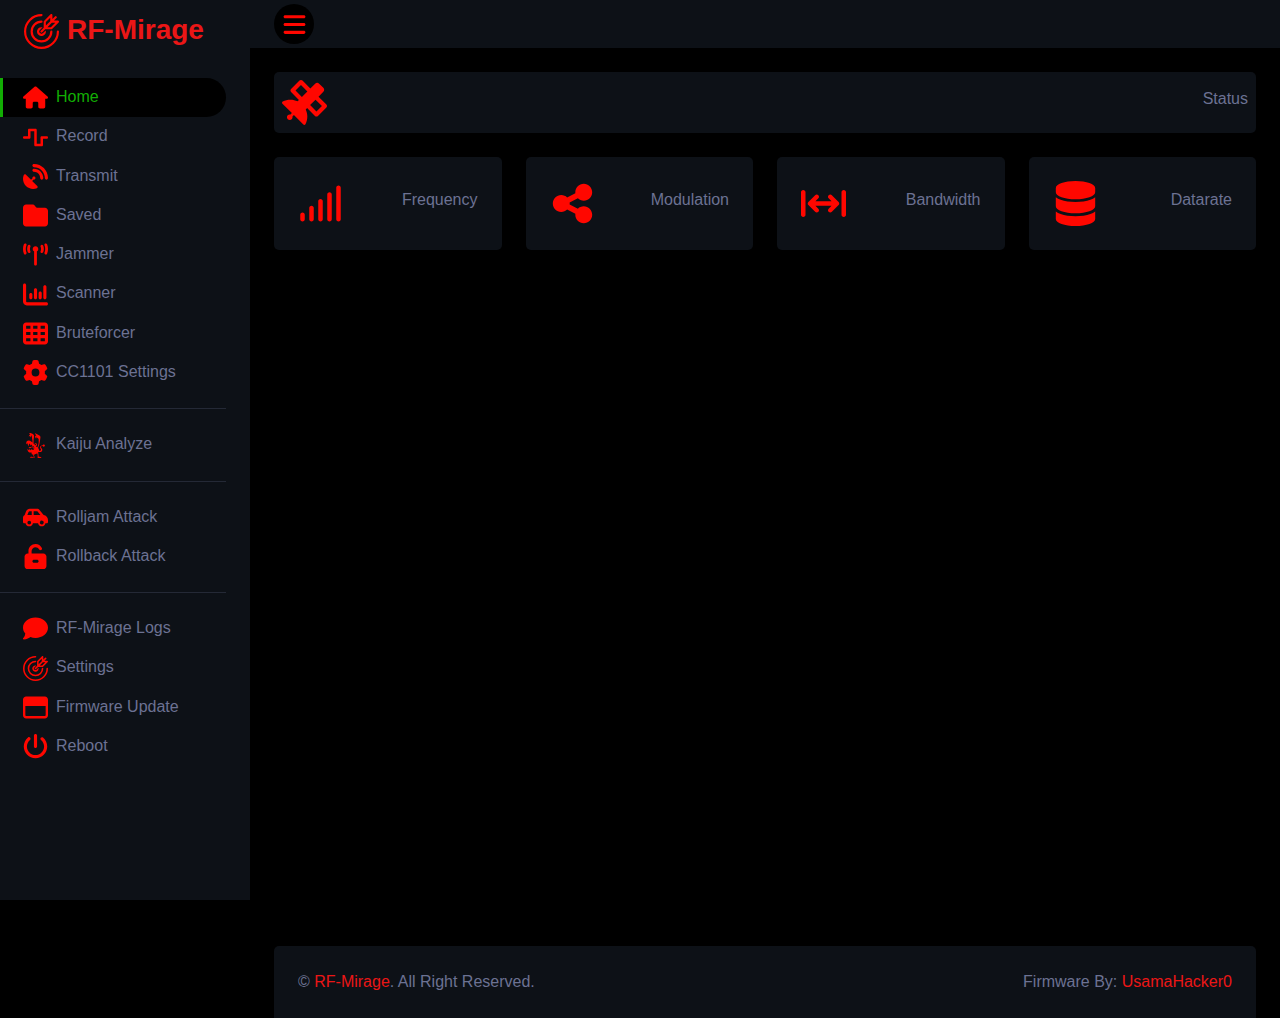
<file: SD Card Files/HTML/index.html>
<!DOCTYPE html>
<html lang="en">

<head>
    <meta charset="utf-8">
    <title>RF-Mirage</title>
    <meta content="width=device-width, initial-scale=1.0" name="viewport">
    <meta content="RF-Mirage" name="keywords">
    <meta content="RF-Mirage" name="description">

    <!-- Favicon -->
    <link href="favicon.ico" rel="icon">

    <!-- Template Stylesheet -->
    <link href="style.css" rel="stylesheet">
</head>

<body>
    <div class="container-fluid position-relative d-flex p-0">
        <!-- Sidebar Start -->
        <div class="sidebar pe-4 pb-3">
            <nav class="navbar bg-secondary navbar-dark">
                <a href="/" class="navbar-brand mx-4 mb-3">
                    <h3 class="text-primary"><img src='[data-uri]' class="fa logo-filter-red me-2"/></i>RF-Mirage</h3>
                </a>
                <div class="navbar-nav w-100">
                    <a href="/" class="nav-item nav-link active"><img src='[data-uri]' class="fa menu-filter-red me-2"/>Home</a>
					<a href="/record" class="nav-item nav-link"><img src='[data-uri]' class="fa menu-filter-red me-2"/>Record</a>
					<a href="/transmit" class="nav-item nav-link"><img src='[data-uri]' class="fa menu-filter-red me-2"/>Transmit</a>
                    <a href="/saved" class="nav-item nav-link"><img src='[data-uri]' class="fa menu-filter-red me-2"/>Saved</a>
                    <a href="/jammer" class="nav-item nav-link"><img src='[data-uri]' class="fa menu-filter-red me-2"/>Jammer</a>
                    <a href="/scanner" class="nav-item nav-link"><img src='[data-uri]' class="fa menu-filter-red me-2"/>Scanner</a>
                    <a href="/bruteforcer" class="nav-item nav-link"><img src='[data-uri]' class="fa menu-filter-red me-2"/>Bruteforcer</a>
                    <a href="/settings" class="nav-item nav-link"><img src='[data-uri]' class="fa menu-filter-red me-2"/>CC1101 Settings</a>
					<hr>
					<a href="/analyzer" class="nav-item nav-link"><img src='[data-uri]' class="fa menu-filter-red me-2"/>Kaiju Analyze</a>
					<hr>
					<a href="/rolljam" class="nav-item nav-link"><img src='[data-uri]' class="fa menu-filter-red me-2"/>Rolljam Attack</a>
					<a href="/rollback" class="nav-item nav-link"><img src='[data-uri]' class="fa menu-filter-red me-2"/>Rollback Attack</a>
					<hr>
                    <a href="/logs" class="nav-item nav-link"><img src='[data-uri]' class="fa menu-filter-red me-2"/>RF-Mirage Logs</a>
                    <a href="/ecrf" class="nav-item nav-link"><img src='[data-uri]' class="fa menu-filter-red me-2"/>Settings</a>
                    <a href="/update" class="nav-item nav-link"><img src='[data-uri]' class="fa menu-filter-red me-2"/>Firmware Update</a>
                    <a href="/reboot" class="nav-item nav-link"><img src='[data-uri]' class="fa menu-filter-red me-2"/>Reboot</a>
                </div>
            </nav>
        </div>
        <!-- Sidebar End -->


        <!-- Content Start -->
        <div class="content">
            <!-- Navbar Start -->
            <nav class="navbar navbar-expand bg-secondary navbar-dark sticky-top px-4 py-0">
                <a href="/" class="navbar-brand d-flex d-lg-none me-4">
                    <h2 class="text-primary mb-0"><img src='[data-uri]' class="fa menu-filter-red"/></h2>
                </a>
                <a href="#" class="sidebar-toggler flex-shrink-0">
					<img src='[data-uri]' class="fa menu-filter-red"/>
                </a>
                <div class="navbar-nav align-items-center ms-auto">
                    <div class="nav-item dropdown">
                        <a href="#" class="nav-link" data-bs-toggle="dropdown">
							<br>
                        </a>
                    </div>
                </div>
            </nav>
            <!-- Navbar End -->

            <!-- Dashboard Start -->
            <div class="container-fluid pt-4 px-4">
			
                        <div class="bg-secondary rounded d-flex align-items-center justify-content-between p-2">
							<img src='[data-uri]' class="fa dash-filter-red fa-3x text-primary"/>
                            <div class="ms-3">
                                <p class="mb-2">Status</p>
                                <h6 class="mb-0" id="txtSTATUS"></h6>
                            </div>
                        </div><br>
			
                <div class="row g-4">
                    <div class="col-sm-6 col-xl-3">
                        <div class="bg-secondary rounded d-flex align-items-center justify-content-between p-4">
							<img src='[data-uri]' class="fa dash-filter-red fa-3x text-primary"/>
                            <div class="ms-3">
                                <p class="mb-2">Frequency</p>
                                <h6 class="mb-0" id="txtFREQ"></h6>
                            </div>
                        </div>
                    </div>
                    <div class="col-sm-6 col-xl-3">
                        <div class="bg-secondary rounded d-flex align-items-center justify-content-between p-4">
							<img src='[data-uri]' class="fa dash-filter-red fa-3x text-primary"/>
                            <div class="ms-3">
                                <p class="mb-2">Modulation</p>
                                <h6 class="mb-0" id="txtMODU"></h6>
                            </div>
                        </div>
                    </div>
                    <div class="col-sm-6 col-xl-3">
                        <div class="bg-secondary rounded d-flex align-items-center justify-content-between p-4">
							<img src='[data-uri]' class="fa dash-filter-red fa-3x text-primary"/>
                            <div class="ms-3">
                                <p class="mb-2">Bandwidth</p>
                                <h6 class="mb-0" id="txtBAND"></h6>
                            </div>
                        </div>
                    </div>
                    <div class="col-sm-6 col-xl-3">
                        <div class="bg-secondary rounded d-flex align-items-center justify-content-between p-4">
							<img src='[data-uri]' class="fa dash-filter-red fa-3x text-primary"/>
                            <div class="ms-3">
                                <p class="mb-2">Datarate</p>
                                <h6 class="mb-0" id="txtDRATE"></h6>
                            </div>
                        </div>
                    </div>
                </div>
            </div>
            <!-- Dashboard End -->
			
			<br><br><br><br><br><br><br><br><br><br><br><br><br><br><br><br><br><br><br><br><br><br><br><br><br><br><br><br>
			
			<!-- Footer Start -->
            <div class="container-fluid pt-4 px-4">
                <div class="bg-secondary rounded-top p-4">
                    <div class="row">
                        <div class="col-12 col-sm-6 text-center text-sm-start">
                            &copy; <a href="https://github.com/usamahacker0/RF-Mirage">RF-Mirage</a>. All Right Reserved. 
                        </div>
                        <div class="col-12 col-sm-6 text-center text-sm-end">
                            Firmware By: <a href="https://github.com/UsamaHacker0/" target="_blank">UsamaHacker0</a>
                        </div>
                    </div>
                </div>
            </div>
            <!-- Footer End -->
        </div>
        <!-- Content End -->

	</div>

    <!-- JavaScript Libraries -->
    <script src="jquery-3.4.1.js"></script>
    <script src="bootstrap.bundle.min.js"></script>

    <!-- Template Javascript -->
    <script src="main.js"></script>

    <!-- Notify Libraries -->
    <script src="notify.min.js"></script>
	
</body>

</html>
</file>
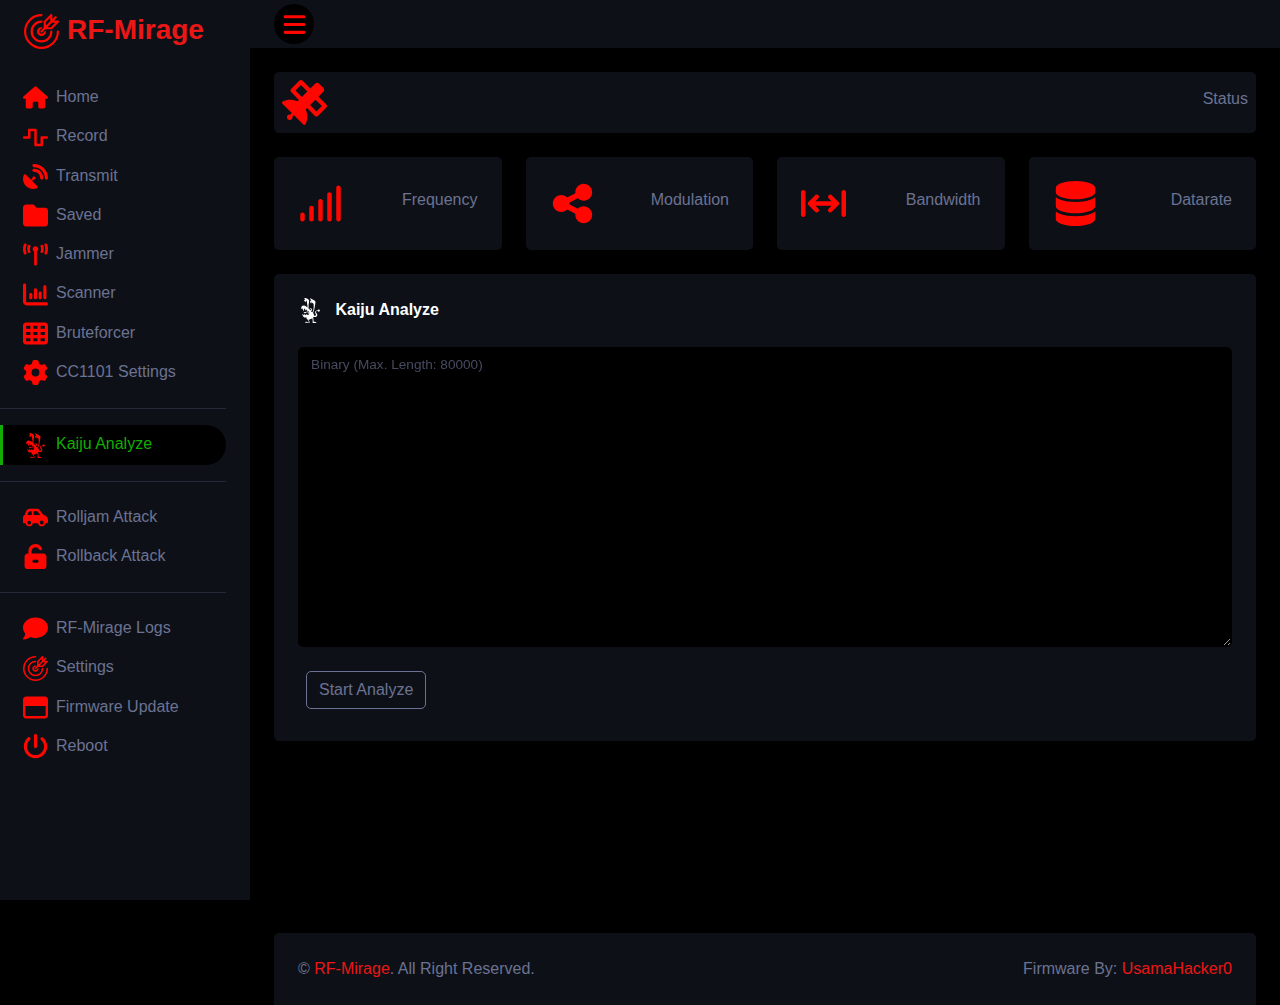
<file: SD Card Files/HTML/analyzer.html>
<!DOCTYPE html>
<html lang="en">

<head>
    <meta charset="utf-8">
    <title>RF-Mirage</title>
    <meta content="width=device-width, initial-scale=1.0" name="viewport">
    <meta content="RF-Mirage" name="keywords">
    <meta content="RF-Mirage" name="description">

    <!-- Favicon -->
    <link href="favicon.ico" rel="icon">

    <!-- Template Stylesheet -->
    <link href="style.css" rel="stylesheet">
</head>

<body>
    <div class="container-fluid position-relative d-flex p-0">
        <!-- Sidebar Start -->
        <div class="sidebar pe-4 pb-3">
            <nav class="navbar bg-secondary navbar-dark">
                <a href="/" class="navbar-brand mx-4 mb-3">
                    <h3 class="text-primary"><img src='[data-uri]' class="fa logo-filter-red me-2"/></i>RF-Mirage</h3>
                </a>
                <div class="navbar-nav w-100">
                    <a href="/" class="nav-item nav-link"><img src='[data-uri]' class="fa menu-filter-red me-2"/>Home</a>
					<a href="/record" class="nav-item nav-link"><img src='[data-uri]' class="fa menu-filter-red me-2"/>Record</a>
					<a href="/transmit" class="nav-item nav-link"><img src='[data-uri]' class="fa menu-filter-red me-2"/>Transmit</a>
                    <a href="/saved" class="nav-item nav-link"><img src='[data-uri]' class="fa menu-filter-red me-2"/>Saved</a>
                    <a href="/jammer" class="nav-item nav-link"><img src='[data-uri]' class="fa menu-filter-red me-2"/>Jammer</a>
                    <a href="/scanner" class="nav-item nav-link"><img src='[data-uri]' class="fa menu-filter-red me-2"/>Scanner</a>
                    <a href="/bruteforcer" class="nav-item nav-link"><img src='[data-uri]' class="fa menu-filter-red me-2"/>Bruteforcer</a>
                    <a href="/settings" class="nav-item nav-link"><img src='[data-uri]' class="fa menu-filter-red me-2"/>CC1101 Settings</a>
					<hr>
					<a href="/analyzer" class="nav-item nav-link active"><img src='[data-uri]' class="fa menu-filter-red me-2"/>Kaiju Analyze</a>
					<hr>
					<a href="/rolljam" class="nav-item nav-link"><img src='[data-uri]' class="fa menu-filter-red me-2"/>Rolljam Attack</a>
					<a href="/rollback" class="nav-item nav-link"><img src='[data-uri]' class="fa menu-filter-red me-2"/>Rollback Attack</a>
					<hr>
                    <a href="/logs" class="nav-item nav-link"><img src='[data-uri]' class="fa menu-filter-red me-2"/>RF-Mirage Logs</a>
                    <a href="/ecrf" class="nav-item nav-link"><img src='[data-uri]' class="fa menu-filter-red me-2"/>Settings</a>
                    <a href="/update" class="nav-item nav-link"><img src='[data-uri]' class="fa menu-filter-red me-2"/>Firmware Update</a>
                    <a href="/reboot" class="nav-item nav-link"><img src='[data-uri]' class="fa menu-filter-red me-2"/>Reboot</a>
                </div>
            </nav>
        </div>
        <!-- Sidebar End -->

        <!-- Content Start -->
        <div class="content">
            <!-- Navbar Start -->
            <nav class="navbar navbar-expand bg-secondary navbar-dark sticky-top px-4 py-0">
                <a href="/" class="navbar-brand d-flex d-lg-none me-4">
                    <h2 class="text-primary mb-0"><img src='[data-uri]' class="fa menu-filter-red"/></h2>
                </a>
                <a href="#" class="sidebar-toggler flex-shrink-0">
					<img src='[data-uri]' class="fa menu-filter-red"/>
                </a>
                <div class="navbar-nav align-items-center ms-auto">
                    <div class="nav-item dropdown">
                        <a href="#" class="nav-link" data-bs-toggle="dropdown">
							<br>
                        </a>
                    </div>
                </div>
            </nav>
            <!-- Navbar End -->

            <!-- Dashboard Start -->
            <div class="container-fluid pt-4 px-4">
			
                        <div class="bg-secondary rounded d-flex align-items-center justify-content-between p-2">
							<img src='[data-uri]' class="fa dash-filter-red fa-3x text-primary"/>
                            <div class="ms-3">
                                <p class="mb-2">Status</p>
                                <h6 class="mb-0" id="txtSTATUS"></h6>
                            </div>
                        </div><br>
			
                <div class="row g-4">
                    <div class="col-sm-6 col-xl-3">
                        <div class="bg-secondary rounded d-flex align-items-center justify-content-between p-4">
							<img src='[data-uri]' class="fa dash-filter-red fa-3x text-primary"/>
                            <div class="ms-3">
                                <p class="mb-2">Frequency</p>
                                <h6 class="mb-0" id="txtFREQ"></h6>
                            </div>
                        </div>
                    </div>
                    <div class="col-sm-6 col-xl-3">
                        <div class="bg-secondary rounded d-flex align-items-center justify-content-between p-4">
							<img src='[data-uri]' class="fa dash-filter-red fa-3x text-primary"/>
                            <div class="ms-3">
                                <p class="mb-2">Modulation</p>
                                <h6 class="mb-0" id="txtMODU"></h6>
                            </div>
                        </div>
                    </div>
                    <div class="col-sm-6 col-xl-3">
                        <div class="bg-secondary rounded d-flex align-items-center justify-content-between p-4">
							<img src='[data-uri]' class="fa dash-filter-red fa-3x text-primary"/>
                            <div class="ms-3">
                                <p class="mb-2">Bandwidth</p>
                                <h6 class="mb-0" id="txtBAND"></h6>
                            </div>
                        </div>
                    </div>
                    <div class="col-sm-6 col-xl-3">
                        <div class="bg-secondary rounded d-flex align-items-center justify-content-between p-4">
							<img src='[data-uri]' class="fa dash-filter-red fa-3x text-primary"/>
                            <div class="ms-3">
                                <p class="mb-2">Datarate</p>
                                <h6 class="mb-0" id="txtDRATE"></h6>
                            </div>
                        </div>
                    </div>
                </div>
            </div>
            <!-- Dashboard End -->
			
            <!-- Form Start -->
            <div class="container-fluid pt-4 px-4">
                <div class="row g-4">
                    <div class="col-sm-12 col-xl-15">
                        <div class="bg-secondary rounded h-100 p-4">
                            <h6 class="mb-4">
							<img src='[data-uri]' class="fa menu-filter-white me-2"/>
							Kaiju Analyze</h6>

                            <div class="form-floating mb-3">
                                <textarea class="form-control" id="txtKAIJU" maxlength="80000" required onchange="fetch('/APPLY?P1=KAIJU&P2=' + this.value)" style="height: 300px;"></textarea>
								<label for="floatingInput">Binary (Max. Length: 80000)</label>
							</div>

							<a href = "" id="mylink">
							<button onclick="checkBinary();" type="submit" class="btn btn-outline-light m-2">Start Analyze</button> 
							</a>
                        </div>
                    </div>
                </div>
            </div>
            <!-- Form End -->

<br><br><br><br><br><br><br>

            <!-- Footer Start -->
            <div class="container-fluid pt-4 px-4">
                <div class="bg-secondary rounded-top p-4">
                    <div class="row">
                        <div class="col-12 col-sm-6 text-center text-sm-start">
                            &copy; <a href="https://github.com/usamahacker0/RF-Mirage">RF-Mirage</a>. All Right Reserved. 
                        </div>
                        <div class="col-12 col-sm-6 text-center text-sm-end">
                            Firmware By: <a href="https://github.com/UsamaHacker0/" target="_blank">UsamaHacker0</a>
                        </div>
                    </div>
                </div>
            </div>
            <!-- Footer End -->
        </div>
        <!-- Content End -->

	</div>

    <!-- JavaScript Libraries -->
    <script src="jquery-3.4.1.js"></script>
    <script src="bootstrap.bundle.min.js"></script>

    <!-- Template Javascript -->
    <script src="main.js"></script>

    <!-- Notify Libraries -->
    <script src="notify.min.js"></script>

	<script>
	function checkBinary() {
		if (document.getElementById("txtKAIJU").value == "") {
			showWarningMessage("Binary value required.");
			return;
		}
		var a = document.getElementById('mylink'); 
		a.href = "/ANALYZE?P1=" + document.getElementById("txtKAIJU").value;
	}
	</script>
</body>

</html>
</file>
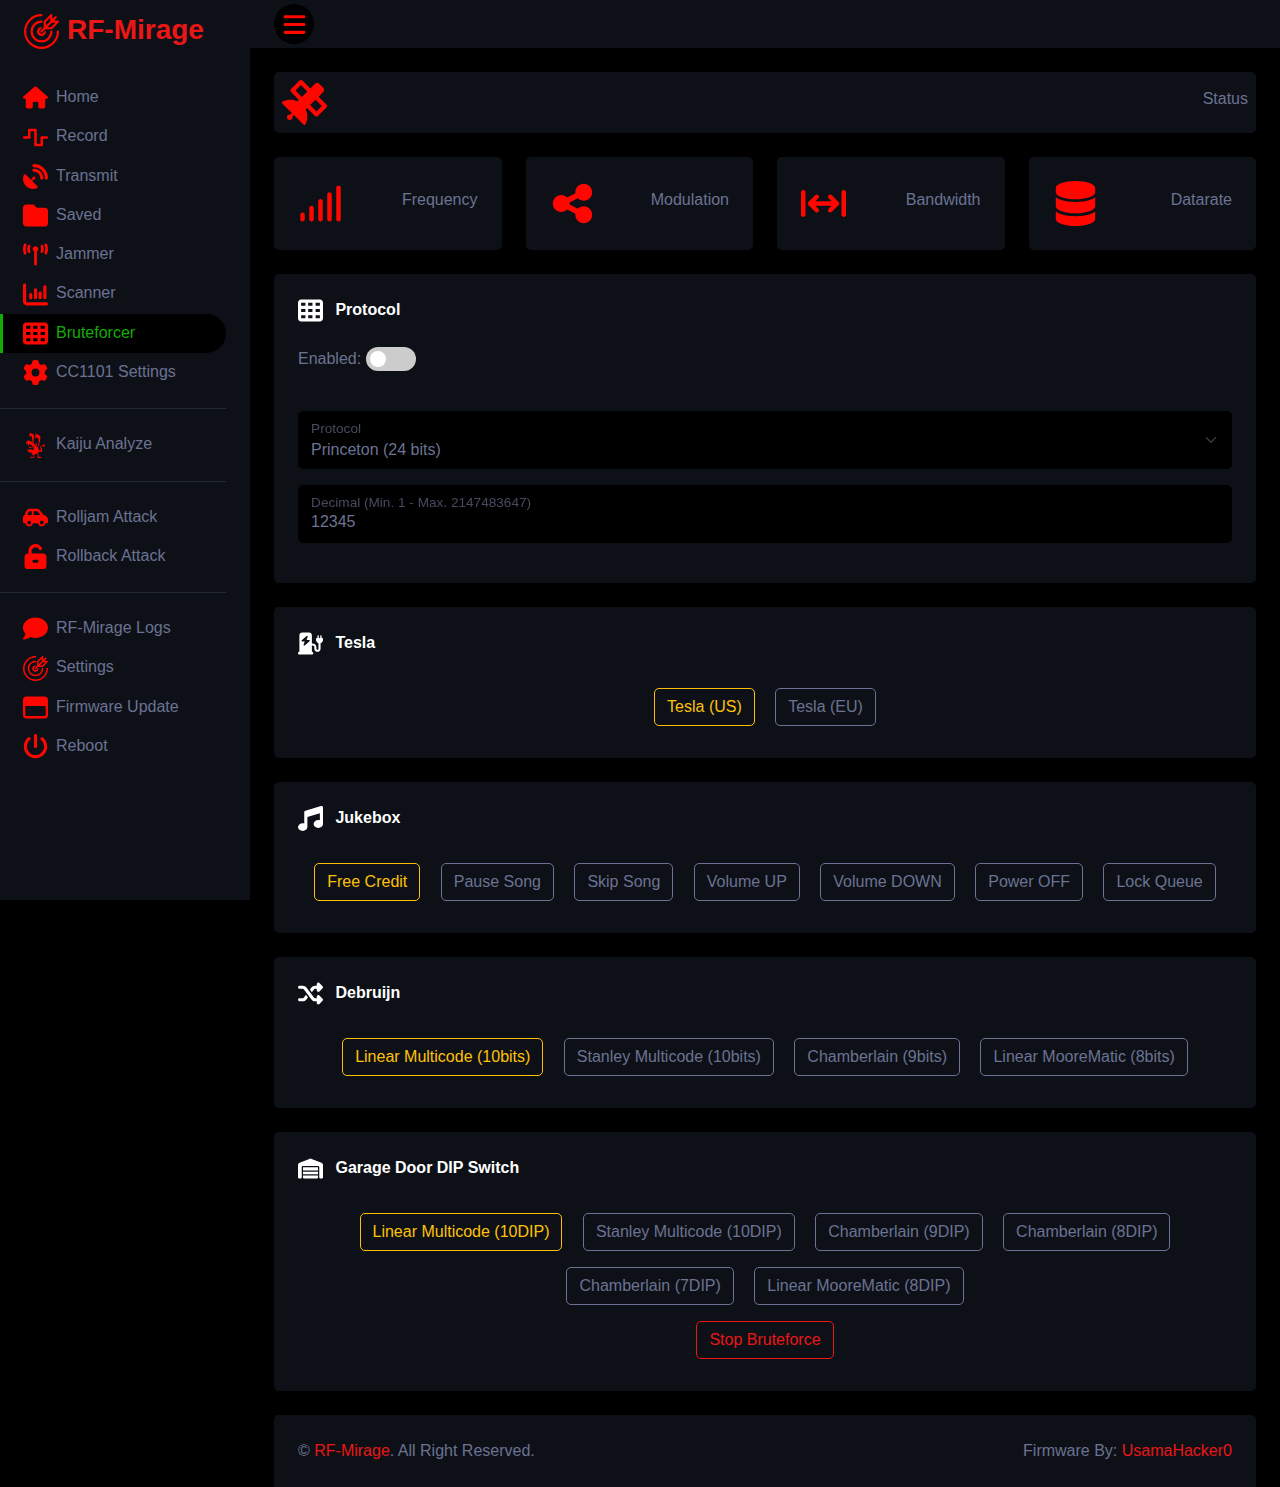
<file: SD Card Files/HTML/bruteforcer.html>
<!DOCTYPE html>
<html lang="en">

<head>
    <meta charset="utf-8">
    <title>RF-Mirage</title>
    <meta content="width=device-width, initial-scale=1.0" name="viewport">
    <meta content="RF-Mirage" name="keywords">
    <meta content="RF-Mirage" name="description">

    <!-- Favicon -->
    <link href="favicon.ico" rel="icon">

    <!-- Template Stylesheet -->
    <link href="style.css" rel="stylesheet">
</head>

<body>
    <div class="container-fluid position-relative d-flex p-0">
        <!-- Sidebar Start -->
        <div class="sidebar pe-4 pb-3">
            <nav class="navbar bg-secondary navbar-dark">
                <a href="/" class="navbar-brand mx-4 mb-3">
                    <h3 class="text-primary"><img src='[data-uri]' class="fa logo-filter-red me-2"/></i>RF-Mirage</h3>
                </a>
                <div class="navbar-nav w-100">
                    <a href="/" class="nav-item nav-link"><img src='[data-uri]' class="fa menu-filter-red me-2"/>Home</a>
					<a href="/record" class="nav-item nav-link"><img src='[data-uri]' class="fa menu-filter-red me-2"/>Record</a>
					<a href="/transmit" class="nav-item nav-link"><img src='[data-uri]' class="fa menu-filter-red me-2"/>Transmit</a>
                    <a href="/saved" class="nav-item nav-link"><img src='[data-uri]' class="fa menu-filter-red me-2"/>Saved</a>
                    <a href="/jammer" class="nav-item nav-link"><img src='[data-uri]' class="fa menu-filter-red me-2"/>Jammer</a>
                    <a href="/scanner" class="nav-item nav-link"><img src='[data-uri]' class="fa menu-filter-red me-2"/>Scanner</a>
                    <a href="/bruteforcer" class="nav-item nav-link active"><img src='[data-uri]' class="fa menu-filter-red me-2"/>Bruteforcer</a>
                    <a href="/settings" class="nav-item nav-link"><img src='[data-uri]' class="fa menu-filter-red me-2"/>CC1101 Settings</a>
					<hr>
					<a href="/analyzer" class="nav-item nav-link"><img src='[data-uri]' class="fa menu-filter-red me-2"/>Kaiju Analyze</a>
					<hr>
					<a href="/rolljam" class="nav-item nav-link"><img src='[data-uri]' class="fa menu-filter-red me-2"/>Rolljam Attack</a>
					<a href="/rollback" class="nav-item nav-link"><img src='[data-uri]' class="fa menu-filter-red me-2"/>Rollback Attack</a>
					<hr>
                    <a href="/logs" class="nav-item nav-link"><img src='[data-uri]' class="fa menu-filter-red me-2"/>RF-Mirage Logs</a>
                    <a href="/ecrf" class="nav-item nav-link"><img src='[data-uri]' class="fa menu-filter-red me-2"/>Settings</a>
                    <a href="/update" class="nav-item nav-link"><img src='[data-uri]' class="fa menu-filter-red me-2"/>Firmware Update</a>
                    <a href="/reboot" class="nav-item nav-link"><img src='[data-uri]' class="fa menu-filter-red me-2"/>Reboot</a>
                </div>
            </nav>
        </div>
        <!-- Sidebar End -->

        <!-- Content Start -->
        <div class="content">
            <!-- Navbar Start -->
            <nav class="navbar navbar-expand bg-secondary navbar-dark sticky-top px-4 py-0">
                <a href="/" class="navbar-brand d-flex d-lg-none me-4">
                    <h2 class="text-primary mb-0"><img src='[data-uri]' class="fa menu-filter-red"/></h2>
                </a>
                <a href="#" class="sidebar-toggler flex-shrink-0">
					<img src='[data-uri]' class="fa menu-filter-red"/>
                </a>
                <div class="navbar-nav align-items-center ms-auto">
                    <div class="nav-item dropdown">
                        <a href="#" class="nav-link" data-bs-toggle="dropdown">
							<br>
                        </a>
                    </div>
                </div>
            </nav>
            <!-- Navbar End -->

            <!-- Dashboard Start -->
            <div class="container-fluid pt-4 px-4">
			
                        <div class="bg-secondary rounded d-flex align-items-center justify-content-between p-2">
							<img src='[data-uri]' class="fa dash-filter-red fa-3x text-primary"/>
                            <div class="ms-3">
                                <p class="mb-2">Status</p>
                                <h6 class="mb-0" id="txtSTATUS"></h6>
                            </div>
                        </div><br>
			
                <div class="row g-4">
                    <div class="col-sm-6 col-xl-3">
                        <div class="bg-secondary rounded d-flex align-items-center justify-content-between p-4">
							<img src='[data-uri]' class="fa dash-filter-red fa-3x text-primary"/>
                            <div class="ms-3">
                                <p class="mb-2">Frequency</p>
                                <h6 class="mb-0" id="txtFREQ"></h6>
                            </div>
                        </div>
                    </div>
                    <div class="col-sm-6 col-xl-3">
                        <div class="bg-secondary rounded d-flex align-items-center justify-content-between p-4">
							<img src='[data-uri]' class="fa dash-filter-red fa-3x text-primary"/>
                            <div class="ms-3">
                                <p class="mb-2">Modulation</p>
                                <h6 class="mb-0" id="txtMODU"></h6>
                            </div>
                        </div>
                    </div>
                    <div class="col-sm-6 col-xl-3">
                        <div class="bg-secondary rounded d-flex align-items-center justify-content-between p-4">
							<img src='[data-uri]' class="fa dash-filter-red fa-3x text-primary"/>
                            <div class="ms-3">
                                <p class="mb-2">Bandwidth</p>
                                <h6 class="mb-0" id="txtBAND"></h6>
                            </div>
                        </div>
                    </div>
                    <div class="col-sm-6 col-xl-3">
                        <div class="bg-secondary rounded d-flex align-items-center justify-content-between p-4">
							<img src='[data-uri]' class="fa dash-filter-red fa-3x text-primary"/>
                            <div class="ms-3">
                                <p class="mb-2">Datarate</p>
                                <h6 class="mb-0" id="txtDRATE"></h6>
                            </div>
                        </div>
                    </div>
                </div>
            </div>
            <!-- Dashboard End -->
			
            <!-- Form Start -->
            <div class="container-fluid pt-4 px-4">
                <div class="row g-4">
                    <div class="col-sm-12 col-xl-15">

                        <div class="bg-secondary rounded h-100 p-4">
                            <h6 class="mb-4">
							<img src='[data-uri]' class="fa menu-filter-white me-2"/>
							Protocol</h6>
                            <p>Enabled:  
                            <label class="switch">
                                <input type="checkbox" id="txtBruteforcer" onclick="fetch('/APPLY?P1=BRUTEFORCER&P2=' + this.checked)">
                                <span class="slider round"></span>
                            </label>
                            </p>
							
							<br>
							
                            <div class="form-floating mb-3">
                                <select class="form-select" id="txtPROTOCOL" onchange="fetch('/APPLY?P1=PROTOCOL&P2=' + this.value)">
                                    <option value="1">Princeton (24 bits)</option>
                                    <option value="2">Holtek HT12X (12 bits)</option>
                                    <option value="3">CAME (12 bits)</option>
                                    <option value="4">CAME (18 bits)</option>
                                    <option value="5">CAME (24 bits)</option>
                                    <option value="6">CAME (25 bits)</option>
                                    <option value="7">SMC5326 (25 bits)</option>
                                    <option value="8">Nice FLO (12 bits)</option>
                                    <option value="9">Nice FLO (24 bits)</option>
                                    <option value="10">GateTX (24 bits)</option>
                                </select>
								<label for="floatingInput">Protocol</label>
                            </div>

                            <div class="form-floating mb-3">
                                <input class="form-control" id="txtDEC" value="12345">
                                <label for="floatingInput">Decimal (Min. 1 - Max. 2147483647)</label>
                            </div>
                        </div>
                    </div>
                </div>
            </div>
            <!-- Form End -->

            <!-- Form Start -->
            <div class="container-fluid pt-4 px-4">
                <div class="row g-4">
                    <div class="col-sm-12 col-xl-15">

                        <div class="bg-secondary rounded h-100 p-4">
                            <h6 class="mb-4">
							<img src='[data-uri]' class="fa menu-filter-white me-2"/>
							Tesla</h6>
							
							<center>
							<button type="submit" class="btn btn-outline-warning m-2" onclick="fetch('/TESLAUS')">Tesla (US)</button> 
							
							<button type="submit" class="btn btn-outline-light m-2" onclick="fetch('/TESLAEU')">Tesla (EU)</button>
							</center>
							
							
                        </div>
                    </div>
                </div>
            </div>
            <!-- Form End -->

            <!-- Form Start -->
            <div class="container-fluid pt-4 px-4">
                <div class="row g-4">
                    <div class="col-sm-12 col-xl-15">

                        <div class="bg-secondary rounded h-100 p-4">
                            <h6 class="mb-4">
							<img src='[data-uri]' class="fa menu-filter-white me-2"/>
							Jukebox</h6>
							
							<center>
							<button type="submit" class="btn btn-outline-warning m-2" onclick="fetch('/JUKE1')">Free Credit</button> 
							
							<button type="submit" class="btn btn-outline-light m-2" onclick="fetch('/JUKE2')">Pause Song</button> 
							
							<button type="submit" class="btn btn-outline-light m-2" onclick="fetch('/JUKE3')">Skip Song</button> 
							
							<button type="submit" class="btn btn-outline-light m-2" onclick="fetch('/JUKE4')">Volume UP</button>
							
							<button type="submit" class="btn btn-outline-light m-2" onclick="fetch('/JUKE5')">Volume DOWN</button>
							
							<button type="submit" class="btn btn-outline-light m-2" onclick="fetch('/JUKE6')">Power OFF</button>
							
							<button type="submit" class="btn btn-outline-light m-2" onclick="fetch('/JUKE7')">Lock Queue</button>
							</center>
							
                        </div>
                    </div>
                </div>
            </div>
            <!-- Form End -->

            <!-- Form Start -->
            <div class="container-fluid pt-4 px-4">
                <div class="row g-4">
                    <div class="col-sm-12 col-xl-15">

                        <div class="bg-secondary rounded h-100 p-4">
                            <h6 class="mb-4">
							<img src='[data-uri]' class="fa menu-filter-white me-2"/>
							Debruijn</h6>
							
							<center>
							<button type="submit" class="btn btn-outline-warning m-2" onclick="fetch('/DEB1')">Linear Multicode (10bits)</button> 
							
							<button type="submit" class="btn btn-outline-light m-2" onclick="fetch('/DEB2')">Stanley Multicode (10bits)</button> 
							
							<button type="submit" class="btn btn-outline-light m-2" onclick="fetch('/DEB3')">Chamberlain (9bits)</button> 
							
							<button type="submit" class="btn btn-outline-light m-2" onclick="fetch('/DEB4')">Linear MooreMatic (8bits)</button>
							</center>
							
                        </div>
                    </div>
                </div>
            </div>
            <!-- Form End -->
			
            <!-- Form Start -->
            <div class="container-fluid pt-4 px-4">
                <div class="row g-4">
                    <div class="col-sm-12 col-xl-15">

                        <div class="bg-secondary rounded h-100 p-4">
                            <h6 class="mb-4">
							<img src='[data-uri]' class="fa menu-filter-white me-2"/>
							Garage Door DIP Switch</h6>
							
							<center>
							<button type="submit" class="btn btn-outline-warning m-2" onclick="fetch('/DIP1')">Linear Multicode (10DIP)</button> 
							
							<button type="submit" class="btn btn-outline-light m-2" onclick="fetch('/DIP2')">Stanley Multicode (10DIP)</button> 
							
							<button type="submit" class="btn btn-outline-light m-2" onclick="fetch('/DIP3')">Chamberlain (9DIP)</button> 
							
							<button type="submit" class="btn btn-outline-light m-2" onclick="fetch('/DIP4')">Chamberlain (8DIP)</button>
							
							<button type="submit" class="btn btn-outline-light m-2" onclick="fetch('/DIP5')">Chamberlain (7DIP)</button>
							
							<button type="submit" class="btn btn-outline-light m-2" onclick="fetch('/DIP6')">Linear MooreMatic (8DIP)</button>
							
							<br>
							
							<button type="submit" class="btn btn-outline-primary m-2" onclick="fetch('/STOP')">Stop Bruteforce</button>
							
							</center>
							
                        </div>
                    </div>
                </div>
            </div>
            <!-- Form End -->

            <!-- Footer Start -->
            <div class="container-fluid pt-4 px-4">
                <div class="bg-secondary rounded-top p-4">
                    <div class="row">
                        <div class="col-12 col-sm-6 text-center text-sm-start">
                            &copy; <a href="https://github.com/usamahacker0/RF-Mirage">RF-Mirage</a>. All Right Reserved. 
                        </div>
                        <div class="col-12 col-sm-6 text-center text-sm-end">
                            Firmware By: <a href="https://github.com/UsamaHacker0/" target="_blank">UsamaHacker0</a>
                        </div>
                    </div>
                </div>
            </div>
            <!-- Footer End -->
        </div>
        <!-- Content End -->

	</div>

    <!-- JavaScript Libraries -->
    <script src="jquery-3.4.1.js"></script>
    <script src="bootstrap.bundle.min.js"></script>

    <!-- Template Javascript -->
    <script src="main.js"></script>

    <!-- Notify Libraries -->
    <script src="notify.min.js"></script>
	
	<script>
	document.getElementById("txtDEC").addEventListener("change", function() {
		let v = parseInt(this.value);
		if (v < 1) this.value = 1;
		if (v > 2147483647) this.value = 2147483647;
		fetch('/APPLY?P1=DEC&P2=' + this.value);
	});
	</script>
</body>

</html>
</file>
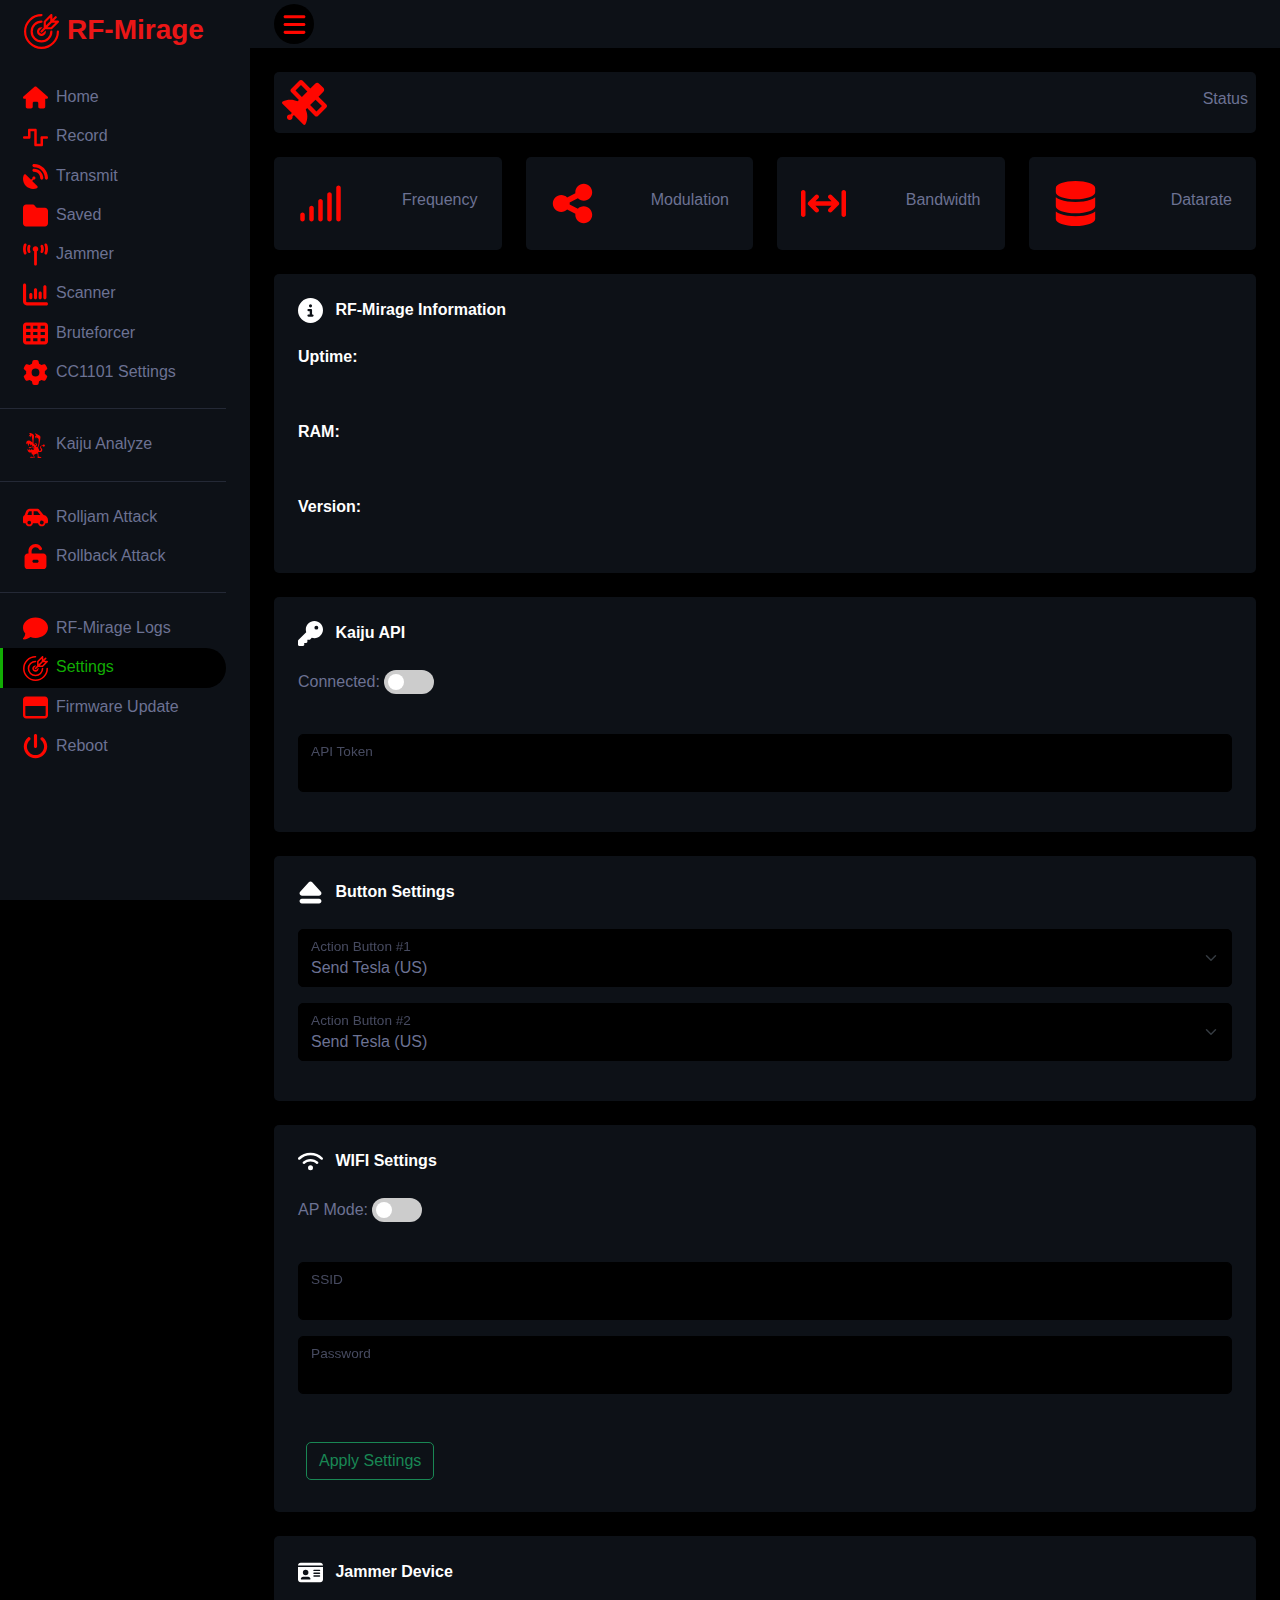
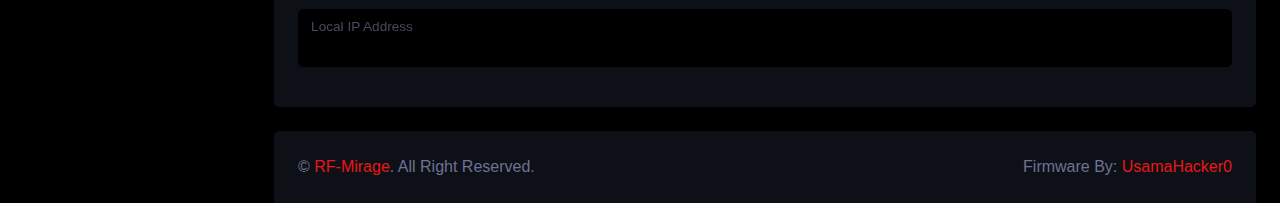
<file: SD Card Files/HTML/ecrf.html>
<!DOCTYPE html>
<html lang="en">

<head>
    <meta charset="utf-8">
    <title>RF-Mirage</title>
    <meta content="width=device-width, initial-scale=1.0" name="viewport">
    <meta content="RF-Mirage" name="keywords">
    <meta content="RF-Mirage" name="description">

    <!-- Favicon -->
    <link href="favicon.ico" rel="icon">

    <!-- Template Stylesheet -->
    <link href="style.css" rel="stylesheet">
</head>

<body>
    <div class="container-fluid position-relative d-flex p-0">
        <!-- Sidebar Start -->
        <div class="sidebar pe-4 pb-3">
            <nav class="navbar bg-secondary navbar-dark">
                <a href="/" class="navbar-brand mx-4 mb-3">
                    <h3 class="text-primary"><img src='[data-uri]' class="fa logo-filter-red me-2"/></i>RF-Mirage</h3>
                </a>
                <div class="navbar-nav w-100">
                    <a href="/" class="nav-item nav-link"><img src='[data-uri]' class="fa menu-filter-red me-2"/>Home</a>
					<a href="/record" class="nav-item nav-link"><img src='[data-uri]' class="fa menu-filter-red me-2"/>Record</a>
					<a href="/transmit" class="nav-item nav-link"><img src='[data-uri]' class="fa menu-filter-red me-2"/>Transmit</a>
                    <a href="/saved" class="nav-item nav-link"><img src='[data-uri]' class="fa menu-filter-red me-2"/>Saved</a>
                    <a href="/jammer" class="nav-item nav-link"><img src='[data-uri]' class="fa menu-filter-red me-2"/>Jammer</a>
                    <a href="/scanner" class="nav-item nav-link"><img src='[data-uri]' class="fa menu-filter-red me-2"/>Scanner</a>
                    <a href="/bruteforcer" class="nav-item nav-link"><img src='[data-uri]' class="fa menu-filter-red me-2"/>Bruteforcer</a>
                    <a href="/settings" class="nav-item nav-link"><img src='[data-uri]' class="fa menu-filter-red me-2"/>CC1101 Settings</a>
					<hr>
					<a href="/analyzer" class="nav-item nav-link"><img src='[data-uri]' class="fa menu-filter-red me-2"/>Kaiju Analyze</a>
					<hr>
					<a href="/rolljam" class="nav-item nav-link"><img src='[data-uri]' class="fa menu-filter-red me-2"/>Rolljam Attack</a>
					<a href="/rollback" class="nav-item nav-link"><img src='[data-uri]' class="fa menu-filter-red me-2"/>Rollback Attack</a>
					<hr>
                    <a href="/logs" class="nav-item nav-link"><img src='[data-uri]' class="fa menu-filter-red me-2"/>RF-Mirage Logs</a>
                    <a href="/ecrf" class="nav-item nav-link active"><img src='[data-uri]' class="fa menu-filter-red me-2"/>Settings</a>
                    <a href="/update" class="nav-item nav-link"><img src='[data-uri]' class="fa menu-filter-red me-2"/>Firmware Update</a>
                    <a href="/reboot" class="nav-item nav-link"><img src='[data-uri]' class="fa menu-filter-red me-2"/>Reboot</a>
                </div>
            </nav>
        </div>
        <!-- Sidebar End -->

        <!-- Content Start -->
        <div class="content">
            <!-- Navbar Start -->
            <nav class="navbar navbar-expand bg-secondary navbar-dark sticky-top px-4 py-0">
                <a href="/" class="navbar-brand d-flex d-lg-none me-4">
                    <h2 class="text-primary mb-0"><img src='[data-uri]' class="fa menu-filter-red"/></h2>
                </a>
                <a href="#" class="sidebar-toggler flex-shrink-0">
					<img src='[data-uri]' class="fa menu-filter-red"/>
                </a>
                <div class="navbar-nav align-items-center ms-auto">
                    <div class="nav-item dropdown">
                        <a href="#" class="nav-link" data-bs-toggle="dropdown">
							<br>
                        </a>
                    </div>
                </div>
            </nav>
            <!-- Navbar End -->

            <!-- Dashboard Start -->
            <div class="container-fluid pt-4 px-4">
			
                        <div class="bg-secondary rounded d-flex align-items-center justify-content-between p-2">
							<img src='[data-uri]' class="fa dash-filter-red fa-3x text-primary"/>
                            <div class="ms-3">
                                <p class="mb-2">Status</p>
                                <h6 class="mb-0" id="txtSTATUS"></h6>
                            </div>
                        </div><br>
			
                <div class="row g-4">
                    <div class="col-sm-6 col-xl-3">
                        <div class="bg-secondary rounded d-flex align-items-center justify-content-between p-4">
							<img src='[data-uri]' class="fa dash-filter-red fa-3x text-primary"/>
                            <div class="ms-3">
                                <p class="mb-2">Frequency</p>
                                <h6 class="mb-0" id="txtFREQ"></h6>
                            </div>
                        </div>
                    </div>
                    <div class="col-sm-6 col-xl-3">
                        <div class="bg-secondary rounded d-flex align-items-center justify-content-between p-4">
							<img src='[data-uri]' class="fa dash-filter-red fa-3x text-primary"/>
                            <div class="ms-3">
                                <p class="mb-2">Modulation</p>
                                <h6 class="mb-0" id="txtMODU"></h6>
                            </div>
                        </div>
                    </div>
                    <div class="col-sm-6 col-xl-3">
                        <div class="bg-secondary rounded d-flex align-items-center justify-content-between p-4">
							<img src='[data-uri]' class="fa dash-filter-red fa-3x text-primary"/>
                            <div class="ms-3">
                                <p class="mb-2">Bandwidth</p>
                                <h6 class="mb-0" id="txtBAND"></h6>
                            </div>
                        </div>
                    </div>
                    <div class="col-sm-6 col-xl-3">
                        <div class="bg-secondary rounded d-flex align-items-center justify-content-between p-4">
							<img src='[data-uri]' class="fa dash-filter-red fa-3x text-primary"/>
                            <div class="ms-3">
                                <p class="mb-2">Datarate</p>
                                <h6 class="mb-0" id="txtDRATE"></h6>
                            </div>
                        </div>
                    </div>
                </div>
            </div>
            <!-- Dashboard End -->
			
            <!-- Form Start -->
            <div class="container-fluid pt-4 px-4">
                <div class="row g-4">
                    <div class="col-sm-12 col-xl-15">
                        <div class="bg-secondary rounded h-100 p-4">
                            <h6 class="mb-4">
							<img src='[data-uri]' class="fa menu-filter-white me-2"/>
							RF-Mirage Information</h6>
                            <h6>Uptime:</h6>
							<label id="txtUPTIME"></label>
                            <br><br>
							<h6>RAM:</h6>
							<label id="txtRAM"></label>
                            <br><br>
							<h6>Version:</h6>
							<label id="txtVERSION"></label>
                        </div>
                    </div>
                </div>
            </div>
            <!-- Form End -->
			
            <!-- Form Start -->
            <div class="container-fluid pt-4 px-4">
                <div class="row g-4">
                    <div class="col-sm-12 col-xl-15">
                        <div class="bg-secondary rounded h-100 p-4">
                            <h6 class="mb-4">
							<img src='[data-uri]' class="fa menu-filter-white me-2"/>
							Kaiju API</h6>
                            <p>Connected:
                            <label class="switch">
                                <input type="checkbox" id="txtLogin" disabled>
                                <span class="slider round"></span>
                            </label>
                            </p>
							
							<br>
                            <div class="form-floating mb-3">
                                <input class="form-control" id="txtAPI" onchange="fetch('/APPLY?P1=API&P2=' + this.value)">
                                <label for="floatingInput">API Token</label>
                            </div>
                        </div>
                    </div>
                </div>
            </div>
            <!-- Form End -->

            <!-- Form Start -->
            <div class="container-fluid pt-4 px-4">
                <div class="row g-4">
                    <div class="col-sm-12 col-xl-15">
                        <div class="bg-secondary rounded h-100 p-4">
                            <h6 class="mb-4">
							<img src='[data-uri]' class="fa menu-filter-white me-2"/>
							Button Settings</h6>
                            <div class="form-floating mb-3">
                                <select class="form-select" id="txtBTN1" onchange="fetch('/APPLY?P1=BTN1&P2=' + this.value)">
								<option value="1">Send Tesla (US)</option>
								<option value="2">Send Tesla (EU)</option>
								<option value="3">Send Last Signal Recorded</option>
								<option value="4">Send SD Selected Signal</option>
								<option value="5">Send Jukebox->Free Credit</option>
								<option value="6">Send Jukebox->Pause Song</option>
								<option value="7">Send Jukebox->Skip Song</option>
								<option value="8">Send Jukebox->Volume UP</option>
								<option value="9">Send Jukebox->Volume DOWN</option>
								<option value="10">Send Jukebox->Power OFF</option>
								<option value="11">Send Jukebox->Lock Queue</option>
								<option value="12">Send Debruijn->Linear Multicode (10bits)</option>
								<option value="13">Send Debruijn->Stanley Multicode (10bits)</option>
								<option value="14">Send Debruijn->Chamberlain (9bits)</option>
								<option value="15">Send Debruijn->Linear MooreMatic (8bits)</option>
								<option value="16">Bruteforce DIP Switch->Linear MooreMatic (10DIP)</option>
								<option value="17">Bruteforce DIP Switch->Stanley MooreMatic (10DIP)</option>
								<option value="18">Bruteforce DIP Switch->Chamberlain (9DIP)</option>
								<option value="19">Bruteforce DIP Switch->Chamberlain (8DIP)</option>
								<option value="20">Bruteforce DIP Switch->Chamberlain (7DIP)</option>
								<option value="21">Bruteforce DIP Switch->Linear MooreMatic (8DIP)</option>
                                <option value="22">Start Jammer (315.00 mHz)</option>
                                <option value="23">Start Jammer (433.92 mHz)</option>
                                <option value="24">Start Jammer (868.35 mHz)</option>
                                <option value="25">Start Rolljam Attack</option>
								<option value="26">Send First Rolljam Signal</option>
								<option value="27">Send Second Rolljam Signal</option>
                                <option value="28">Start Rollback Attack</option>
								<option value="29">Send Rollback Sequence</option>
                                <option value="30">Stop All</option>
                                </select>
								<label for="floatingInput">Action Button #1</label>
                            </div>
							
                            <div class="form-floating mb-3">
                                <select class="form-select" id="txtBTN2" onchange="fetch('/APPLY?P1=BTN2&P2=' + this.value)">
								<option value="1">Send Tesla (US)</option>
								<option value="2">Send Tesla (EU)</option>
								<option value="3">Send Last Signal Recorded</option>
								<option value="4">Send SD Selected Signal</option>
								<option value="5">Send Jukebox->Free Credit</option>
								<option value="6">Send Jukebox->Pause Song</option>
								<option value="7">Send Jukebox->Skip Song</option>
								<option value="8">Send Jukebox->Volume UP</option>
								<option value="9">Send Jukebox->Volume DOWN</option>
								<option value="10">Send Jukebox->Power OFF</option>
								<option value="11">Send Jukebox->Lock Queue</option>
								<option value="12">Send Debruijn->Linear Multicode (10bits)</option>
								<option value="13">Send Debruijn->Stanley Multicode (10bits)</option>
								<option value="14">Send Debruijn->Chamberlain (9bits)</option>
								<option value="15">Send Debruijn->Linear MooreMatic (8bits)</option>
								<option value="16">Bruteforce DIP Switch->Linear Multicode (10DIP)</option>
								<option value="17">Bruteforce DIP Switch->Stanley Multicode (10DIP)</option>
								<option value="18">Bruteforce DIP Switch->Chamberlain (9DIP)</option>
								<option value="19">Bruteforce DIP Switch->Chamberlain (8DIP)</option>
								<option value="20">Bruteforce DIP Switch->Chamberlain (7DIP)</option>
								<option value="21">Bruteforce DIP Switch->Linear MooreMatic (8DIP)</option>
                                <option value="22">Start Jammer (315.00 mHz)</option>
                                <option value="23">Start Jammer (433.92 mHz)</option>
                                <option value="24">Start Jammer (868.35 mHz)</option>
                                <option value="25">Start Rolljam Attack</option>
								<option value="26">Send First Rolljam Signal</option>
								<option value="27">Send Second Rolljam Signal</option>
                                <option value="28">Start Rollback Attack</option>
								<option value="29">Send Rollback Sequence</option>
                                <option value="30">Stop All</option>
                                </select>
								<label for="floatingInput">Action Button #2</label>
                            </div>
                        </div>
                    </div>
                </div>
            </div>
            <!-- Form End -->

            <!-- Form Start -->
            <div class="container-fluid pt-4 px-4">
                <div class="row g-4">
                    <div class="col-sm-12 col-xl-15">
                        <div class="bg-secondary rounded h-100 p-4">
                            <h6 class="mb-4">
							<img src='[data-uri]' class="fa menu-filter-white me-2"/>
							WIFI Settings</h6>
                            <p>AP Mode:  
                            <label class="switch">
                                <input type="checkbox" id="txtAPMODE" onclick="fetch('/APPLY?P1=APMODE&P2=' + this.checked)">
                                <span class="slider round"></span>
                            </label>
                            </p>
							
							<br>
							
                            <form action="/SETWIFI" method="POST">
                              <div class="form-floating mb-3">
                                <input class="form-control" name="txtSSID" id="txtSSID">
                                <label for="floatingInput">SSID</label>
                              </div>
                              <div class="form-floating mb-3">
                                <input class="form-control" name="txtPASS" id="txtPASS">
                                <label for="floatingInput">Password</label>
                              </div>
							  <br>
							  <input class="btn btn-outline-success m-2" type ="submit" value ="Apply Settings">
							</form>
                        </div>
                    </div>
                </div>
            </div>
            <!-- Form End -->


            <!-- Form Start -->
            <div class="container-fluid pt-4 px-4">
                <div class="row g-4">
                    <div class="col-sm-12 col-xl-15">
                        <div class="bg-secondary rounded h-100 p-4">
                            <h6 class="mb-4">
							<img src='[data-uri]' class="fa menu-filter-white me-2"/>
							Jammer Device</h6>

                            <div class="form-floating mb-3">
                                <input class="form-control" id="txtIP" onchange="fetch('/APPLY?P1=IP&P2=' + this.value)">
                                  <label for="floatingInput">Local IP Address</label>
                            </div>
                        </div>
                    </div>
                </div>
            </div>
            <!-- Form End -->

            <!-- Footer Start -->
            <div class="container-fluid pt-4 px-4">
                <div class="bg-secondary rounded-top p-4">
                    <div class="row">
                        <div class="col-12 col-sm-6 text-center text-sm-start">
                            &copy; <a href="https://github.com/usamahacker0/RF-Mirage">RF-Mirage</a>. All Right Reserved. 
                        </div>
                        <div class="col-12 col-sm-6 text-center text-sm-end">
                            Firmware By: <a href="https://github.com/UsamaHacker0/" target="_blank">UsamaHacker0</a>
                        </div>
                    </div>
                </div>
            </div>
            <!-- Footer End -->
        </div>
        <!-- Content End -->

	</div>

    <!-- JavaScript Libraries -->
    <script src="jquery-3.4.1.js"></script>
    <script src="bootstrap.bundle.min.js"></script>

    <!-- Template Javascript -->
    <script src="main.js"></script>

    <!-- Notify Libraries -->
    <script src="notify.min.js"></script>
</body>

</html>
</file>
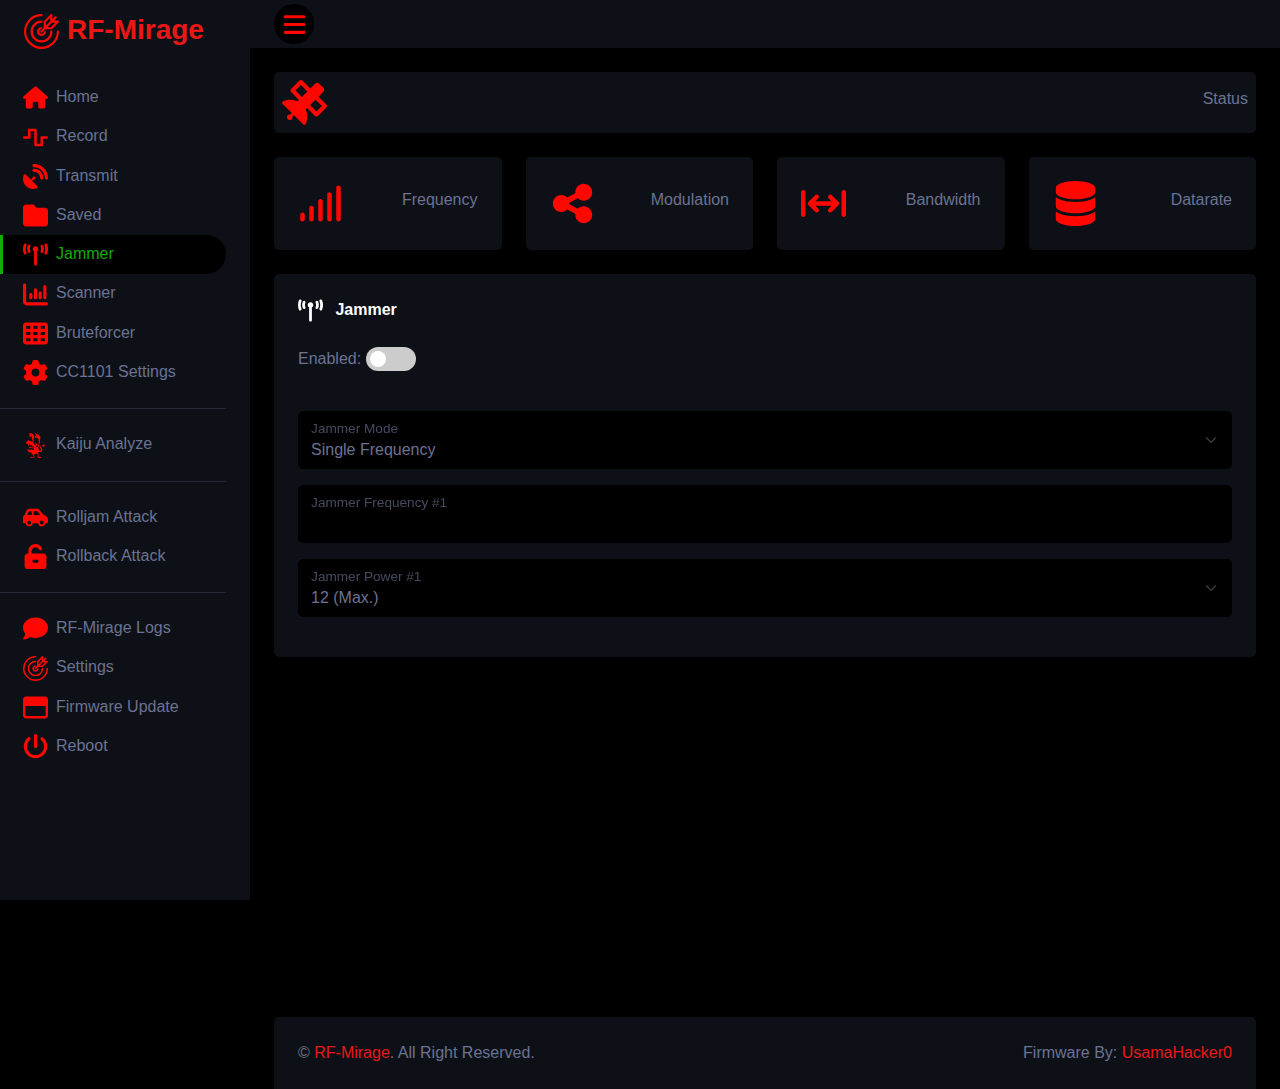
<file: SD Card Files/HTML/jammer.html>
<!DOCTYPE html>
<html lang="en">

<head>
    <meta charset="utf-8">
    <title>RF-Mirage</title>
    <meta content="width=device-width, initial-scale=1.0" name="viewport">
    <meta content="RF-Mirage" name="keywords">
    <meta content="RF-Mirage" name="description">

    <!-- Favicon -->
    <link href="favicon.ico" rel="icon">

    <!-- Template Stylesheet -->
    <link href="style.css" rel="stylesheet">
</head>

<body>
    <div class="container-fluid position-relative d-flex p-0">
        <!-- Sidebar Start -->
        <div class="sidebar pe-4 pb-3">
            <nav class="navbar bg-secondary navbar-dark">
                <a href="/" class="navbar-brand mx-4 mb-3">
                    <h3 class="text-primary"><img src='[data-uri]' class="fa logo-filter-red me-2"/></i>RF-Mirage</h3>
                </a>
                <div class="navbar-nav w-100">
                    <a href="/" class="nav-item nav-link"><img src='[data-uri]' class="fa menu-filter-red me-2"/>Home</a>
					<a href="/record" class="nav-item nav-link"><img src='[data-uri]' class="fa menu-filter-red me-2"/>Record</a>
					<a href="/transmit" class="nav-item nav-link"><img src='[data-uri]' class="fa menu-filter-red me-2"/>Transmit</a>
                    <a href="/saved" class="nav-item nav-link"><img src='[data-uri]' class="fa menu-filter-red me-2"/>Saved</a>
					<a href="/jammer" class="nav-item nav-link active"><img src='[data-uri]' class="fa menu-filter-red me-2"/>Jammer</a>
                    <a href="/scanner" class="nav-item nav-link"><img src='[data-uri]' class="fa menu-filter-red me-2"/>Scanner</a>
                    <a href="/bruteforcer" class="nav-item nav-link"><img src='[data-uri]' class="fa menu-filter-red me-2"/>Bruteforcer</a>
                    <a href="/settings" class="nav-item nav-link"><img src='[data-uri]' class="fa menu-filter-red me-2"/>CC1101 Settings</a>
					<hr>
					<a href="/analyzer" class="nav-item nav-link"><img src='[data-uri]' class="fa menu-filter-red me-2"/>Kaiju Analyze</a>
					<hr>
					<a href="/rolljam" class="nav-item nav-link"><img src='[data-uri]' class="fa menu-filter-red me-2"/>Rolljam Attack</a>
					<a href="/rollback" class="nav-item nav-link"><img src='[data-uri]' class="fa menu-filter-red me-2"/>Rollback Attack</a>
					<hr>
                    <a href="/logs" class="nav-item nav-link"><img src='[data-uri]' class="fa menu-filter-red me-2"/>RF-Mirage Logs</a>
                    <a href="/ecrf" class="nav-item nav-link"><img src='[data-uri]' class="fa menu-filter-red me-2"/>Settings</a>
                    <a href="/update" class="nav-item nav-link"><img src='[data-uri]' class="fa menu-filter-red me-2"/>Firmware Update</a>
                    <a href="/reboot" class="nav-item nav-link"><img src='[data-uri]' class="fa menu-filter-red me-2"/>Reboot</a>
                </div>
            </nav>
        </div>
        <!-- Sidebar End -->

        <!-- Content Start -->
        <div class="content">
            <!-- Navbar Start -->
            <nav class="navbar navbar-expand bg-secondary navbar-dark sticky-top px-4 py-0">
                <a href="/" class="navbar-brand d-flex d-lg-none me-4">
                    <h2 class="text-primary mb-0"><img src='[data-uri]' class="fa menu-filter-red"/></h2>
                </a>
                <a href="#" class="sidebar-toggler flex-shrink-0">
					<img src='[data-uri]' class="fa menu-filter-red"/>
                </a>
                <div class="navbar-nav align-items-center ms-auto">
                    <div class="nav-item dropdown">
                        <a href="#" class="nav-link" data-bs-toggle="dropdown">
							<br>
                        </a>
                    </div>
                </div>
            </nav>
            <!-- Navbar End -->

            <!-- Dashboard Start -->
            <div class="container-fluid pt-4 px-4">
			
                        <div class="bg-secondary rounded d-flex align-items-center justify-content-between p-2">
							<img src='[data-uri]' class="fa dash-filter-red fa-3x text-primary"/>
                            <div class="ms-3">
                                <p class="mb-2">Status</p>
                                <h6 class="mb-0" id="txtSTATUS"></h6>
                            </div>
                        </div><br>
			
                <div class="row g-4">
                    <div class="col-sm-6 col-xl-3">
                        <div class="bg-secondary rounded d-flex align-items-center justify-content-between p-4">
							<img src='[data-uri]' class="fa dash-filter-red fa-3x text-primary"/>
                            <div class="ms-3">
                                <p class="mb-2">Frequency</p>
                                <h6 class="mb-0" id="txtFREQ"></h6>
                            </div>
                        </div>
                    </div>
                    <div class="col-sm-6 col-xl-3">
                        <div class="bg-secondary rounded d-flex align-items-center justify-content-between p-4">
							<img src='[data-uri]' class="fa dash-filter-red fa-3x text-primary"/>
                            <div class="ms-3">
                                <p class="mb-2">Modulation</p>
                                <h6 class="mb-0" id="txtMODU"></h6>
                            </div>
                        </div>
                    </div>
                    <div class="col-sm-6 col-xl-3">
                        <div class="bg-secondary rounded d-flex align-items-center justify-content-between p-4">
							<img src='[data-uri]' class="fa dash-filter-red fa-3x text-primary"/>
                            <div class="ms-3">
                                <p class="mb-2">Bandwidth</p>
                                <h6 class="mb-0" id="txtBAND"></h6>
                            </div>
                        </div>
                    </div>
                    <div class="col-sm-6 col-xl-3">
                        <div class="bg-secondary rounded d-flex align-items-center justify-content-between p-4">
							<img src='[data-uri]' class="fa dash-filter-red fa-3x text-primary"/>
                            <div class="ms-3">
                                <p class="mb-2">Datarate</p>
                                <h6 class="mb-0" id="txtDRATE"></h6>
                            </div>
                        </div>
                    </div>
                </div>
            </div>
            <!-- Dashboard End -->
			
            <!-- Form Start -->
            <div class="container-fluid pt-4 px-4">
                <div class="row g-4">
                    <div class="col-sm-12 col-xl-15">
                        <div class="bg-secondary rounded h-100 p-4">
                            <h6 class="mb-4">
							<img src='[data-uri]' class="fa menu-filter-white me-2"/>
							Jammer</h6>
                            <p>Enabled:  
                            <label class="switch">
                                <input type="checkbox" id="txtJammer" onclick="fetch('/APPLY?P1=JAMMER&P2=' + this.checked)">
                                <span class="slider round"></span>
                            </label>
                            </p>
							
							<br>
							
                            <div class="form-floating mb-3">
                                <select class="form-select" id="txtJAMMODE" onchange="checkJamMode(this.value);">
                                    <option value="1">Single Frequency</option>
                                    <option value="2">Dual Frequency</option>
                                </select>
                                <label id="lblJAMMODE" for="floatingInput">Jammer Mode</label>
                            </div>
							
                            <div class="form-floating mb-3">
                                <input class="form-control" id="txtJAMFRQ1">
                                <label for="floatingInput">Jammer Frequency #1</label>
                            </div>
							
                            <div class="form-floating mb-3">
                                <select class="form-select" id="txtJAMPWR1" onchange="fetch('/APPLY?P1=JAMPWR1&P2=' + this.value)">
                                    <option value="12">12 (Max.)</option>
                                    <option value="11">11</option>
                                    <option value="10">10</option>
                                    <option value="7">7</option>
                                    <option value="5">5</option>
                                    <option value="0">0 (Min.)</option>
                                </select>
                                <label for="floatingInput">Jammer Power #1</label>
                            </div>
							
                            <div class="form-floating mb-3">
                                <input class="form-control" id="txtJAMFRQ2" hidden>
                                <label id="lblJAMFRQ2" for="floatingInput" hidden>Jammer Frequency #2</label>
                            </div>
							
                            <div class="form-floating mb-3">
                                <select class="form-select" id="txtJAMPWR2" onchange="fetch('/APPLY?P1=JAMPWR2&P2=' + this.value)" hidden>
                                    <option value="12">12 (Max.)</option>
                                    <option value="11">11</option>
                                    <option value="10">10</option>
                                    <option value="7">7</option>
                                    <option value="5">5</option>
                                    <option value="0">0 (Min.)</option>
                                </select>
                                <label id="lblJAMPWR2" for="floatingInput" hidden>Jammer Power #2</label>
                            </div>
							
                        </div>
                    </div>
                </div>
            </div>
            <!-- Form End -->
			<br><br><br><br><br><br><br><br><br><br><br><br><br><br>
            <!-- Footer Start -->
            <div class="container-fluid pt-4 px-4">
                <div class="bg-secondary rounded-top p-4">
                    <div class="row">
                        <div class="col-12 col-sm-6 text-center text-sm-start">
                            &copy; <a href="https://github.com/usamahacker0/RF-Mirage">RF-Mirage</a>. All Right Reserved. 
                        </div>
                        <div class="col-12 col-sm-6 text-center text-sm-end">
                            Firmware By: <a href="https://github.com/UsamaHacker0/" target="_blank">UsamaHacker0</a>
                        </div>
                    </div>
                </div>
            </div>
            <!-- Footer End -->
        </div>
        <!-- Content End -->

	</div>

    <!-- JavaScript Libraries -->
    <script src="jquery-3.4.1.js"></script>
    <script src="bootstrap.bundle.min.js"></script>

    <!-- Template Javascript -->
    <script src="main.js"></script>

    <!-- Notify Libraries -->
    <script src="notify.min.js"></script>
	
	<script>
	
function checkJamMode(value)
{
   if(value != 1 )
   {
      document.getElementById("txtJAMFRQ2").hidden = false;
      document.getElementById("lblJAMFRQ2").hidden = false;
      document.getElementById("txtJAMPWR2").hidden = false;
      document.getElementById("lblJAMPWR2").hidden = false;
	  fetch('/APPLY?P1=JAMMODE&P2=2');
   } else {
      document.getElementById("txtJAMFRQ2").hidden = true;
      document.getElementById("lblJAMFRQ2").hidden = true;
      document.getElementById("txtJAMPWR2").hidden = true;
      document.getElementById("lblJAMPWR2").hidden = true;
	  fetch('/APPLY?P1=JAMMODE&P2=1');
   }
}
	
	document.getElementById("txtJAMFRQ1").addEventListener("change", function() {
		let v = parseInt(this.value);
		if (v < 300.00) this.value = 300.00;
		if (v > 928.00) this.value = 928.00;
		fetch('/APPLY?P1=JAMFRQ1&P2=' + this.value);
	});
	
	document.getElementById("txtJAMFRQ2").addEventListener("change", function() {
		let v = parseInt(this.value);
		if (v < 300.00) this.value = 300.00;
		if (v > 928.00) this.value = 928.00;
		fetch('/APPLY?P1=JAMFRQ2&P2=' + this.value);
	});
	</script>
	
</body>

</html>
</file>
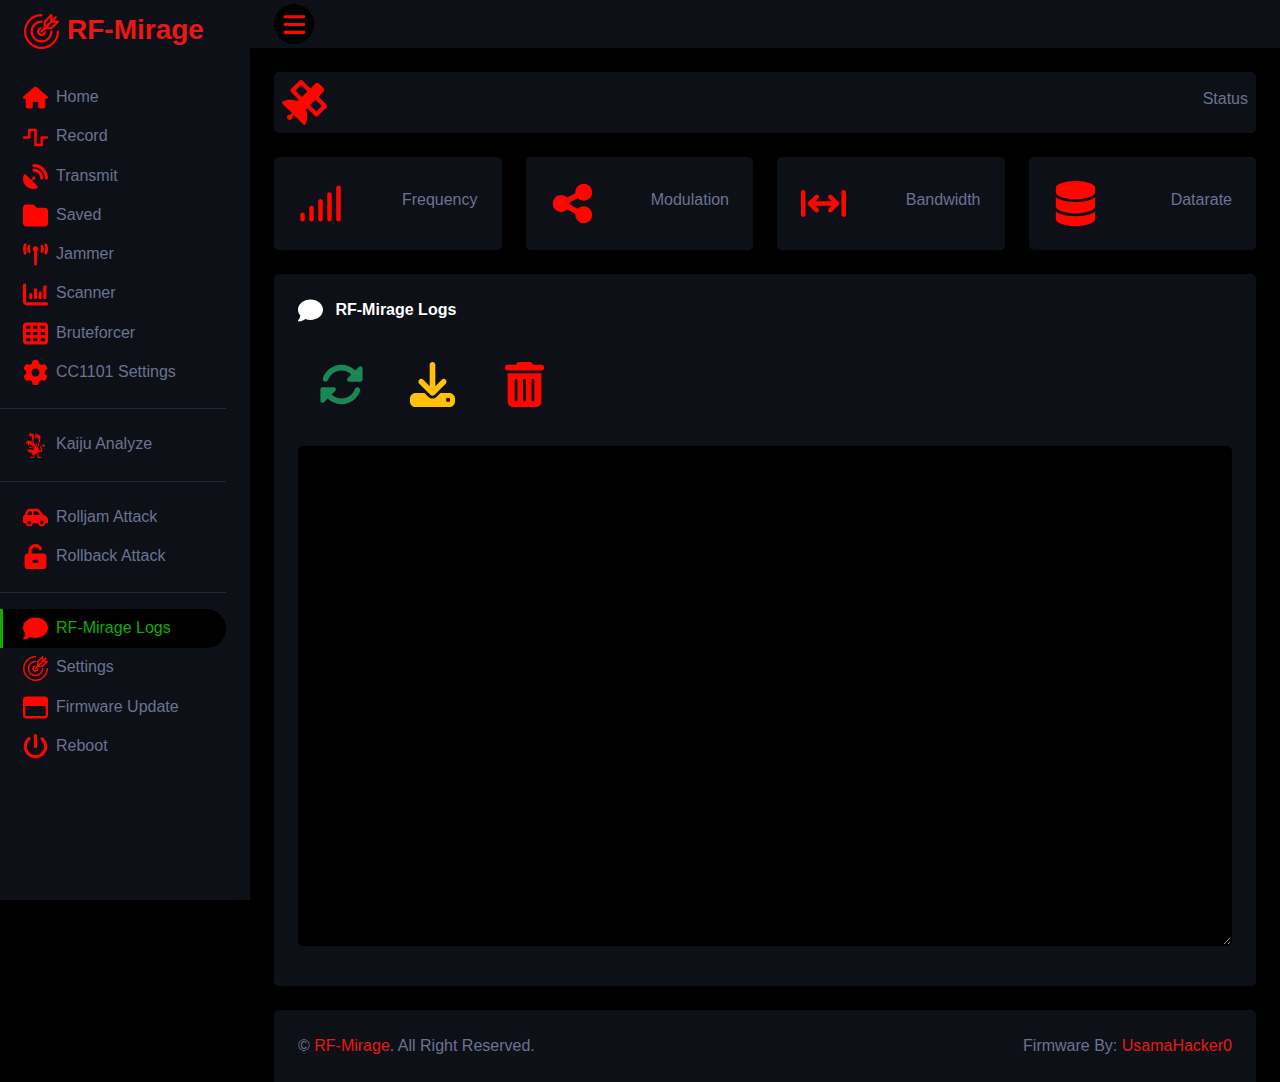
<file: SD Card Files/HTML/logs.html>
<!DOCTYPE html>
<html lang="en">

<head>
    <meta charset="utf-8">
    <title>RF-Mirage</title>
    <meta content="width=device-width, initial-scale=1.0" name="viewport">
    <meta content="RF-Mirage" name="keywords">
    <meta content="RF-Mirage" name="description">

    <!-- Favicon -->
    <link href="favicon.ico" rel="icon">

    <!-- Template Stylesheet -->
    <link href="style.css" rel="stylesheet">
</head>

<body>
    <div class="container-fluid position-relative d-flex p-0">
        <!-- Sidebar Start -->
        <div class="sidebar pe-4 pb-3">
            <nav class="navbar bg-secondary navbar-dark">
                <a href="/" class="navbar-brand mx-4 mb-3">
                    <h3 class="text-primary"><img src='[data-uri]' class="fa logo-filter-red me-2"/></i>RF-Mirage</h3>
                </a>
                <div class="navbar-nav w-100">
                    <a href="/" class="nav-item nav-link"><img src='[data-uri]' class="fa menu-filter-red me-2"/>Home</a>
					<a href="/record" class="nav-item nav-link"><img src='[data-uri]' class="fa menu-filter-red me-2"/>Record</a>
					<a href="/transmit" class="nav-item nav-link"><img src='[data-uri]' class="fa menu-filter-red me-2"/>Transmit</a>
                    <a href="/saved" class="nav-item nav-link"><img src='[data-uri]' class="fa menu-filter-red me-2"/>Saved</a>
                    <a href="/jammer" class="nav-item nav-link"><img src='[data-uri]' class="fa menu-filter-red me-2"/>Jammer</a>
                    <a href="/scanner" class="nav-item nav-link"><img src='[data-uri]' class="fa menu-filter-red me-2"/>Scanner</a>
                    <a href="/bruteforcer" class="nav-item nav-link"><img src='[data-uri]' class="fa menu-filter-red me-2"/>Bruteforcer</a>
                    <a href="/settings" class="nav-item nav-link"><img src='[data-uri]' class="fa menu-filter-red me-2"/>CC1101 Settings</a>
					<hr>
					<a href="/analyzer" class="nav-item nav-link"><img src='[data-uri]' class="fa menu-filter-red me-2"/>Kaiju Analyze</a>
					<hr>
					<a href="/rolljam" class="nav-item nav-link"><img src='[data-uri]' class="fa menu-filter-red me-2"/>Rolljam Attack</a>
					<a href="/rollback" class="nav-item nav-link"><img src='[data-uri]' class="fa menu-filter-red me-2"/>Rollback Attack</a>
					<hr>
                    <a href="/logs" class="nav-item nav-link active"><img src='[data-uri]' class="fa menu-filter-red me-2"/>RF-Mirage Logs</a>
                    <a href="/ecrf" class="nav-item nav-link"><img src='[data-uri]' class="fa menu-filter-red me-2"/>Settings</a>
                    <a href="/update" class="nav-item nav-link"><img src='[data-uri]' class="fa menu-filter-red me-2"/>Firmware Update</a>
                    <a href="/reboot" class="nav-item nav-link"><img src='[data-uri]' class="fa menu-filter-red me-2"/>Reboot</a>
                </div>
            </nav>
        </div>
        <!-- Sidebar End -->

        <!-- Content Start -->
        <div class="content">
            <!-- Navbar Start -->
            <nav class="navbar navbar-expand bg-secondary navbar-dark sticky-top px-4 py-0">
                <a href="/" class="navbar-brand d-flex d-lg-none me-4">
                    <h2 class="text-primary mb-0"><img src='[data-uri]' class="fa menu-filter-red"/></h2>
                </a>
                <a href="#" class="sidebar-toggler flex-shrink-0">
					<img src='[data-uri]' class="fa menu-filter-red"/>
                </a>
                <div class="navbar-nav align-items-center ms-auto">
                    <div class="nav-item dropdown">
                        <a href="#" class="nav-link" data-bs-toggle="dropdown">
							<br>
                        </a>
                    </div>
                </div>
            </nav>
            <!-- Navbar End -->

            <!-- Dashboard Start -->
            <div class="container-fluid pt-4 px-4">
			
                        <div class="bg-secondary rounded d-flex align-items-center justify-content-between p-2">
							<img src='[data-uri]' class="fa dash-filter-red fa-3x text-primary"/>
                            <div class="ms-3">
                                <p class="mb-2">Status</p>
                                <h6 class="mb-0" id="txtSTATUS"></h6>
                            </div>
                        </div><br>
			
                <div class="row g-4">
                    <div class="col-sm-6 col-xl-3">
                        <div class="bg-secondary rounded d-flex align-items-center justify-content-between p-4">
							<img src='[data-uri]' class="fa dash-filter-red fa-3x text-primary"/>
                            <div class="ms-3">
                                <p class="mb-2">Frequency</p>
                                <h6 class="mb-0" id="txtFREQ"></h6>
                            </div>
                        </div>
                    </div>
                    <div class="col-sm-6 col-xl-3">
                        <div class="bg-secondary rounded d-flex align-items-center justify-content-between p-4">
							<img src='[data-uri]' class="fa dash-filter-red fa-3x text-primary"/>
                            <div class="ms-3">
                                <p class="mb-2">Modulation</p>
                                <h6 class="mb-0" id="txtMODU"></h6>
                            </div>
                        </div>
                    </div>
                    <div class="col-sm-6 col-xl-3">
                        <div class="bg-secondary rounded d-flex align-items-center justify-content-between p-4">
							<img src='[data-uri]' class="fa dash-filter-red fa-3x text-primary"/>
                            <div class="ms-3">
                                <p class="mb-2">Bandwidth</p>
                                <h6 class="mb-0" id="txtBAND"></h6>
                            </div>
                        </div>
                    </div>
                    <div class="col-sm-6 col-xl-3">
                        <div class="bg-secondary rounded d-flex align-items-center justify-content-between p-4">
							<img src='[data-uri]' class="fa dash-filter-red fa-3x text-primary"/>
                            <div class="ms-3">
                                <p class="mb-2">Datarate</p>
                                <h6 class="mb-0" id="txtDRATE"></h6>
                            </div>
                        </div>
                    </div>
                </div>
            </div>
            <!-- Dashboard End -->

            <!-- Form Start -->
            <div class="container-fluid pt-4 px-4">
                <div class="row g-4">
                    <div class="col-sm-12 col-xl-15">
                        <div class="bg-secondary rounded h-100 p-4">
                            <h6 class="mb-4">
							<img src='[data-uri]' class="fa menu-filter-white me-2"/>
							RF-Mirage Logs</h6>
                            <button class="btn btn-secondary m-2" id="show-file"  href="#">
								<img src='[data-uri]' class="fa refresh-filter-red fa-3x text-primary"/>
                            </button> 
								
                            <a href='/DOWNLOAD'><button type="submit" class="btn btn-secondary m-2">
								<img src='[data-uri]' class="fa download-filter-red fa-3x text-primary"/>
                            </button></a>
								
                            <button class="btn btn-secondary m-2" id="delete-logs"  onclick="fetch('/DELETE')">
								<img src='[data-uri]' class="fa delete-filter-red fa-3x text-primary"/>
                            </button> 
							
							<br>
							<br>
							
                            <div class="mb-3">
                                <textarea class="form-control" id="txtLOGS" style="height: 500px;"></textarea>
                            </div>
                        </div>
                    </div>
                </div>
            </div>
            <!-- Form End -->

            <!-- Footer Start -->
            <div class="container-fluid pt-4 px-4">
                <div class="bg-secondary rounded-top p-4">
                    <div class="row">
                        <div class="col-12 col-sm-6 text-center text-sm-start">
                            &copy; <a href="https://github.com/usamahacker0/RF-Mirage">RF-Mirage</a>. All Right Reserved. 
                        </div>
                        <div class="col-12 col-sm-6 text-center text-sm-end">
                            Firmware By: <a href="https://github.com/UsamaHacker0/" target="_blank">UsamaHacker0</a>
                        </div>
                    </div>
                </div>
            </div>
            <!-- Footer End -->
        </div>
        <!-- Content End -->

	</div>

    <script>
	document.querySelector("#show-file").addEventListener('click', async function() {
		try {
			let text_data = await downloadFile();
			document.querySelector("#txtLOGS").textContent = text_data;
		}
		catch(e) {
			alert(e.message);
		}
	});

    async function downloadFile() {
		let response = await fetch("/getlogs");
		
		if(response.status != 200) {
			throw new Error("Server Error");
		}
		
		// read response stream as text
		let text_data = await response.text();

		return text_data;
    }
    </script>

    <!-- JavaScript Libraries -->
    <script src="jquery-3.4.1.js"></script>
    <script src="bootstrap.bundle.min.js"></script>

    <!-- Template Javascript -->
    <script src="main.js"></script>

    <!-- Notify Libraries -->
    <script src="notify.min.js"></script>
</body>

</html>
</file>
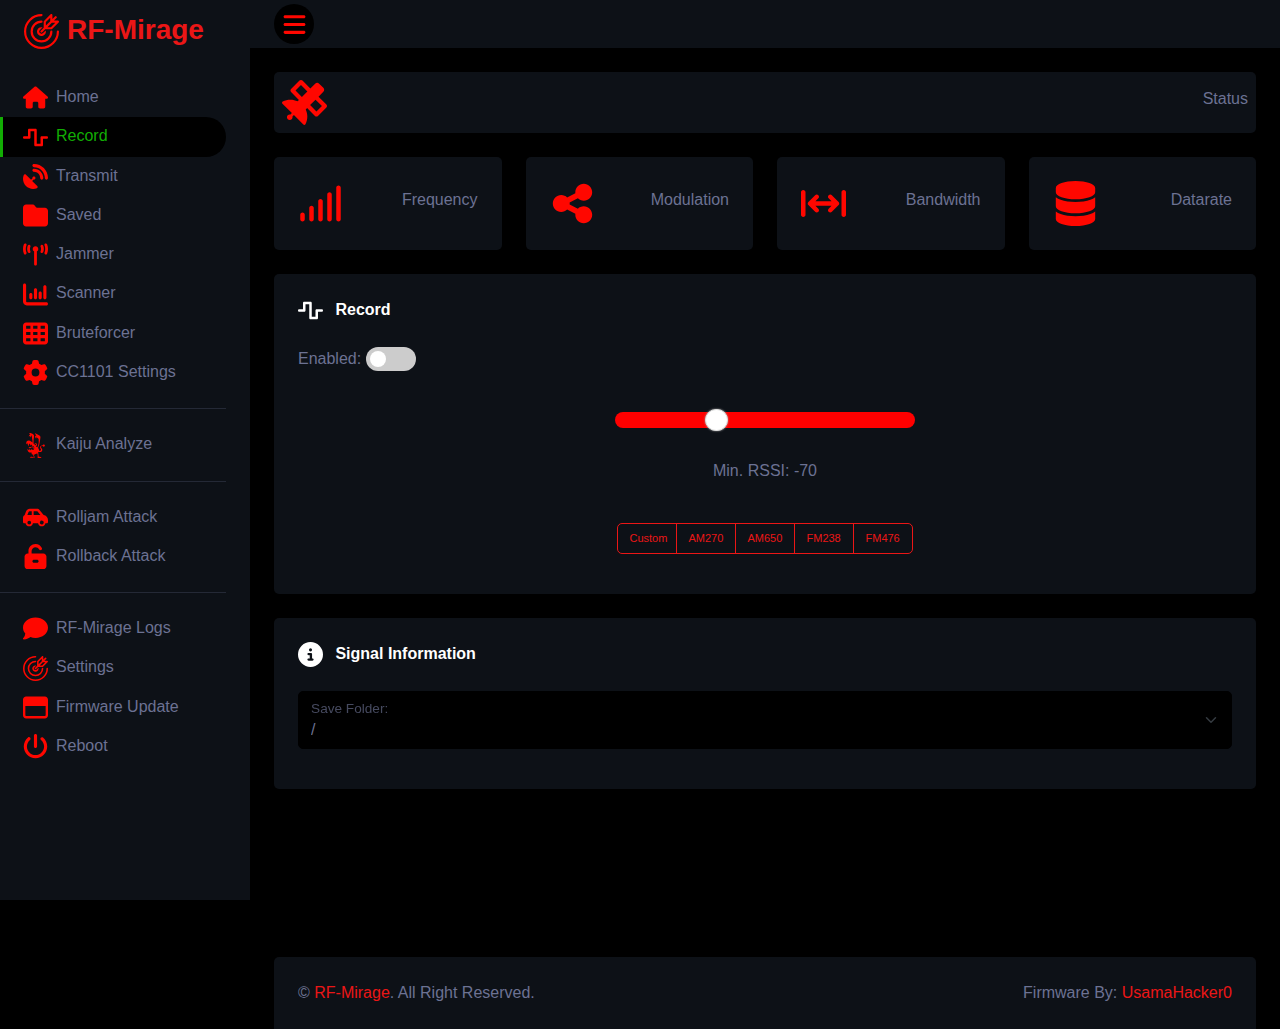
<file: SD Card Files/HTML/record.html>
<!DOCTYPE html>
<html lang="en">

<head>
    <meta charset="utf-8">
    <title>RF-Mirage</title>
    <meta content="width=device-width, initial-scale=1.0" name="viewport">
    <meta content="RF-Mirage" name="keywords">
    <meta content="RF-Mirage" name="description">

    <!-- Favicon -->
    <link href="favicon.ico" rel="icon">

    <!-- Template Stylesheet -->
    <link href="style.css" rel="stylesheet">
</head>

<body>
    <div class="container-fluid position-relative d-flex p-0">
        <!-- Sidebar Start -->
        <div class="sidebar pe-4 pb-3">
            <nav class="navbar bg-secondary navbar-dark">
                <a href="/" class="navbar-brand mx-4 mb-3">
                    <h3 class="text-primary"><img src='[data-uri]' class="fa logo-filter-red me-2"/></i>RF-Mirage</h3>
                </a>
                <div class="navbar-nav w-100">
                    <a href="/" class="nav-item nav-link"><img src='[data-uri]' class="fa menu-filter-red me-2"/>Home</a>
					<a href="/record" class="nav-item nav-link active"><img src='[data-uri]' class="fa menu-filter-red me-2"/>Record</a>
					<a href="/transmit" class="nav-item nav-link"><img src='[data-uri]' class="fa menu-filter-red me-2"/>Transmit</a>
                    <a href="/saved" class="nav-item nav-link"><img src='[data-uri]' class="fa menu-filter-red me-2"/>Saved</a>
                    <a href="/jammer" class="nav-item nav-link"><img src='[data-uri]' class="fa menu-filter-red me-2"/>Jammer</a>
                    <a href="/scanner" class="nav-item nav-link"><img src='[data-uri]' class="fa menu-filter-red me-2"/>Scanner</a>
                    <a href="/bruteforcer" class="nav-item nav-link"><img src='[data-uri]' class="fa menu-filter-red me-2"/>Bruteforcer</a>
                    <a href="/settings" class="nav-item nav-link"><img src='[data-uri]' class="fa menu-filter-red me-2"/>CC1101 Settings</a>
					<hr>
					<a href="/analyzer" class="nav-item nav-link"><img src='[data-uri]' class="fa menu-filter-red me-2"/>Kaiju Analyze</a>
					<hr>
					<a href="/rolljam" class="nav-item nav-link"><img src='[data-uri]' class="fa menu-filter-red me-2"/>Rolljam Attack</a>
					<a href="/rollback" class="nav-item nav-link"><img src='[data-uri]' class="fa menu-filter-red me-2"/>Rollback Attack</a>
					<hr>
                    <a href="/logs" class="nav-item nav-link"><img src='[data-uri]' class="fa menu-filter-red me-2"/>RF-Mirage Logs</a>
                    <a href="/ecrf" class="nav-item nav-link"><img src='[data-uri]' class="fa menu-filter-red me-2"/>Settings</a>
                    <a href="/update" class="nav-item nav-link"><img src='[data-uri]' class="fa menu-filter-red me-2"/>Firmware Update</a>
                    <a href="/reboot" class="nav-item nav-link"><img src='[data-uri]' class="fa menu-filter-red me-2"/>Reboot</a>
                </div>
            </nav>
        </div>
        <!-- Sidebar End -->

        <!-- Content Start -->
        <div class="content">
            <!-- Navbar Start -->
            <nav class="navbar navbar-expand bg-secondary navbar-dark sticky-top px-4 py-0">
                <a href="/" class="navbar-brand d-flex d-lg-none me-4">
                    <h2 class="text-primary mb-0"><img src='[data-uri]' class="fa menu-filter-red"/></h2>
                </a>
                <a href="#" class="sidebar-toggler flex-shrink-0">
					<img src='[data-uri]' class="fa menu-filter-red"/>
                </a>
                <div class="navbar-nav align-items-center ms-auto">
                    <div class="nav-item dropdown">
                        <a href="#" class="nav-link" data-bs-toggle="dropdown">
							<br>
                        </a>
                    </div>
                </div>
            </nav>
            <!-- Navbar End -->

            <!-- Dashboard Start -->
            <div class="container-fluid pt-4 px-4">
			
                        <div class="bg-secondary rounded d-flex align-items-center justify-content-between p-2">
							<img src='[data-uri]' class="fa dash-filter-red fa-3x text-primary"/>
                            <div class="ms-3">
                                <p class="mb-2">Status</p>
                                <h6 class="mb-0" id="txtSTATUS"></h6>
                            </div>
                        </div><br>
			
                <div class="row g-4">
                    <div class="col-sm-6 col-xl-3">
                        <div class="bg-secondary rounded d-flex align-items-center justify-content-between p-4">
							<img src='[data-uri]' class="fa dash-filter-red fa-3x text-primary"/>
                            <div class="ms-3">
                                <p class="mb-2">Frequency</p>
                                <h6 class="mb-0" id="txtFREQ"></h6>
                            </div>
                        </div>
                    </div>
                    <div class="col-sm-6 col-xl-3">
                        <div class="bg-secondary rounded d-flex align-items-center justify-content-between p-4">
							<img src='[data-uri]' class="fa dash-filter-red fa-3x text-primary"/>
                            <div class="ms-3">
                                <p class="mb-2">Modulation</p>
                                <h6 class="mb-0" id="txtMODU"></h6>
                            </div>
                        </div>
                    </div>
                    <div class="col-sm-6 col-xl-3">
                        <div class="bg-secondary rounded d-flex align-items-center justify-content-between p-4">
							<img src='[data-uri]' class="fa dash-filter-red fa-3x text-primary"/>
                            <div class="ms-3">
                                <p class="mb-2">Bandwidth</p>
                                <h6 class="mb-0" id="txtBAND"></h6>
                            </div>
                        </div>
                    </div>
                    <div class="col-sm-6 col-xl-3">
                        <div class="bg-secondary rounded d-flex align-items-center justify-content-between p-4">
							<img src='[data-uri]' class="fa dash-filter-red fa-3x text-primary"/>
                            <div class="ms-3">
                                <p class="mb-2">Datarate</p>
                                <h6 class="mb-0" id="txtDRATE"></h6>
                            </div>
                        </div>
                    </div>
                </div>
            </div>
            <!-- Dashboard End -->
			
            <!-- Form Start -->
            <div class="container-fluid pt-4 px-4">
                <div class="row g-4">
                    <div class="col-sm-12 col-xl-15">
                        <div class="bg-secondary rounded h-100 p-4">
                            <h6 class="mb-4">
							<img src='[data-uri]' class="fa menu-filter-white me-2"/>
							Record</h6>
                            <p>Enabled:  
                            <label class="switch">
                                <input type="checkbox" id="txtRecord" onclick="checkRecord(this.checked);">
                                <span class="slider round"></span>
                            </label>
                            </p>
							
							<br>
							
							<center>
							<div class="mb-3">
								<input type="range" id="txtMINRSSI" class="range_css" min="10" max="99" value="70" onchange="fetch('/APPLY?P1=MINRSSI&P2=' + this.value)">
								<br><br>
								Min. RSSI: -<span id="MINRSSI" value="">70</span>
							</div>
							
							<br>
                            <div class="mb-3">
								<div class="btn-group" role="group">
									<input type="radio" class="btn-check" name="btnPreset" id="btnPreset0" autocomplete="off">
									<label class="btn btn-outline-primary" style="font-size:11px; width:60px;" for="btnPreset0" onclick="fetch('/APPLY?P1=PRESET&P2=0')">Custom</label>

									<input type="radio" class="btn-check" name="btnPreset" id="btnPreset1" autocomplete="off">
									<label class="btn btn-outline-primary" style="font-size:11px; width:60px;" for="btnPreset1" onclick="fetch('/APPLY?P1=PRESET&P2=1')">AM270</label>

									<input type="radio" class="btn-check" name="btnPreset" id="btnPreset2" autocomplete="off">
									<label class="btn btn-outline-primary" style="font-size:11px; width:60px;" for="btnPreset2" onclick="fetch('/APPLY?P1=PRESET&P2=2')">AM650</label>
								
									<input type="radio" class="btn-check" name="btnPreset" id="btnPreset3" autocomplete="off">
									<label class="btn btn-outline-primary" style="font-size:11px; width:60px;" for="btnPreset3" onclick="fetch('/APPLY?P1=PRESET&P2=3')">FM238</label>
								
									<input type="radio" class="btn-check" name="btnPreset" id="btnPreset4" autocomplete="off">
									<label class="btn btn-outline-primary" style="font-size:11px; width:60px;" for="btnPreset4" onclick="fetch('/APPLY?P1=PRESET&P2=4')">FM476</label>
								</div>
                            </div>
							</center>
						</div>
                    </div>
                </div>
            </div>
            <!-- Form End -->

            <!-- Other Elements Start -->
            <div class="container-fluid pt-4 px-4">
                <div class="row g-4">
                    <div class="col-sm-12 col-xl-15">
                        <div class="bg-secondary rounded h-100 p-4">
                            <h6 class="mb-4">
							<img src='[data-uri]' class="fa menu-filter-white me-2"/>
							Signal Information</h6>

                            <div class="form-floating mb-3">
								<select class="form-select" id="txtFOLDER" onchange="fetch('/APPLY?P1=FOLDER&P2=' + this.value)">
									<option value="/">/</option>
								</select>
								<label for="floatingInput">Save Folder:</label>
                            </div>
								
                            <div class="accordion" id="accordionSignal">

                            </div>

						</div>
                    </div>
                </div>
            </div>
            <!-- Other Elements End -->

			<br><br><br><br><br><br>
			
            <!-- Footer Start -->
            <div class="container-fluid pt-4 px-4">
                <div class="bg-secondary rounded-top p-4">
                    <div class="row">
                        <div class="col-12 col-sm-6 text-center text-sm-start">
                            &copy; <a href="https://github.com/usamahacker0/RF-Mirage">RF-Mirage</a>. All Right Reserved. 
                        </div>
                        <div class="col-12 col-sm-6 text-center text-sm-end">
                            Firmware By: <a href="https://github.com/UsamaHacker0/" target="_blank">UsamaHacker0</a>
                        </div>
                    </div>
                </div>
            </div>
            <!-- Footer End -->
        </div>
        <!-- Content End -->

	</div>

    <!-- JavaScript Libraries -->
    <script src="jquery-3.4.1.js"></script>
    <script src="bootstrap.bundle.min.js"></script>
	
    <!-- Template Javascript -->
    <script src="main.js"></script>

    <!-- Notify Libraries -->
    <script src="notify.min.js"></script>
    <script>

	function checkRecord(value) {
	if (value == true) {
		$('.accordion-item').remove();
		$('.accordion-body').remove();
		fetch('/APPLY?P1=RECORD&P2=true');
	} else {
		fetch('/APPLY?P1=RECORD&P2=false');
	}
}

	function checkSaved(filename, rawData) {
		let foo = prompt('Please enter a filename:', filename);
		if (foo != null) {
			fetch('/SAVESIGNAL?FILENAME=' + foo + '&RAWDATA=' + rawData);
		}
	}
	
    </script>
</body>

</html>
</file>
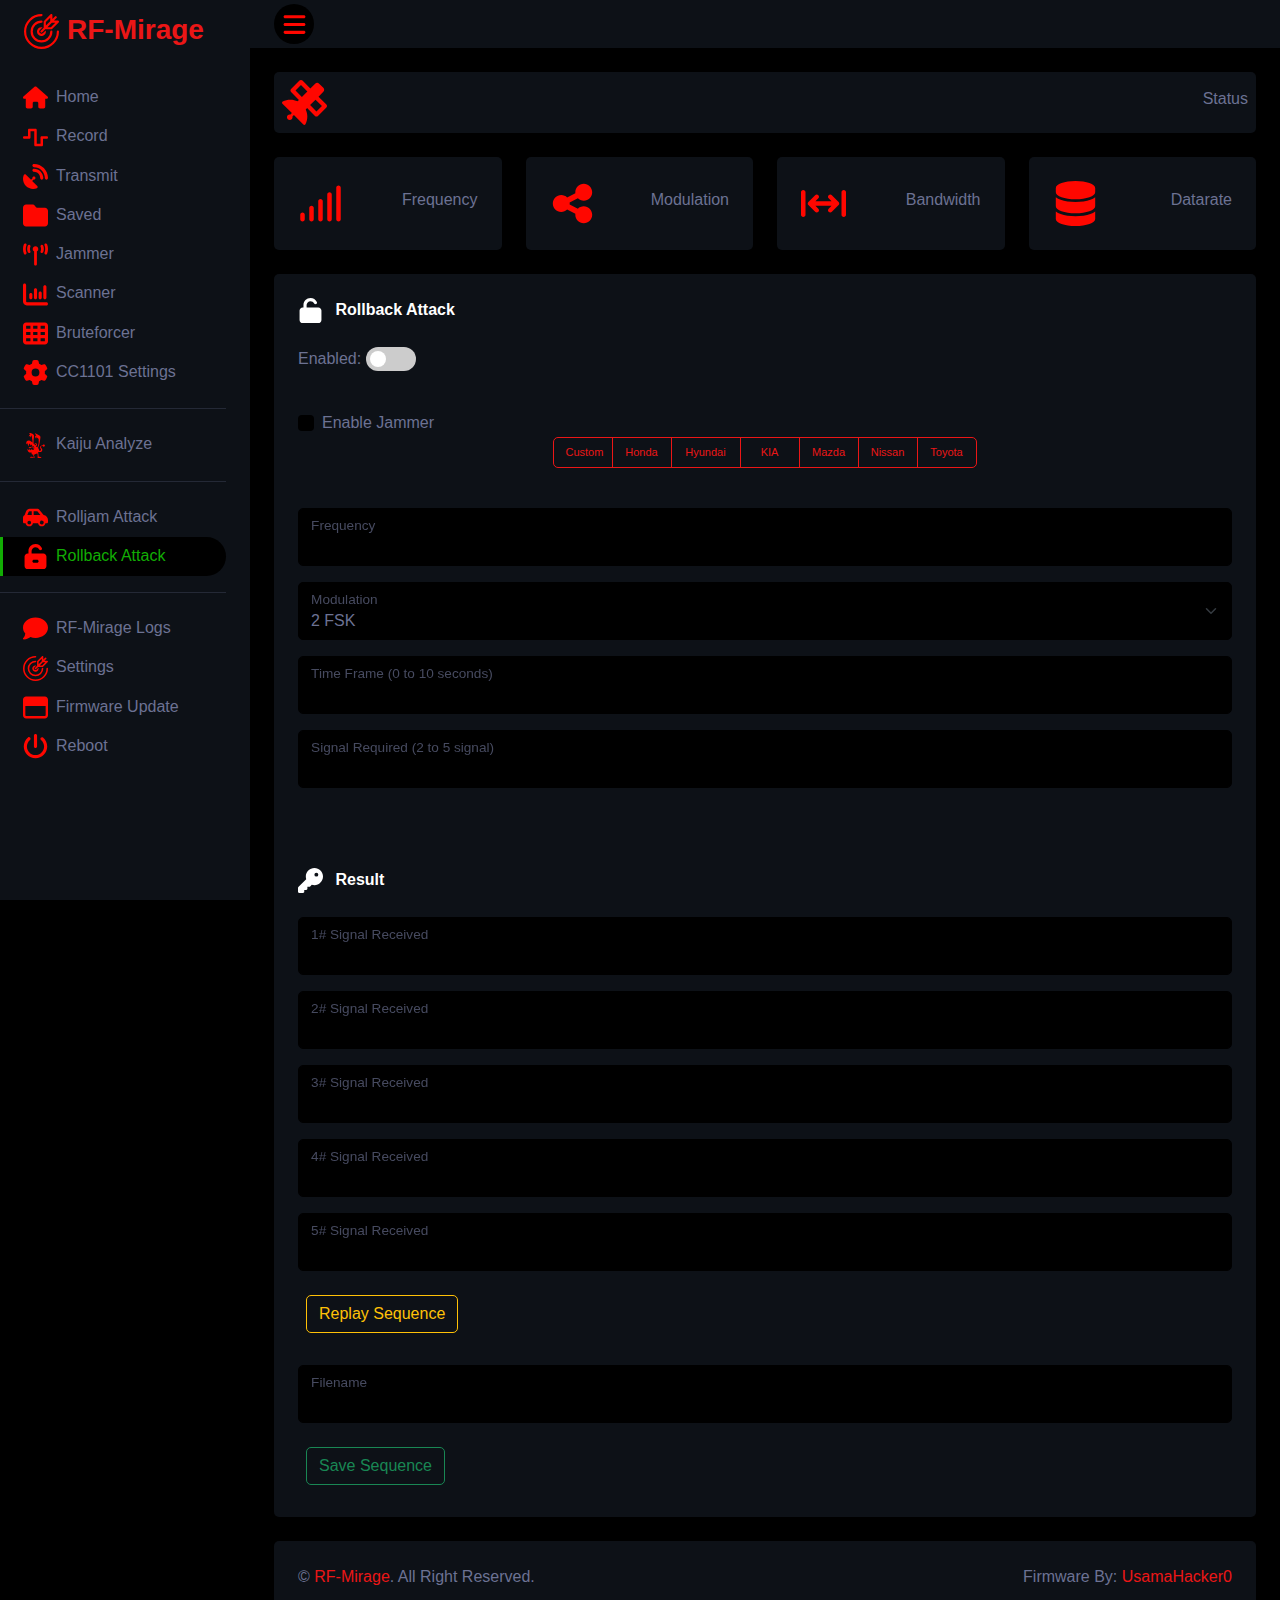
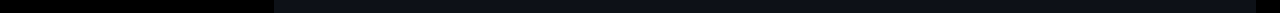
<file: SD Card Files/HTML/rollback.html>
<!DOCTYPE html>
<html lang="en">

<head>
    <meta charset="utf-8">
    <title>RF-Mirage</title>
    <meta content="width=device-width, initial-scale=1.0" name="viewport">
    <meta content="RF-Mirage" name="keywords">
    <meta content="RF-Mirage" name="description">

    <!-- Favicon -->
    <link href="favicon.ico" rel="icon">

    <!-- Template Stylesheet -->
    <link href="style.css" rel="stylesheet">
</head>

<body>
    <div class="container-fluid position-relative d-flex p-0">
        <!-- Sidebar Start -->
        <div class="sidebar pe-4 pb-3">
            <nav class="navbar bg-secondary navbar-dark">
                <a href="/" class="navbar-brand mx-4 mb-3">
                    <h3 class="text-primary"><img src='[data-uri]' class="fa logo-filter-red me-2"/></i>RF-Mirage</h3>
                </a>
                <div class="navbar-nav w-100">
                    <a href="/" class="nav-item nav-link"><img src='[data-uri]' class="fa menu-filter-red me-2"/>Home</a>
					<a href="/record" class="nav-item nav-link"><img src='[data-uri]' class="fa menu-filter-red me-2"/>Record</a>
					<a href="/transmit" class="nav-item nav-link"><img src='[data-uri]' class="fa menu-filter-red me-2"/>Transmit</a>
                    <a href="/saved" class="nav-item nav-link"><img src='[data-uri]' class="fa menu-filter-red me-2"/>Saved</a>
                    <a href="/jammer" class="nav-item nav-link"><img src='[data-uri]' class="fa menu-filter-red me-2"/>Jammer</a>
                    <a href="/scanner" class="nav-item nav-link"><img src='[data-uri]' class="fa menu-filter-red me-2"/>Scanner</a>
                    <a href="/bruteforcer" class="nav-item nav-link"><img src='[data-uri]' class="fa menu-filter-red me-2"/>Bruteforcer</a>
                    <a href="/settings" class="nav-item nav-link"><img src='[data-uri]' class="fa menu-filter-red me-2"/>CC1101 Settings</a>
					<hr>
					<a href="/analyzer" class="nav-item nav-link"><img src='[data-uri]' class="fa menu-filter-red me-2"/>Kaiju Analyze</a>
					<hr>
					<a href="/rolljam" class="nav-item nav-link"><img src='[data-uri]' class="fa menu-filter-red me-2"/>Rolljam Attack</a>
					<a href="/rollback" class="nav-item nav-link active"><img src='[data-uri]' class="fa menu-filter-red me-2"/>Rollback Attack</a>
					<hr>
                    <a href="/logs" class="nav-item nav-link"><img src='[data-uri]' class="fa menu-filter-red me-2"/>RF-Mirage Logs</a>
                    <a href="/ecrf" class="nav-item nav-link"><img src='[data-uri]' class="fa menu-filter-red me-2"/>Settings</a>
                    <a href="/update" class="nav-item nav-link"><img src='[data-uri]' class="fa menu-filter-red me-2"/>Firmware Update</a>
                    <a href="/reboot" class="nav-item nav-link"><img src='[data-uri]' class="fa menu-filter-red me-2"/>Reboot</a>
                </div>
            </nav>
        </div>
        <!-- Sidebar End -->

        <!-- Content Start -->
        <div class="content">
            <!-- Navbar Start -->
            <nav class="navbar navbar-expand bg-secondary navbar-dark sticky-top px-4 py-0">
                <a href="/" class="navbar-brand d-flex d-lg-none me-4">
                    <h2 class="text-primary mb-0"><img src='[data-uri]' class="fa menu-filter-red"/></h2>
                </a>
                <a href="#" class="sidebar-toggler flex-shrink-0">
					<img src='[data-uri]' class="fa menu-filter-red"/>
                </a>
                <div class="navbar-nav align-items-center ms-auto">
                    <div class="nav-item dropdown">
                        <a href="#" class="nav-link" data-bs-toggle="dropdown">
							<br>
                        </a>
                    </div>
                </div>
            </nav>
            <!-- Navbar End -->

            <!-- Dashboard Start -->
            <div class="container-fluid pt-4 px-4">
			
                        <div class="bg-secondary rounded d-flex align-items-center justify-content-between p-2">
							<img src='[data-uri]' class="fa dash-filter-red fa-3x text-primary"/>
                            <div class="ms-3">
                                <p class="mb-2">Status</p>
                                <h6 class="mb-0" id="txtSTATUS"></h6>
                            </div>
                        </div><br>
			
                <div class="row g-4">
                    <div class="col-sm-6 col-xl-3">
                        <div class="bg-secondary rounded d-flex align-items-center justify-content-between p-4">
							<img src='[data-uri]' class="fa dash-filter-red fa-3x text-primary"/>
                            <div class="ms-3">
                                <p class="mb-2">Frequency</p>
                                <h6 class="mb-0" id="txtFREQ"></h6>
                            </div>
                        </div>
                    </div>
                    <div class="col-sm-6 col-xl-3">
                        <div class="bg-secondary rounded d-flex align-items-center justify-content-between p-4">
							<img src='[data-uri]' class="fa dash-filter-red fa-3x text-primary"/>
                            <div class="ms-3">
                                <p class="mb-2">Modulation</p>
                                <h6 class="mb-0" id="txtMODU"></h6>
                            </div>
                        </div>
                    </div>
                    <div class="col-sm-6 col-xl-3">
                        <div class="bg-secondary rounded d-flex align-items-center justify-content-between p-4">
							<img src='[data-uri]' class="fa dash-filter-red fa-3x text-primary"/>
                            <div class="ms-3">
                                <p class="mb-2">Bandwidth</p>
                                <h6 class="mb-0" id="txtBAND"></h6>
                            </div>
                        </div>
                    </div>
                    <div class="col-sm-6 col-xl-3">
                        <div class="bg-secondary rounded d-flex align-items-center justify-content-between p-4">
							<img src='[data-uri]' class="fa dash-filter-red fa-3x text-primary"/>
                            <div class="ms-3">
                                <p class="mb-2">Datarate</p>
                                <h6 class="mb-0" id="txtDRATE"></h6>
                            </div>
                        </div>
                    </div>
                </div>
            </div>
            <!-- Dashboard End -->
			
            <!-- Form Start -->
            <div class="container-fluid pt-4 px-4">
                <div class="row g-4">
                    <div class="col-sm-12 col-xl-15">
                        <div class="bg-secondary rounded h-100 p-4">
                            <h6 class="mb-4">
							<img src='[data-uri]' class="fa menu-filter-white me-2"/>
							Rollback Attack</h6>
                            <p>Enabled:  
                            <label class="switch">
                                <input type="checkbox" id="txtRollback" onclick="fetch('/APPLY?P1=ROLLBACK&P2=' + this.checked)">
                                <span class="slider round"></span>
                            </label>
                            </p>
							
							<br>
							<div class="form-check">
								<input class="form-check-input" type="checkbox" id="txtERollback" onclick="checkRollback(this.checked);">
								<label class="form-check-label" for="gridCheck1">
									Enable Jammer
								</label>
							</div>

                            <div class="mb-3">
								<center>
								<div class="btn-group" role="group">
									<input type="radio" class="btn-check" name="rollPreset" id="rollPreset1" autocomplete="off">
									<label class="btn btn-outline-primary" style="font-size:11px; width:60px;" for="rollPreset1" onclick="fetch('/APPLY?P1=ROLLPRESET&P2=1')">Custom</label>

									<input type="radio" class="btn-check" name="rollPreset" id="rollPreset2" autocomplete="off">
									<label class="btn btn-outline-primary" style="font-size:11px; width:60px;" for="rollPreset2" onclick="fetch('/APPLY?P1=ROLLPRESET&P2=2')">Honda</label>

									<input type="radio" class="btn-check" name="rollPreset" id="rollPreset3" autocomplete="off">
									<label class="btn btn-outline-primary" style="font-size:11px; width:70px;" for="rollPreset3" onclick="fetch('/APPLY?P1=ROLLPRESET&P2=3')">Hyundai</label>
								
									<input type="radio" class="btn-check" name="rollPreset" id="rollPreset4" autocomplete="off">
									<label class="btn btn-outline-primary" style="font-size:11px; width:60px;" for="rollPreset4" onclick="fetch('/APPLY?P1=ROLLPRESET&P2=4')">KIA</label>
								
									<input type="radio" class="btn-check" name="rollPreset" id="rollPreset5" autocomplete="off">
									<label class="btn btn-outline-primary" style="font-size:11px; width:60px;" for="rollPreset5" onclick="fetch('/APPLY?P1=ROLLPRESET&P2=5')">Mazda</label>
									
									<input type="radio" class="btn-check" name="rollPreset" id="rollPreset6" autocomplete="off">
									<label class="btn btn-outline-primary" style="font-size:11px; width:60px;" for="rollPreset6" onclick="fetch('/APPLY?P1=ROLLPRESET&P2=6')">Nissan</label>
									
									<input type="radio" class="btn-check" name="rollPreset" id="rollPreset7" autocomplete="off">
									<label class="btn btn-outline-primary" style="font-size:11px; width:60px;" for="rollPreset7" onclick="fetch('/APPLY?P1=ROLLPRESET&P2=7')">Toyota</label>
								</div>
								</center>
                            </div>
							<br>
                            <div class="form-floating mb-3">
                                <input class="form-control" id="txtFRQ">
                                <label for="floatingInput">Frequency</label>
                            </div>
							
                            <div class="form-floating mb-3">
                                <select class="form-select" id="txtMOD" onchange="fetch('/APPLY?P1=MOD&P2=' + this.value)">
                                    <option value="0">2 FSK</option>
                                    <option value="2">ASK/OOK</option>
                                </select>
                                <label for="floatingInput">Modulation</label>
                            </div>
							
                            <div class="form-floating mb-3">
                                <input class="form-control" id="txtFRAME">
                                <label for="floatingInput">Time Frame (0 to 10 seconds)</label>
                            </div>
							
                            <div class="form-floating mb-3">
                                <input class="form-control" id="txtREQUIRED">
                                <label for="floatingInput">Signal Required (2 to 5 signal)</label>
                            </div>
							
							<br>

                            <div class="form-floating mb-3">
                                <select class="form-select" id="txtJAMMODE" onchange="checkJamMode(this.value);" hidden>
                                    <option value="1">Single Frequency</option>
                                    <option value="2">Dual Frequency</option>
                                </select>
                                <label id="lblJAMMODE" for="floatingInput" hidden>Jammer Mode</label>
                            </div>

                            <div class="form-floating mb-3">
                                <input class="form-control" id="txtJAMFRQ1" hidden>
                                <label id="lblJAMFRQ1" for="floatingInput" hidden>Jammer Frequency #1</label>
                            </div>
							
                            <div class="form-floating mb-3">
                                <select class="form-select" id="txtJAMPWR1" onchange="fetch('/APPLY?P1=JAMPWR1&P2=' + this.value)" hidden>
                                    <option value="12">12 (Max.)</option>
                                    <option value="11">11</option>
                                    <option value="10">10</option>
                                    <option value="7">7</option>
                                    <option value="5">5</option>
                                    <option value="0">0 (Min.)</option>
                                </select>
                                <label id="lblJAMPWR1" for="floatingInput" hidden>Jammer Power #1</label>
                            </div>

                            <div class="form-floating mb-3">
                                <input class="form-control" id="txtJAMFRQ2" hidden>
                                <label id="lblJAMFRQ2" for="floatingInput" hidden>Jammer Frequency #2</label>
                            </div>
							
                            <div class="form-floating mb-3">
                                <select class="form-select" id="txtJAMPWR2" onchange="fetch('/APPLY?P1=JAMPWR2&P2=' + this.value)" hidden>
                                    <option value="12">12 (Max.)</option>
                                    <option value="11">11</option>
                                    <option value="10">10</option>
                                    <option value="7">7</option>
                                    <option value="5">5</option>
                                    <option value="0">0 (Min.)</option>
                                </select>
                                <label id="lblJAMPWR2" for="floatingInput" hidden>Jammer Power #2</label>
                            </div>

							<br>

                            <h6 class="mb-4">
							<img src='[data-uri]' class="fa menu-filter-white me-2"/>
							Result</h6>
							
                            <div class="form-floating mb-3">
                                <input class="form-control" id="txtROLLBACK1" value="">
                                <label for="floatingInput">1# Signal Received</label>
                            </div>

                            <div class="form-floating mb-3">
                                <input class="form-control" id="txtROLLBACK2" value="">
                                <label for="floatingInput">2# Signal Received</label>
                            </div>
							
                            <div class="form-floating mb-3">
                                <input class="form-control" id="txtROLLBACK3" value="">
                                <label for="floatingInput">3# Signal Received</label>
                            </div>
							
                            <div class="form-floating mb-3">
                                <input class="form-control" id="txtROLLBACK4" value="">
                                <label for="floatingInput">4# Signal Received</label>
                            </div>
							
                            <div class="form-floating mb-3">
                                <input class="form-control" id="txtROLLBACK5" value="">
                                <label for="floatingInput">5# Signal Received</label>
                            </div>

							<button type="submit" class="btn btn-outline-warning m-2" onclick="fetch('/REPLAYSEQUENCE')">Replay Sequence</button> 
							
							<br><br>
							<!-- <div class="form-floating mb-3">
								<select class="form-select" id="txtFOLDER" onchange="fetch('/APPLY?P1=FOLDER&P2=' + this.value)">
									<option value="/">/</option>
								</select>
								<label for="floatingInput">Folder:</label>
							</div> -->
							<div class="form-floating mb-3">
                                <input class="form-control" id="txtFILENAME" onchange="fetch('/APPLY?P1=FILENAME&P2=' + this.value)">
                                <label for="floatingInput">Filename</label>
							</div>

							<button class="btn btn-outline-success m-2 " onclick="checkSaved();">Save Sequence</button>
                        </div>
                    </div>
                </div>
            </div>
            <!-- Form End -->

            <!-- Footer Start -->
            <div class="container-fluid pt-4 px-4">
                <div class="bg-secondary rounded-top p-4">
                    <div class="row">
                        <div class="col-12 col-sm-6 text-center text-sm-start">
                            &copy; <a href="https://github.com/usamahacker0/RF-Mirage">RF-Mirage</a>. All Right Reserved. 
                        </div>
                        <div class="col-12 col-sm-6 text-center text-sm-end">
                            Firmware By: <a href="https://github.com/UsamaHacker0/" target="_blank">UsamaHacker0</a>
                        </div>
                    </div>
                </div>
            </div>
            <!-- Footer End -->
        </div>
        <!-- Content End -->

	</div>

    <!-- JavaScript Libraries -->
    <script src="jquery-3.4.1.js"></script>
    <script src="bootstrap.bundle.min.js"></script>

    <!-- Template Javascript -->
    <script src="main.js"></script>

    <!-- Notify Libraries -->
    <script src="notify.min.js"></script>
	
	<script>
	
	document.getElementById("txtFRAME").addEventListener("change", function() {
		let v = parseInt(this.value);
		if (v < 0) this.value = 0;
		if (v > 10) this.value = 10;
		fetch('/APPLY?P1=FRAME&P2=' + this.value);
	});
	
	document.getElementById("txtREQUIRED").addEventListener("change", function() {
		let v = parseInt(this.value);
		if (v < 2) this.value = 2;
		if (v > 5) this.value = 5;
		fetch('/APPLY?P1=ROLLREQUIRED&P2=' + this.value);
	});
	

function checkJamMode(value)
{
   if(value != 1 )
   {
      document.getElementById("txtJAMFRQ2").hidden = false;
      document.getElementById("lblJAMFRQ2").hidden = false;
      document.getElementById("txtJAMPWR2").hidden = false;
      document.getElementById("lblJAMPWR2").hidden = false;
	  fetch('/APPLY?P1=JAMMODE&P2=2');
   } else {
      document.getElementById("txtJAMFRQ2").hidden = true;
      document.getElementById("lblJAMFRQ2").hidden = true;
      document.getElementById("txtJAMPWR2").hidden = true;
      document.getElementById("lblJAMPWR2").hidden = true;
	  fetch('/APPLY?P1=JAMMODE&P2=1');
   }
}

function checkRollback(checked)
{
   if(checked != true )
   {
      document.getElementById("txtJAMFRQ1").hidden = true;
      document.getElementById("lblJAMFRQ1").hidden = true;
      document.getElementById("txtJAMPWR1").hidden = true;
      document.getElementById("lblJAMPWR1").hidden = true;
      document.getElementById("txtJAMMODE").hidden = true;
      document.getElementById("lblJAMMODE").hidden = true;
	  fetch('/APPLY?P1=EROLLBACK&P2=false');
   } else {
      document.getElementById("txtJAMFRQ1").hidden = false;
      document.getElementById("lblJAMFRQ1").hidden = false;
      document.getElementById("txtJAMPWR1").hidden = false;
      document.getElementById("lblJAMPWR1").hidden = false;
      document.getElementById("txtJAMMODE").hidden = false;
      document.getElementById("lblJAMMODE").hidden = false;
	  fetch('/APPLY?P1=EROLLBACK&P2=true');
   }
}
	
	document.getElementById("txtFRQ").addEventListener("change", function() {
		let v = parseInt(this.value);
		if (v < 300.00) this.value = 300.00;
		if (v > 928.00) this.value = 928.00;
		fetch('/APPLY?P1=FRQ&P2=' + this.value);
	});
	
	document.getElementById("txtJAMFRQ1").addEventListener("change", function() {
		let v = parseInt(this.value);
		if (v < 300.00) this.value = 300.00;
		if (v > 928.00) this.value = 928.00;
		fetch('/APPLY?P1=JAMFRQ1&P2=' + this.value);
	});
	
	document.getElementById("txtJAMFRQ2").addEventListener("change", function() {
		let v = parseInt(this.value);
		if (v < 300.00) this.value = 300.00;
		if (v > 928.00) this.value = 928.00;
		fetch('/APPLY?P1=JAMFRQ2&P2=' + this.value);
	});
	
	function checkSaved() {
		if (document.getElementById("txtFILENAME").value == "") {
			showWarningMessage("Please enter a filename before.");
			return;
		}
		
		fetch('/APPLY?P1=FOLDER&P2=Rollback_Sequence');
		fetch('/SAVESEQUENCE');
	}
	</script>
</body>

</html>
</file>
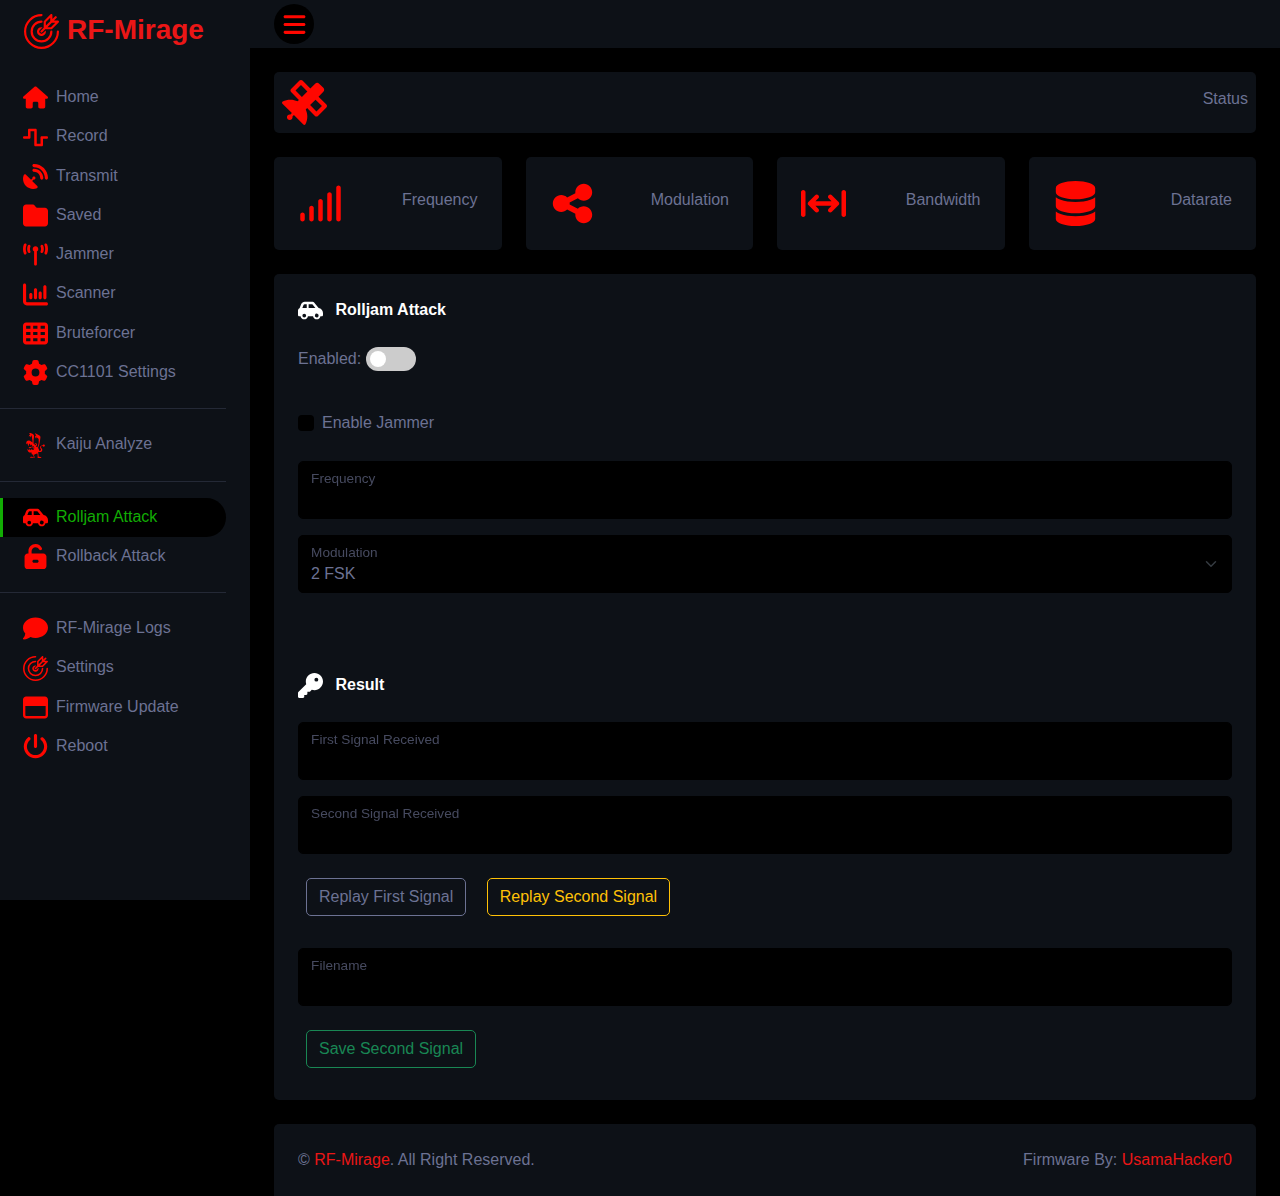
<file: SD Card Files/HTML/rolljam.html>
<!DOCTYPE html>
<html lang="en">

<head>
    <meta charset="utf-8">
    <title>RF-Mirage</title>
    <meta content="width=device-width, initial-scale=1.0" name="viewport">
    <meta content="RF-Mirage" name="keywords">
    <meta content="RF-Mirage" name="description">

    <!-- Favicon -->
    <link href="favicon.ico" rel="icon">

    <!-- Template Stylesheet -->
    <link href="style.css" rel="stylesheet">
</head>

<body>
    <div class="container-fluid position-relative d-flex p-0">
        <!-- Sidebar Start -->
        <div class="sidebar pe-4 pb-3">
            <nav class="navbar bg-secondary navbar-dark">
                <a href="/" class="navbar-brand mx-4 mb-3">
                    <h3 class="text-primary"><img src='[data-uri]' class="fa logo-filter-red me-2"/></i>RF-Mirage</h3>
                </a>
                <div class="navbar-nav w-100">
                    <a href="/" class="nav-item nav-link"><img src='[data-uri]' class="fa menu-filter-red me-2"/>Home</a>
					<a href="/record" class="nav-item nav-link"><img src='[data-uri]' class="fa menu-filter-red me-2"/>Record</a>
					<a href="/transmit" class="nav-item nav-link"><img src='[data-uri]' class="fa menu-filter-red me-2"/>Transmit</a>
                    <a href="/saved" class="nav-item nav-link"><img src='[data-uri]' class="fa menu-filter-red me-2"/>Saved</a>
                    <a href="/jammer" class="nav-item nav-link"><img src='[data-uri]' class="fa menu-filter-red me-2"/>Jammer</a>
                    <a href="/scanner" class="nav-item nav-link"><img src='[data-uri]' class="fa menu-filter-red me-2"/>Scanner</a>
                    <a href="/bruteforcer" class="nav-item nav-link"><img src='[data-uri]' class="fa menu-filter-red me-2"/>Bruteforcer</a>
                    <a href="/settings" class="nav-item nav-link"><img src='[data-uri]' class="fa menu-filter-red me-2"/>CC1101 Settings</a>
					<hr>
					<a href="/analyzer" class="nav-item nav-link"><img src='[data-uri]' class="fa menu-filter-red me-2"/>Kaiju Analyze</a>
					<hr>
					<a href="/rolljam" class="nav-item nav-link active"><img src='[data-uri]' class="fa menu-filter-red me-2"/>Rolljam Attack</a>
					<a href="/rollback" class="nav-item nav-link"><img src='[data-uri]' class="fa menu-filter-red me-2"/>Rollback Attack</a>
					<hr>
                    <a href="/logs" class="nav-item nav-link"><img src='[data-uri]' class="fa menu-filter-red me-2"/>RF-Mirage Logs</a>
                    <a href="/ecrf" class="nav-item nav-link"><img src='[data-uri]' class="fa menu-filter-red me-2"/>Settings</a>
                    <a href="/update" class="nav-item nav-link"><img src='[data-uri]' class="fa menu-filter-red me-2"/>Firmware Update</a>
                    <a href="/reboot" class="nav-item nav-link"><img src='[data-uri]' class="fa menu-filter-red me-2"/>Reboot</a>
                </div>
            </nav>
        </div>
        <!-- Sidebar End -->


        <!-- Content Start -->
        <div class="content">
            <!-- Navbar Start -->
            <nav class="navbar navbar-expand bg-secondary navbar-dark sticky-top px-4 py-0">
                <a href="/" class="navbar-brand d-flex d-lg-none me-4">
                    <h2 class="text-primary mb-0"><img src='[data-uri]' class="fa menu-filter-red"/></h2>
                </a>
                <a href="#" class="sidebar-toggler flex-shrink-0">
					<img src='[data-uri]' class="fa menu-filter-red"/>
                </a>
                <div class="navbar-nav align-items-center ms-auto">
                    <div class="nav-item dropdown">
                        <a href="#" class="nav-link" data-bs-toggle="dropdown">
							<br>
                        </a>
                    </div>
                </div>
            </nav>
            <!-- Navbar End -->

            <!-- Dashboard Start -->
            <div class="container-fluid pt-4 px-4">
			
                        <div class="bg-secondary rounded d-flex align-items-center justify-content-between p-2">
							<img src='[data-uri]' class="fa dash-filter-red fa-3x text-primary"/>
                            <div class="ms-3">
                                <p class="mb-2">Status</p>
                                <h6 class="mb-0" id="txtSTATUS"></h6>
                            </div>
                        </div><br>
			
                <div class="row g-4">
                    <div class="col-sm-6 col-xl-3">
                        <div class="bg-secondary rounded d-flex align-items-center justify-content-between p-4">
							<img src='[data-uri]' class="fa dash-filter-red fa-3x text-primary"/>
                            <div class="ms-3">
                                <p class="mb-2">Frequency</p>
                                <h6 class="mb-0" id="txtFREQ"></h6>
                            </div>
                        </div>
                    </div>
                    <div class="col-sm-6 col-xl-3">
                        <div class="bg-secondary rounded d-flex align-items-center justify-content-between p-4">
							<img src='[data-uri]' class="fa dash-filter-red fa-3x text-primary"/>
                            <div class="ms-3">
                                <p class="mb-2">Modulation</p>
                                <h6 class="mb-0" id="txtMODU"></h6>
                            </div>
                        </div>
                    </div>
                    <div class="col-sm-6 col-xl-3">
                        <div class="bg-secondary rounded d-flex align-items-center justify-content-between p-4">
							<img src='[data-uri]' class="fa dash-filter-red fa-3x text-primary"/>
                            <div class="ms-3">
                                <p class="mb-2">Bandwidth</p>
                                <h6 class="mb-0" id="txtBAND"></h6>
                            </div>
                        </div>
                    </div>
                    <div class="col-sm-6 col-xl-3">
                        <div class="bg-secondary rounded d-flex align-items-center justify-content-between p-4">
							<img src='[data-uri]' class="fa dash-filter-red fa-3x text-primary"/>
                            <div class="ms-3">
                                <p class="mb-2">Datarate</p>
                                <h6 class="mb-0" id="txtDRATE"></h6>
                            </div>
                        </div>
                    </div>
                </div>
            </div>
            <!-- Dashboard End -->
			
            <!-- Form Start -->
            <div class="container-fluid pt-4 px-4">
                <div class="row g-4">
                    <div class="col-sm-12 col-xl-15">
                        <div class="bg-secondary rounded h-100 p-4">
                            <h6 class="mb-4">
							<img src='[data-uri]' class="fa menu-filter-white me-2"/>
							Rolljam Attack</h6>
                            <p>Enabled:  
                            <label class="switch">
                                <input type="checkbox" id="txtRolljam" onclick="fetch('/APPLY?P1=ROLLJAM&P2=' + this.checked)">
                                <span class="slider round"></span>
                            </label>
                            </p>
							
							<br>
							
							<div class="form-check">
								<input class="form-check-input" type="checkbox" id="txtERolljam" onclick="checkRolljam(this.checked);">
								<label class="form-check-label" for="gridCheck1">
									Enable Jammer
								</label>
							</div>
							
							<br>
							
                            <div class="form-floating mb-3">
                                <input class="form-control" id="txtFRQ">
                                <label for="floatingInput">Frequency</label>
                            </div>
							
                            <div class="form-floating mb-3">
                                <select class="form-select" id="txtMOD" onchange="fetch('/APPLY?P1=MOD&P2=' + this.value)">
                                    <option value="0">2 FSK</option>
                                    <option value="2">ASK/OOK</option>
                                </select>
                                <label for="floatingInput">Modulation</label>
                            </div>
							
							<br>

                            <div class="form-floating mb-3">
                                <select class="form-select" id="txtJAMMODE" onchange="checkJamMode(this.value);" hidden>
                                    <option value="1">Single Frequency</option>
                                    <option value="2">Dual Frequency</option>
                                </select>
                                <label id="lblJAMMODE" for="floatingInput" hidden>Jammer Mode</label>
                            </div>

                            <div class="form-floating mb-3">
                                <input class="form-control" id="txtJAMFRQ1" hidden>
                                <label id="lblJAMFRQ1" for="floatingInput" hidden>Jammer Frequency #1</label>
                            </div>
							
                            <div class="form-floating mb-3">
                                <select class="form-select" id="txtJAMPWR1" onchange="fetch('/APPLY?P1=JAMPWR1&P2=' + this.value)" hidden>
                                    <option value="12">12 (Max.)</option>
                                    <option value="11">11</option>
                                    <option value="10">10</option>
                                    <option value="7">7</option>
                                    <option value="5">5</option>
                                    <option value="0">0 (Min.)</option>
                                </select>
                                <label id="lblJAMPWR1" for="floatingInput" hidden>Jammer Power #1</label>
                            </div>

                            <div class="form-floating mb-3">
                                <input class="form-control" id="txtJAMFRQ2" hidden>
                                <label id="lblJAMFRQ2" for="floatingInput" hidden>Jammer Frequency #2</label>
                            </div>
							
                            <div class="form-floating mb-3">
                                <select class="form-select" id="txtJAMPWR2" onchange="fetch('/APPLY?P1=JAMPWR2&P2=' + this.value)" hidden>
                                    <option value="12">12 (Max.)</option>
                                    <option value="11">11</option>
                                    <option value="10">10</option>
                                    <option value="7">7</option>
                                    <option value="5">5</option>
                                    <option value="0">0 (Min.)</option>
                                </select>
                                <label id="lblJAMPWR2" for="floatingInput" hidden>Jammer Power #2</label>
                            </div>

							<br>
							
                            <h6 class="mb-4">
							<img src='[data-uri]' class="fa menu-filter-white me-2"/>
							Result</h6>
							
                            <div class="form-floating mb-3">
                                <input class="form-control" id="txtROLLJAM1" value="">
                                <label for="floatingInput">First Signal Received</label>
                            </div>

                            <div class="form-floating mb-3">
                                <input class="form-control" id="txtROLLJAM2" value="">
                                <label for="floatingInput">Second Signal Received</label>
                            </div>

							<button type="submit" class="btn btn-outline-light m-2" onclick="fetch('/REPLAYFIRST')">Replay First Signal</button> 
							
							<button type="submit" class="btn btn-outline-warning m-2" onclick="fetch('/REPLAYSECOND')">Replay Second Signal</button> 
							
							<br><br>
							<!-- <div class="form-floating mb-3">
								<select class="form-select" id="txtFOLDER" onchange="fetch('/APPLY?P1=FOLDER&P2=' + this.value)">
									<option value="/">/</option>
								</select>
								<label for="floatingInput">Folder:</label>
							</div> -->
							<div class="form-floating mb-3">
                                <input class="form-control" id="txtFILENAME" onchange="fetch('/APPLY?P1=FILENAME&P2=' + this.value)">
                                <label for="floatingInput">Filename</label>
							</div>

							<button class="btn btn-outline-success m-2 " onclick="checkSaved();">Save Second Signal</button>
                        </div>
                    </div>
                </div>
            </div>
            <!-- Form End -->

            <!-- Footer Start -->
            <div class="container-fluid pt-4 px-4">
                <div class="bg-secondary rounded-top p-4">
                    <div class="row">
                        <div class="col-12 col-sm-6 text-center text-sm-start">
                            &copy; <a href="https://github.com/usamahacker0/RF-Mirage">RF-Mirage</a>. All Right Reserved. 
                        </div>
                        <div class="col-12 col-sm-6 text-center text-sm-end">
                            Firmware By: <a href="https://github.com/UsamaHacker0/" target="_blank">UsamaHacker0</a>
                        </div>
                    </div>
                </div>
            </div>
            <!-- Footer End -->
        </div>
        <!-- Content End -->

	</div>

    <!-- JavaScript Libraries -->
    <script src="jquery-3.4.1.js"></script>
    <script src="bootstrap.bundle.min.js"></script>

    <!-- Template Javascript -->
    <script src="main.js"></script>

    <!-- Notify Libraries -->
    <script src="notify.min.js"></script>
	
	<script>
	
function checkJamMode(value)
{
   if(value != 1 )
   {
      document.getElementById("txtJAMFRQ2").hidden = false;
      document.getElementById("lblJAMFRQ2").hidden = false;
      document.getElementById("txtJAMPWR2").hidden = false;
      document.getElementById("lblJAMPWR2").hidden = false;
	  fetch('/APPLY?P1=JAMMODE&P2=2');
   } else {
      document.getElementById("txtJAMFRQ2").hidden = true;
      document.getElementById("lblJAMFRQ2").hidden = true;
      document.getElementById("txtJAMPWR2").hidden = true;
      document.getElementById("lblJAMPWR2").hidden = true;
	  fetch('/APPLY?P1=JAMMODE&P2=1');
   }
}

function checkRolljam(checked)
{
   if(checked != true )
   {
      document.getElementById("txtJAMFRQ1").hidden = true;
      document.getElementById("lblJAMFRQ1").hidden = true;
      document.getElementById("txtJAMPWR1").hidden = true;
      document.getElementById("lblJAMPWR1").hidden = true;
      document.getElementById("txtJAMMODE").hidden = true;
      document.getElementById("lblJAMMODE").hidden = true;
	  fetch('/APPLY?P1=EROLLJAM&P2=false');
   } else {
      document.getElementById("txtJAMFRQ1").hidden = false;
      document.getElementById("lblJAMFRQ1").hidden = false;
      document.getElementById("txtJAMPWR1").hidden = false;
      document.getElementById("lblJAMPWR1").hidden = false;
      document.getElementById("txtJAMMODE").hidden = false;
      document.getElementById("lblJAMMODE").hidden = false;
	  fetch('/APPLY?P1=EROLLJAM&P2=true');
   }
}
	
	document.getElementById("txtFRQ").addEventListener("change", function() {
		let v = parseInt(this.value);
		if (v < 300.00) this.value = 300.00;
		if (v > 928.00) this.value = 928.00;
		fetch('/APPLY?P1=FRQ&P2=' + this.value);
	});
	
	document.getElementById("txtJAMFRQ1").addEventListener("change", function() {
		let v = parseInt(this.value);
		if (v < 300.00) this.value = 300.00;
		if (v > 928.00) this.value = 928.00;
		fetch('/APPLY?P1=JAMFRQ1&P2=' + this.value);
	});
	
	document.getElementById("txtJAMFRQ2").addEventListener("change", function() {
		let v = parseInt(this.value);
		if (v < 300.00) this.value = 300.00;
		if (v > 928.00) this.value = 928.00;
		fetch('/APPLY?P1=JAMFRQ2&P2=' + this.value);
	});
	
	function checkSaved() {
		if (document.getElementById("txtFILENAME").value == "") {
			showWarningMessage("Please enter a filename before.");
			return;
		}
		
		fetch('/APPLY?P1=FOLDER&P2=Rolljam_Second_Signal');
		fetch('/SAVEROLLJAM');
	}
	</script>
</body>

</html>
</file>
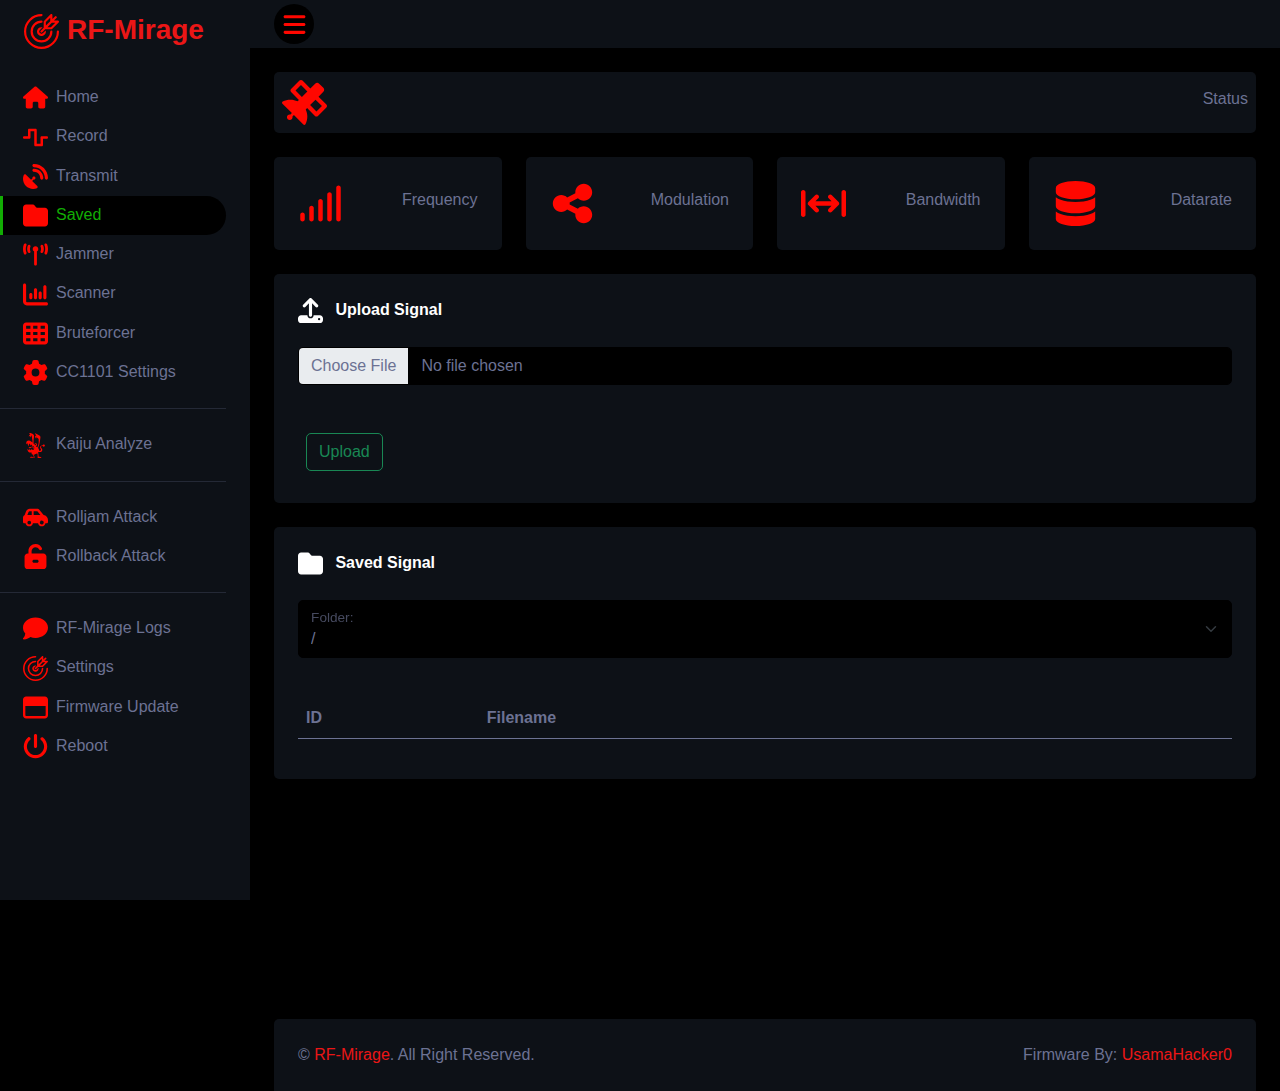
<file: SD Card Files/HTML/saved.html>
<!DOCTYPE html>
<html lang="en">

<head>
    <meta charset="utf-8">
    <title>RF-Mirage</title>
    <meta content="width=device-width, initial-scale=1.0" name="viewport">
    <meta content="RF-Mirage" name="keywords">
    <meta content="RF-Mirage" name="description">

    <!-- Favicon -->
    <link href="favicon.ico" rel="icon">

    <!-- Template Stylesheet -->
    <link href="style.css" rel="stylesheet">
</head>

<body>
    <div class="container-fluid position-relative d-flex p-0">
        <!-- Sidebar Start -->
        <div class="sidebar pe-4 pb-3">
            <nav class="navbar bg-secondary navbar-dark">
                <a href="/" class="navbar-brand mx-4 mb-3">
                    <h3 class="text-primary"><img src='[data-uri]' class="fa logo-filter-red me-2"/></i>RF-Mirage</h3>
                </a>
                <div class="navbar-nav w-100">
                    <a href="/" class="nav-item nav-link"><img src='[data-uri]' class="fa menu-filter-red me-2"/>Home</a>
					<a href="/record" class="nav-item nav-link"><img src='[data-uri]' class="fa menu-filter-red me-2"/>Record</a>
					<a href="/transmit" class="nav-item nav-link"><img src='[data-uri]' class="fa menu-filter-red me-2"/>Transmit</a>
                    <a href="/saved" class="nav-item nav-link active"><img src='[data-uri]' class="fa menu-filter-red me-2"/>Saved</a>
					<a href="/jammer" class="nav-item nav-link"><img src='[data-uri]' class="fa menu-filter-red me-2"/>Jammer</a>
                    <a href="/scanner" class="nav-item nav-link"><img src='[data-uri]' class="fa menu-filter-red me-2"/>Scanner</a>
                    <a href="/bruteforcer" class="nav-item nav-link"><img src='[data-uri]' class="fa menu-filter-red me-2"/>Bruteforcer</a>
                    <a href="/settings" class="nav-item nav-link"><img src='[data-uri]' class="fa menu-filter-red me-2"/>CC1101 Settings</a>
					<hr>
					<a href="/analyzer" class="nav-item nav-link"><img src='[data-uri]' class="fa menu-filter-red me-2"/>Kaiju Analyze</a>
					<hr>
					<a href="/rolljam" class="nav-item nav-link"><img src='[data-uri]' class="fa menu-filter-red me-2"/>Rolljam Attack</a>
					<a href="/rollback" class="nav-item nav-link"><img src='[data-uri]' class="fa menu-filter-red me-2"/>Rollback Attack</a>
					<hr>
                    <a href="/logs" class="nav-item nav-link"><img src='[data-uri]' class="fa menu-filter-red me-2"/>RF-Mirage Logs</a>
                    <a href="/ecrf" class="nav-item nav-link"><img src='[data-uri]' class="fa menu-filter-red me-2"/>Settings</a>
                    <a href="/update" class="nav-item nav-link"><img src='[data-uri]' class="fa menu-filter-red me-2"/>Firmware Update</a>
                    <a href="/reboot" class="nav-item nav-link"><img src='[data-uri]' class="fa menu-filter-red me-2"/>Reboot</a>
                </div>
            </nav>
        </div>
        <!-- Sidebar End -->


        <!-- Content Start -->
        <div class="content">
            <!-- Navbar Start -->
            <nav class="navbar navbar-expand bg-secondary navbar-dark sticky-top px-4 py-0">
                <a href="/" class="navbar-brand d-flex d-lg-none me-4">
                    <h2 class="text-primary mb-0"><img src='[data-uri]' class="fa menu-filter-red"/></h2>
                </a>
                <a href="#" class="sidebar-toggler flex-shrink-0">
					<img src='[data-uri]' class="fa menu-filter-red"/>
                </a>
                <div class="navbar-nav align-items-center ms-auto">
                    <div class="nav-item dropdown">
                        <a href="#" class="nav-link" data-bs-toggle="dropdown">
							<br>
                        </a>
                    </div>
                </div>
            </nav>
            <!-- Navbar End -->

            <!-- Dashboard Start -->
            <div class="container-fluid pt-4 px-4">
			
                        <div class="bg-secondary rounded d-flex align-items-center justify-content-between p-2">
							<img src='[data-uri]' class="fa dash-filter-red fa-3x text-primary"/>
                            <div class="ms-3">
                                <p class="mb-2">Status</p>
                                <h6 class="mb-0" id="txtSTATUS"></h6>
                            </div>
                        </div><br>
			
                <div class="row g-4">
                    <div class="col-sm-6 col-xl-3">
                        <div class="bg-secondary rounded d-flex align-items-center justify-content-between p-4">
							<img src='[data-uri]' class="fa dash-filter-red fa-3x text-primary"/>
                            <div class="ms-3">
                                <p class="mb-2">Frequency</p>
                                <h6 class="mb-0" id="txtFREQ"></h6>
                            </div>
                        </div>
                    </div>
                    <div class="col-sm-6 col-xl-3">
                        <div class="bg-secondary rounded d-flex align-items-center justify-content-between p-4">
							<img src='[data-uri]' class="fa dash-filter-red fa-3x text-primary"/>
                            <div class="ms-3">
                                <p class="mb-2">Modulation</p>
                                <h6 class="mb-0" id="txtMODU"></h6>
                            </div>
                        </div>
                    </div>
                    <div class="col-sm-6 col-xl-3">
                        <div class="bg-secondary rounded d-flex align-items-center justify-content-between p-4">
							<img src='[data-uri]' class="fa dash-filter-red fa-3x text-primary"/>
                            <div class="ms-3">
                                <p class="mb-2">Bandwidth</p>
                                <h6 class="mb-0" id="txtBAND"></h6>
                            </div>
                        </div>
                    </div>
                    <div class="col-sm-6 col-xl-3">
                        <div class="bg-secondary rounded d-flex align-items-center justify-content-between p-4">
							<img src='[data-uri]' class="fa dash-filter-red fa-3x text-primary"/>
                            <div class="ms-3">
                                <p class="mb-2">Datarate</p>
                                <h6 class="mb-0" id="txtDRATE"></h6>
                            </div>
                        </div>
                    </div>
                </div>
            </div>
            <!-- Dashboard End -->
			
            <!-- Form Start -->
            <div class="container-fluid pt-4 px-4">
                <div class="row g-4">
                    <div class="col-sm-12 col-xl-15">
                        <div class="bg-secondary rounded h-100 p-4">
                            <h6 class="mb-4">
							<img src='[data-uri]' class="fa menu-filter-white me-2"/>
							Upload Signal</h6>
                            <div class="mb-3">
								<FORM action="/UPLOAD" method="post" enctype="multipart/form-data">
								<input class="form-control bg-dark" type="file" name="UPLOAD" id ="UPLOAD" value="">
                            </div>
							<br>
							<button type="submit" class="btn btn-outline-success m-2" onclick="checkUpload();">Upload</button> 
                        </div>
                    </div>
                </div>
            </div>
            <!-- Form End -->

            <!-- Form Start -->
            <div class="container-fluid pt-4 px-4">
                <div class="row g-4">
                    <div class="col-sm-12 col-xl-15">
                        <div class="bg-secondary rounded h-100 p-4">
                            <h6 class="mb-4">
							<img src='[data-uri]' class="fa menu-filter-white me-2"/>
							Saved Signal</h6>
                            
                            <div class="form-floating mb-3">
                                <select class="form-select" id="txtFOLDER" onchange="fetch('/APPLY?P1=FOLDER&P2=' + this.value)">
                                    <option value="/">/</option>
                                </select>
								<label for="floatingInput">Folder:</label>
                            </div>
							
							<div class="table-responsive">
							<br>
                                <table id="saveTable" class="table">
                                    <thead>
                                        <tr>
											<th scope="col">ID</th>
                                            <th scope="col">Filename</th>
                                            <th scope="col"></th>
                                            <th scope="col"></th>
                                            <th scope="col"></th>
                                        </tr>
                                    </thead>
                                    <tbody id="saveBody"></tbody>
                                </table>
                            </div>
                        </div>
                    </div>
                </div>
            </div>
            <!-- Form End -->
			
			<br><br><br><br><br><br><br><br><br>
			
            <!-- Footer Start -->
            <div class="container-fluid pt-4 px-4">
                <div class="bg-secondary rounded-top p-4">
                    <div class="row">
                        <div class="col-12 col-sm-6 text-center text-sm-start">
                            &copy; <a href="https://github.com/usamahacker0/RF-Mirage">RF-Mirage</a>. All Right Reserved. 
                        </div>
                        <div class="col-12 col-sm-6 text-center text-sm-end">
                            Firmware By: <a href="https://github.com/UsamaHacker0/">UsamaHacker0</a>
                        </div>
                    </div>
                </div>
            </div>
            <!-- Footer End -->
        </div>
        <!-- Content End -->

	</div>

    <!-- JavaScript Libraries -->
    <script src="jquery-3.4.1.js"></script>
    <script src="bootstrap.bundle.min.js"></script>

    <!-- Template Javascript -->
    <script src="main.js"></script>

    <!-- Notify Libraries -->
    <script src="notify.min.js"></script>

	<script>
	function checkUpload() {
		if (document.getElementById("UPLOAD").value == "") {
			showWarningMessage("Please select a file before.");
			return;
		}
		
		fetch('/UPLOAD');
	}
	</script>
</body>

</html>
</file>
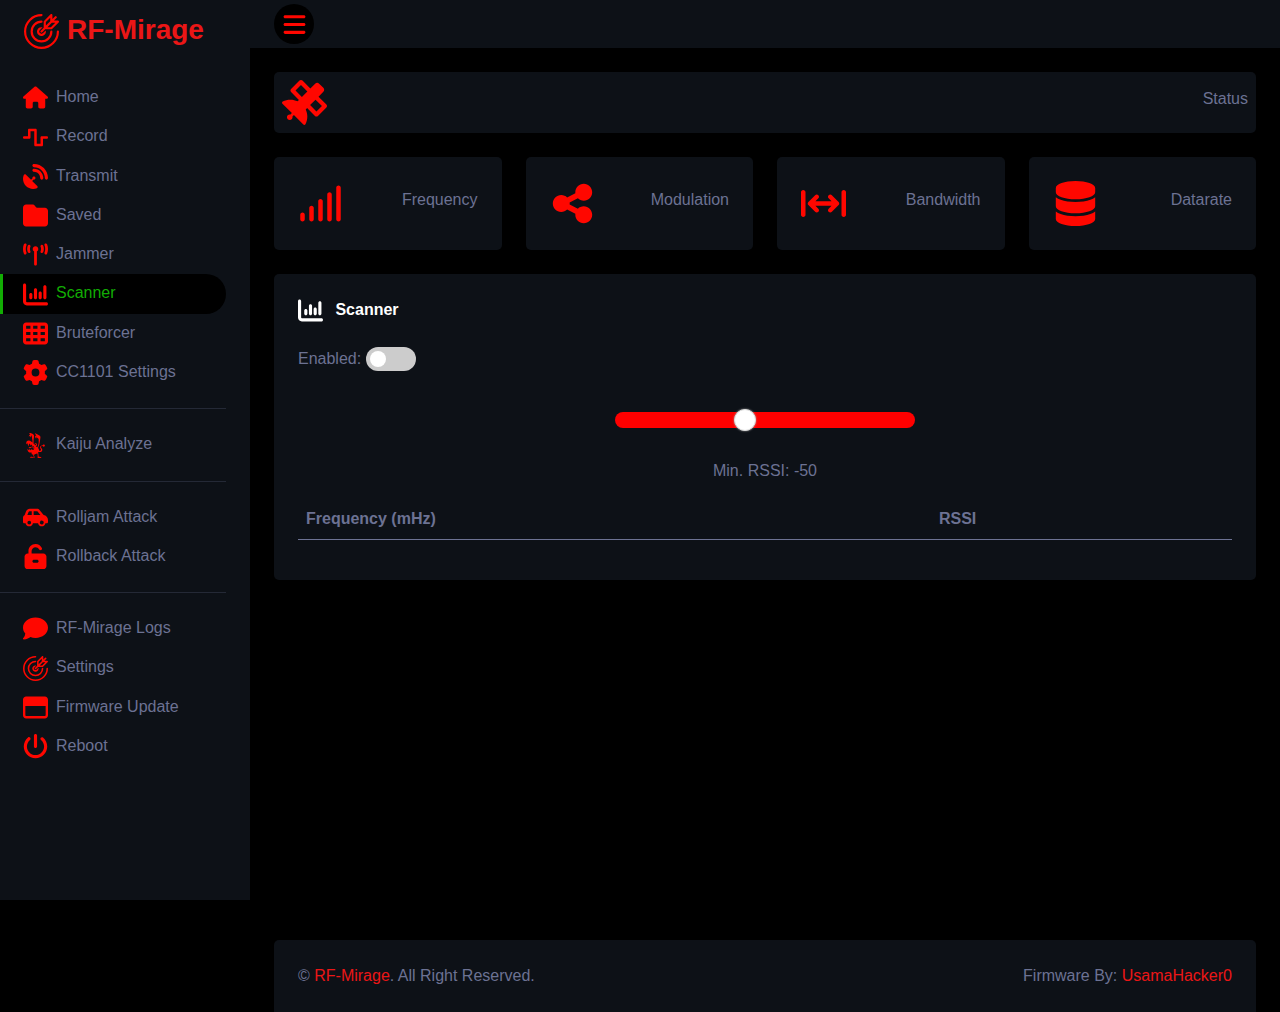
<file: SD Card Files/HTML/scanner.html>
<!DOCTYPE html>
<html lang="en">

<head>
    <meta charset="utf-8">
    <title>RF-Mirage</title>
    <meta content="width=device-width, initial-scale=1.0" name="viewport">
    <meta content="RF-Mirage" name="keywords">
    <meta content="RF-Mirage" name="description">

    <!-- Favicon -->
    <link href="favicon.ico" rel="icon">

    <!-- Template Stylesheet -->
    <link href="style.css" rel="stylesheet">
</head>

<body>
    <div class="container-fluid position-relative d-flex p-0">
        <!-- Sidebar Start -->
        <div class="sidebar pe-4 pb-3">
            <nav class="navbar bg-secondary navbar-dark">
                <a href="/" class="navbar-brand mx-4 mb-3">
                    <h3 class="text-primary"><img src='[data-uri]' class="fa logo-filter-red me-2"/></i>RF-Mirage</h3>
                </a>
                <div class="navbar-nav w-100">
                    <a href="/" class="nav-item nav-link"><img src='[data-uri]' class="fa menu-filter-red me-2"/>Home</a>
					<a href="/record" class="nav-item nav-link"><img src='[data-uri]' class="fa menu-filter-red me-2"/>Record</a>
					<a href="/transmit" class="nav-item nav-link"><img src='[data-uri]' class="fa menu-filter-red me-2"/>Transmit</a>
                    <a href="/saved" class="nav-item nav-link"><img src='[data-uri]' class="fa menu-filter-red me-2"/>Saved</a>
                    <a href="/jammer" class="nav-item nav-link"><img src='[data-uri]' class="fa menu-filter-red me-2"/>Jammer</a>
                    <a href="/scanner" class="nav-item nav-link active"><img src='[data-uri]' class="fa menu-filter-red me-2"/>Scanner</a>
                    <a href="/bruteforcer" class="nav-item nav-link"><img src='[data-uri]' class="fa menu-filter-red me-2"/>Bruteforcer</a>
                    <a href="/settings" class="nav-item nav-link"><img src='[data-uri]' class="fa menu-filter-red me-2"/>CC1101 Settings</a>
					<hr>
					<a href="/analyzer" class="nav-item nav-link"><img src='[data-uri]' class="fa menu-filter-red me-2"/>Kaiju Analyze</a>
					<hr>
					<a href="/rolljam" class="nav-item nav-link"><img src='[data-uri]' class="fa menu-filter-red me-2"/>Rolljam Attack</a>
					<a href="/rollback" class="nav-item nav-link"><img src='[data-uri]' class="fa menu-filter-red me-2"/>Rollback Attack</a>
					<hr>
                    <a href="/logs" class="nav-item nav-link"><img src='[data-uri]' class="fa menu-filter-red me-2"/>RF-Mirage Logs</a>
                    <a href="/ecrf" class="nav-item nav-link"><img src='[data-uri]' class="fa menu-filter-red me-2"/>Settings</a>
                    <a href="/update" class="nav-item nav-link"><img src='[data-uri]' class="fa menu-filter-red me-2"/>Firmware Update</a>
                    <a href="/reboot" class="nav-item nav-link"><img src='[data-uri]' class="fa menu-filter-red me-2"/>Reboot</a>
                </div>
            </nav>
        </div>
        <!-- Sidebar End -->


        <!-- Content Start -->
        <div class="content">
            <!-- Navbar Start -->
            <nav class="navbar navbar-expand bg-secondary navbar-dark sticky-top px-4 py-0">
                <a href="/" class="navbar-brand d-flex d-lg-none me-4">
                    <h2 class="text-primary mb-0"><img src='[data-uri]' class="fa menu-filter-red"/></h2>
                </a>
                <a href="#" class="sidebar-toggler flex-shrink-0">
					<img src='[data-uri]' class="fa menu-filter-red"/>
                </a>
                <div class="navbar-nav align-items-center ms-auto">
                    <div class="nav-item dropdown">
                        <a href="#" class="nav-link" data-bs-toggle="dropdown">
							<br>
                        </a>
                    </div>
                </div>
            </nav>
            <!-- Navbar End -->

            <!-- Dashboard Start -->
            <div class="container-fluid pt-4 px-4">
			
                        <div class="bg-secondary rounded d-flex align-items-center justify-content-between p-2">
							<img src='[data-uri]' class="fa dash-filter-red fa-3x text-primary"/>
                            <div class="ms-3">
                                <p class="mb-2">Status</p>
                                <h6 class="mb-0" id="txtSTATUS"></h6>
                            </div>
                        </div><br>
			
                <div class="row g-4">
                    <div class="col-sm-6 col-xl-3">
                        <div class="bg-secondary rounded d-flex align-items-center justify-content-between p-4">
							<img src='[data-uri]' class="fa dash-filter-red fa-3x text-primary"/>
                            <div class="ms-3">
                                <p class="mb-2">Frequency</p>
                                <h6 class="mb-0" id="txtFREQ"></h6>
                            </div>
                        </div>
                    </div>
                    <div class="col-sm-6 col-xl-3">
                        <div class="bg-secondary rounded d-flex align-items-center justify-content-between p-4">
							<img src='[data-uri]' class="fa dash-filter-red fa-3x text-primary"/>
                            <div class="ms-3">
                                <p class="mb-2">Modulation</p>
                                <h6 class="mb-0" id="txtMODU"></h6>
                            </div>
                        </div>
                    </div>
                    <div class="col-sm-6 col-xl-3">
                        <div class="bg-secondary rounded d-flex align-items-center justify-content-between p-4">
							<img src='[data-uri]' class="fa dash-filter-red fa-3x text-primary"/>
                            <div class="ms-3">
                                <p class="mb-2">Bandwidth</p>
                                <h6 class="mb-0" id="txtBAND"></h6>
                            </div>
                        </div>
                    </div>
                    <div class="col-sm-6 col-xl-3">
                        <div class="bg-secondary rounded d-flex align-items-center justify-content-between p-4">
							<img src='[data-uri]' class="fa dash-filter-red fa-3x text-primary"/>
                            <div class="ms-3">
                                <p class="mb-2">Datarate</p>
                                <h6 class="mb-0" id="txtDRATE"></h6>
                            </div>
                        </div>
                    </div>
                </div>
            </div>
            <!-- Dashboard End -->

            <!-- Form Start -->
            <div class="container-fluid pt-4 px-4">
                <div class="row g-4">
                    <div class="col-sm-12 col-xl-15">
                        <div class="bg-secondary rounded h-100 p-4">
                            <h6 class="mb-4">
							<img src='[data-uri]' class="fa menu-filter-white me-2"/>
							Scanner</h6>
                            <p>Enabled:  
                            <label class="switch">
                                <input type="checkbox" id="txtScanner" onclick="fetch('/APPLY?P1=SCANNER&P2=' + this.checked)">
                                <span class="slider round"></span>
                            </label>
                            </p>
							
							<br>
							<center>
							<div class="mb-3">
								<input type="range" id="txtRSSI" class="range_css" min="10" max="80" value="50" onchange="fetch('/APPLY?P1=RSSI&P2=' + this.value)">
								<br><br>
								Min. RSSI: -<span id="RSSI" value="">50</span>
							</div>
							
                            <div class="table-responsive">
                                <table id="scanTable" class="table">
                                    <thead>
                                        <tr>
											<th scope="col">Frequency (mHz)</th>
                                            <th scope="col">RSSI</th>
                                            <th scope="col"></th>
                                        </tr>
                                    </thead>
                                    <tbody id="scanBody"></tbody>
                                </table>
                            </div>
							</center>
						</div>
                    </div>
                </div>
            </div>
            <!-- Form End -->
			
            <br><br><br><br><br><br><br><br><br><br><br><br><br><br>
			
            <!-- Footer Start -->
            <div class="container-fluid pt-4 px-4">
                <div class="bg-secondary rounded-top p-4">
                    <div class="row">
                        <div class="col-12 col-sm-6 text-center text-sm-start">
                            &copy; <a href="https://github.com/usamahacker0/RF-Mirage">RF-Mirage</a>. All Right Reserved. 
                        </div>
                        <div class="col-12 col-sm-6 text-center text-sm-end">
                            Firmware By: <a href="https://github.com/UsamaHacker0/" target="_blank">UsamaHacker0</a>
                        </div>
                    </div>
                </div>
            </div>
            <!-- Footer End -->
        </div>
        <!-- Content End -->

	</div>

    <!-- JavaScript Libraries -->
    <script src="jquery-3.4.1.js"></script>
    <script src="bootstrap.bundle.min.js"></script>

    <!-- Template Javascript -->
    <script src="main.js"></script>

    <!-- Notify Libraries -->
    <script src="notify.min.js"></script>
	
</body>

</html>
</file>
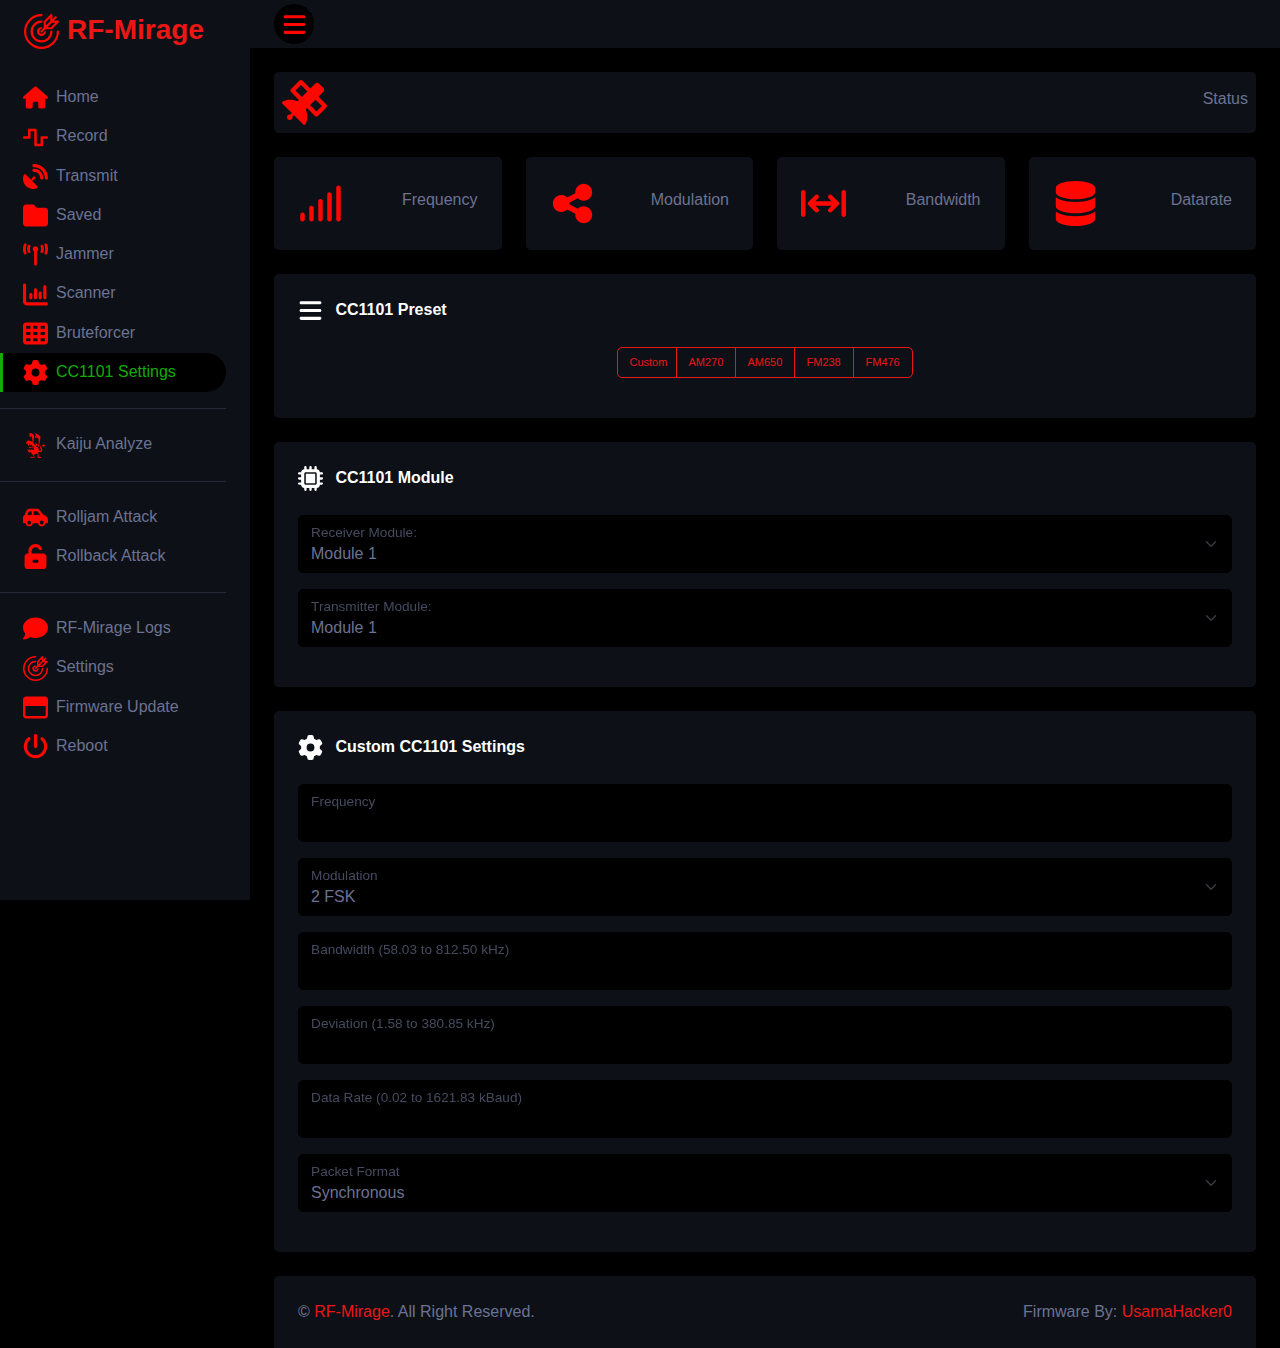
<file: SD Card Files/HTML/settings.html>
<!DOCTYPE html>
<html lang="en">

<head>
    <meta charset="utf-8">
    <title>RF-Mirage</title>
    <meta content="width=device-width, initial-scale=1.0" name="viewport">
    <meta content="RF-Mirage" name="keywords">
    <meta content="RF-Mirage" name="description">

    <!-- Favicon -->
    <link href="favicon.ico" rel="icon">

    <!-- Template Stylesheet -->
    <link href="style.css" rel="stylesheet">
</head>

<body>
    <div class="container-fluid position-relative d-flex p-0">
        <!-- Sidebar Start -->
        <div class="sidebar pe-4 pb-3">
            <nav class="navbar bg-secondary navbar-dark">
                <a href="/" class="navbar-brand mx-4 mb-3">
                    <h3 class="text-primary"><img src='[data-uri]' class="fa logo-filter-red me-2"/></i>RF-Mirage</h3>
                </a>
                <div class="navbar-nav w-100">
                    <a href="/" class="nav-item nav-link"><img src='[data-uri]' class="fa menu-filter-red me-2"/>Home</a>
					<a href="/record" class="nav-item nav-link"><img src='[data-uri]' class="fa menu-filter-red me-2"/>Record</a>
					<a href="/transmit" class="nav-item nav-link"><img src='[data-uri]' class="fa menu-filter-red me-2"/>Transmit</a>
                    <a href="/saved" class="nav-item nav-link"><img src='[data-uri]' class="fa menu-filter-red me-2"/>Saved</a>
                    <a href="/jammer" class="nav-item nav-link"><img src='[data-uri]' class="fa menu-filter-red me-2"/>Jammer</a>
                    <a href="/scanner" class="nav-item nav-link"><img src='[data-uri]' class="fa menu-filter-red me-2"/>Scanner</a>
                    <a href="/bruteforcer" class="nav-item nav-link"><img src='[data-uri]' class="fa menu-filter-red me-2"/>Bruteforcer</a>
                    <a href="/settings" class="nav-item nav-link active"><img src='[data-uri]' class="fa menu-filter-red me-2"/>CC1101 Settings</a>
					<hr>
					<a href="/analyzer" class="nav-item nav-link"><img src='[data-uri]' class="fa menu-filter-red me-2"/>Kaiju Analyze</a>
					<hr>
					<a href="/rolljam" class="nav-item nav-link"><img src='[data-uri]' class="fa menu-filter-red me-2"/>Rolljam Attack</a>
					<a href="/rollback" class="nav-item nav-link"><img src='[data-uri]' class="fa menu-filter-red me-2"/>Rollback Attack</a>
					<hr>
                    <a href="/logs" class="nav-item nav-link"><img src='[data-uri]' class="fa menu-filter-red me-2"/>RF-Mirage Logs</a>
                    <a href="/ecrf" class="nav-item nav-link"><img src='[data-uri]' class="fa menu-filter-red me-2"/>Settings</a>
                    <a href="/update" class="nav-item nav-link"><img src='[data-uri]' class="fa menu-filter-red me-2"/>Firmware Update</a>
                    <a href="/reboot" class="nav-item nav-link"><img src='[data-uri]' class="fa menu-filter-red me-2"/>Reboot</a>
                </div>
            </nav>
        </div>
        <!-- Sidebar End -->


        <!-- Content Start -->
        <div class="content">
            <!-- Navbar Start -->
            <nav class="navbar navbar-expand bg-secondary navbar-dark sticky-top px-4 py-0">
                <a href="/" class="navbar-brand d-flex d-lg-none me-4">
                    <h2 class="text-primary mb-0"><img src='[data-uri]' class="fa menu-filter-red"/></h2>
                </a>
                <a href="#" class="sidebar-toggler flex-shrink-0">
					<img src='[data-uri]' class="fa menu-filter-red"/>
                </a>
                <div class="navbar-nav align-items-center ms-auto">
                    <div class="nav-item dropdown">
                        <a href="#" class="nav-link" data-bs-toggle="dropdown">
							<br>
                        </a>
                    </div>
                </div>
            </nav>
            <!-- Navbar End -->

            <!-- Dashboard Start -->
            <div class="container-fluid pt-4 px-4">
			
                        <div class="bg-secondary rounded d-flex align-items-center justify-content-between p-2">
							<img src='[data-uri]' class="fa dash-filter-red fa-3x text-primary"/>
                            <div class="ms-3">
                                <p class="mb-2">Status</p>
                                <h6 class="mb-0" id="txtSTATUS"></h6>
                            </div>
                        </div><br>
			
                <div class="row g-4">
                    <div class="col-sm-6 col-xl-3">
                        <div class="bg-secondary rounded d-flex align-items-center justify-content-between p-4">
							<img src='[data-uri]' class="fa dash-filter-red fa-3x text-primary"/>
                            <div class="ms-3">
                                <p class="mb-2">Frequency</p>
                                <h6 class="mb-0" id="txtFREQ"></h6>
                            </div>
                        </div>
                    </div>
                    <div class="col-sm-6 col-xl-3">
                        <div class="bg-secondary rounded d-flex align-items-center justify-content-between p-4">
							<img src='[data-uri]' class="fa dash-filter-red fa-3x text-primary"/>
                            <div class="ms-3">
                                <p class="mb-2">Modulation</p>
                                <h6 class="mb-0" id="txtMODU"></h6>
                            </div>
                        </div>
                    </div>
                    <div class="col-sm-6 col-xl-3">
                        <div class="bg-secondary rounded d-flex align-items-center justify-content-between p-4">
							<img src='[data-uri]' class="fa dash-filter-red fa-3x text-primary"/>
                            <div class="ms-3">
                                <p class="mb-2">Bandwidth</p>
                                <h6 class="mb-0" id="txtBAND"></h6>
                            </div>
                        </div>
                    </div>
                    <div class="col-sm-6 col-xl-3">
                        <div class="bg-secondary rounded d-flex align-items-center justify-content-between p-4">
							<img src='[data-uri]' class="fa dash-filter-red fa-3x text-primary"/>
                            <div class="ms-3">
                                <p class="mb-2">Datarate</p>
                                <h6 class="mb-0" id="txtDRATE"></h6>
                            </div>
                        </div>
                    </div>
                </div>
            </div>
            <!-- Dashboard End -->
			
            <!-- Form Start -->
            <div class="container-fluid pt-4 px-4">
                <div class="row g-4">
                    <div class="col-sm-12 col-xl-15">
                        <div class="bg-secondary rounded h-100 p-4">
                            <h6 class="mb-4">
							<img src='[data-uri]' class="fa menu-filter-white me-2"/>
							CC1101 Preset</h6>
                            <div class="mb-3">
								<center>
								<div class="btn-group" role="group">
									<input type="radio" class="btn-check" name="btnPreset" id="btnPreset0" autocomplete="off">
									<label class="btn btn-outline-primary" style="font-size:11px; width:60px;" for="btnPreset0" onclick="fetch('/APPLY?P1=PRESET&P2=0')">Custom</label>

									<input type="radio" class="btn-check" name="btnPreset" id="btnPreset1" autocomplete="off">
									<label class="btn btn-outline-primary" style="font-size:11px; width:60px;" for="btnPreset1" onclick="fetch('/APPLY?P1=PRESET&P2=1')">AM270</label>

									<input type="radio" class="btn-check" name="btnPreset" id="btnPreset2" autocomplete="off">
									<label class="btn btn-outline-primary" style="font-size:11px; width:60px;" for="btnPreset2" onclick="fetch('/APPLY?P1=PRESET&P2=2')">AM650</label>
								
									<input type="radio" class="btn-check" name="btnPreset" id="btnPreset3" autocomplete="off">
									<label class="btn btn-outline-primary" style="font-size:11px; width:60px;" for="btnPreset3" onclick="fetch('/APPLY?P1=PRESET&P2=3')">FM238</label>
								
									<input type="radio" class="btn-check" name="btnPreset" id="btnPreset4" autocomplete="off">
									<label class="btn btn-outline-primary" style="font-size:11px; width:60px;" for="btnPreset4" onclick="fetch('/APPLY?P1=PRESET&P2=4')">FM476</label>
								</div>
								</center>
                            </div>
                        </div>
                    </div>
                </div>
            </div>
            <!-- Form End -->

            <!-- Form Start -->
            <div class="container-fluid pt-4 px-4">
                <div class="row g-4">
                    <div class="col-sm-12 col-xl-15">
                        <div class="bg-secondary rounded h-100 p-4">
                            <h6 class="mb-4">
							<img src='[data-uri]' class="fa menu-filter-white me-2"/>
							CC1101 Module</h6>
                            <div class="form-floating mb-3">
                                <select class="form-select" id="txtRXRAD" onchange="fetch('/APPLY?P1=RXRAD&P2=' + this.value)">
                                    <option value="1">Module 1</option>
                                    <option value="2">Module 2</option>
                                </select>
								<label for="floatingInput">Receiver Module:</label>
                            </div>

                            <div class="form-floating mb-3">
                                <select class="form-select" id="txtTXRAD" onchange="fetch('/APPLY?P1=TXRAD&P2=' + this.value)">
                                    <option value="1">Module 1</option>
                                    <option value="2">Module 2</option>
                                </select>
								<label for="floatingInput">Transmitter Module:</label>
                            </div>
                        </div>
                    </div>
                </div>
            </div>
            <!-- Form End -->

            <!-- Form Start -->
            <div class="container-fluid pt-4 px-4">
                <div class="row g-4">
                    <div class="col-sm-12 col-xl-15">
                        <div class="bg-secondary rounded h-100 p-4">
                            <h6 class="mb-4">
							<img src='[data-uri]' class="fa menu-filter-white me-2"/>
							Custom CC1101 Settings</h6>
							
                            <div class="form-floating mb-3">
                                <input class="form-control" id="txtFRQ">
                                <label for="floatingInput">Frequency</label>
                            </div>
							
                            <div class="form-floating mb-3">
                                <select class="form-select" id="txtMOD" onchange="fetch('/APPLY?P1=MOD&P2=' + this.value)">
                                    <option value="0">2 FSK</option>
                                    <option value="2">ASK/OOK</option>
                                </select>
                                <label for="floatingInput">Modulation</label>
                            </div>
							
                            <div class="form-floating mb-3">
                                <input class="form-control" id="txtBAW">
                                <label for="floatingInput">Bandwidth (58.03 to 812.50 kHz)</label>
                            </div>
							
                            <div class="form-floating mb-3">
                                <input class="form-control" id="txtDEV">
                                  <label for="floatingInput">Deviation (1.58 to 380.85 kHz)</label>
                            </div>
							
                            <div class="form-floating mb-3">
                                <input class="form-control" id="txtBPS">
                                <label for="floatingInput">Data Rate (0.02 to 1621.83 kBaud)</label>
                            </div>
							
                            <div class="form-floating mb-3">
                                <select class="form-select" id="txtPKT" onchange="fetch('/APPLY?P1=PKT&P2=' + this.value)">
                                    <option value="1">Synchronous</option>
                                    <option value="2">Random</option>
                                    <option value="3">Asynchronous</option>
                                </select>
                                <label for="floatingInput">Packet Format</label>
                            </div>
                        </div>
                    </div>
                </div>
            </div>
            <!-- Form End -->

            <!-- Footer Start -->
            <div class="container-fluid pt-4 px-4">
                <div class="bg-secondary rounded-top p-4">
                    <div class="row">
                        <div class="col-12 col-sm-6 text-center text-sm-start">
                            &copy; <a href="https://github.com/usamahacker0/RF-Mirage">RF-Mirage</a>. All Right Reserved. 
                        </div>
                        <div class="col-12 col-sm-6 text-center text-sm-end">
                            Firmware By: <a href="https://github.com/UsamaHacker0/" target="_blank">UsamaHacker0</a>
                        </div>
                    </div>
                </div>
            </div>
            <!-- Footer End -->
        </div>
        <!-- Content End -->

	</div>

    <!-- JavaScript Libraries -->
    <script src="jquery-3.4.1.js"></script>
    <script src="bootstrap.bundle.min.js"></script>

    <!-- Template Javascript -->
    <script src="main.js"></script>

    <!-- Notify Libraries -->
    <script src="notify.min.js"></script>
	
	<script>
	document.getElementById("txtFRQ").addEventListener("change", function() {
		let v = parseInt(this.value);
		if (v < 300.00) this.value = 300.00;
		if (v > 928.00) this.value = 928.00;
		fetch('/APPLY?P1=FRQ&P2=' + this.value);
	});
	
	document.getElementById("txtBAW").addEventListener("change", function() {
		let v = parseInt(this.value);
		if (v < 58.03) this.value = 58.03;
		if (v > 812.50) this.value = 812.50;
		fetch('/APPLY?P1=BAW&P2=' + this.value);
	});
	
	document.getElementById("txtDEV").addEventListener("change", function() {
		let v = parseInt(this.value);
		if (v < 1.58) this.value = 1.58;
		if (v > 380.85) this.value = 380.85;
		fetch('/APPLY?P1=DEV&P2=' + this.value);
	});
	
	document.getElementById("txtBPS").addEventListener("change", function() {
		let v = parseInt(this.value);
		if (v < 0.02) this.value = 0.02;
		if (v > 1621.83) this.value = 1621.83;
		fetch('/APPLY?P1=BPS&P2=' + this.value);
	});
	</script>
</body>

</html>
</file>
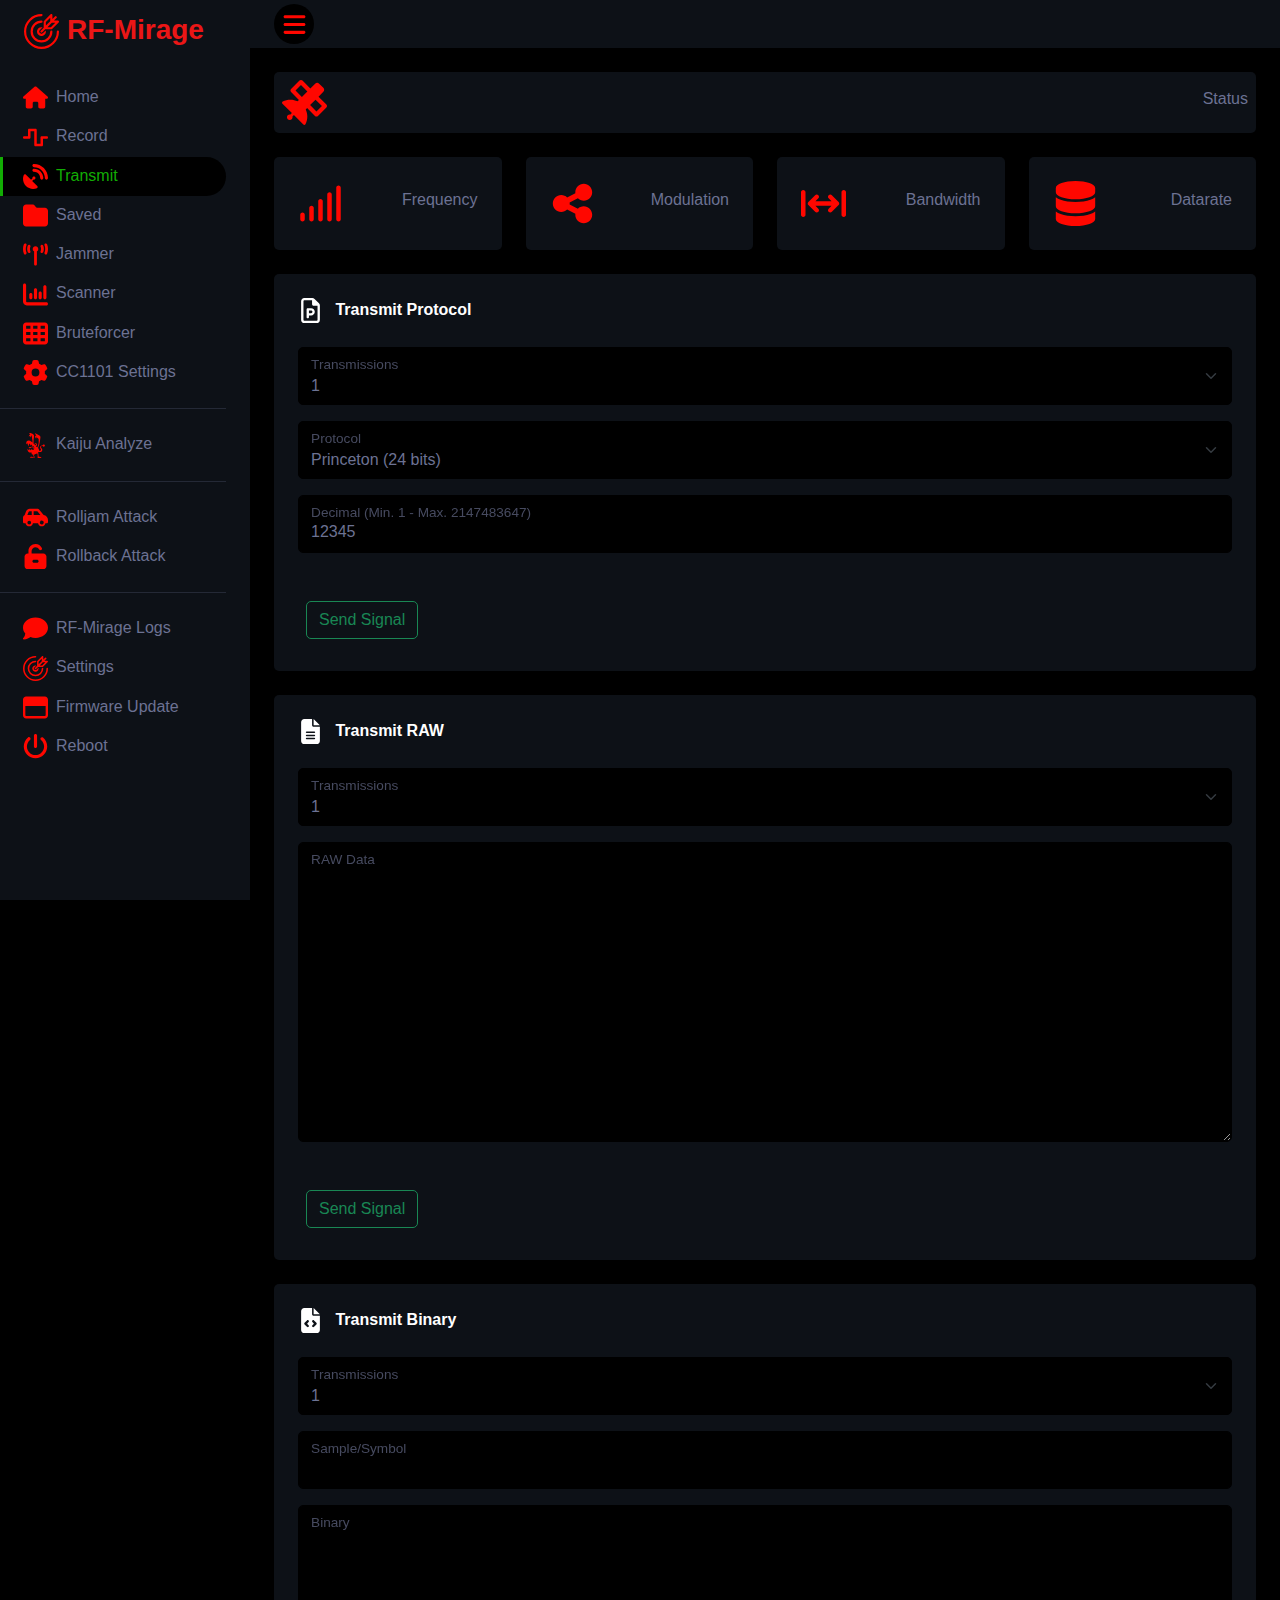
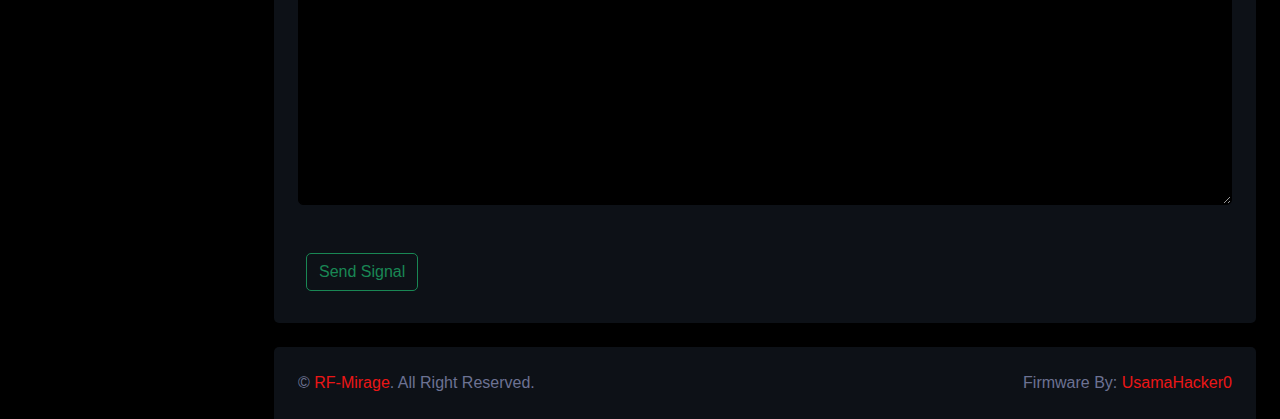
<file: SD Card Files/HTML/transmit.html>
<!DOCTYPE html>
<html lang="en">

<head>
    <meta charset="utf-8">
    <title>RF-Mirage</title>
    <meta content="width=device-width, initial-scale=1.0" name="viewport">
    <meta content="RF-Mirage" name="keywords">
    <meta content="RF-Mirage" name="description">

    <!-- Favicon -->
    <link href="favicon.ico" rel="icon">

    <!-- Template Stylesheet -->
    <link href="style.css" rel="stylesheet">
</head>

<body>
    <div class="container-fluid position-relative d-flex p-0">
        <!-- Sidebar Start -->
        <div class="sidebar pe-4 pb-3">
            <nav class="navbar bg-secondary navbar-dark">
                <a href="/" class="navbar-brand mx-4 mb-3">
                    <h3 class="text-primary"><img src='[data-uri]' class="fa logo-filter-red me-2"/></i>RF-Mirage</h3>
                </a>
                <div class="navbar-nav w-100">
                    <a href="/" class="nav-item nav-link"><img src='[data-uri]' class="fa menu-filter-red me-2"/>Home</a>
					<a href="/record" class="nav-item nav-link"><img src='[data-uri]' class="fa menu-filter-red me-2"/>Record</a>
					<a href="/transmit" class="nav-item nav-link active"><img src='[data-uri]' class="fa menu-filter-red me-2"/>Transmit</a>
                    <a href="/saved" class="nav-item nav-link"><img src='[data-uri]' class="fa menu-filter-red me-2"/>Saved</a>
                    <a href="/jammer" class="nav-item nav-link"><img src='[data-uri]' class="fa menu-filter-red me-2"/>Jammer</a>
                    <a href="/scanner" class="nav-item nav-link"><img src='[data-uri]' class="fa menu-filter-red me-2"/>Scanner</a>
                    <a href="/bruteforcer" class="nav-item nav-link"><img src='[data-uri]' class="fa menu-filter-red me-2"/>Bruteforcer</a>
                    <a href="/settings" class="nav-item nav-link"><img src='[data-uri]' class="fa menu-filter-red me-2"/>CC1101 Settings</a>
					<hr>
					<a href="/analyzer" class="nav-item nav-link"><img src='[data-uri]' class="fa menu-filter-red me-2"/>Kaiju Analyze</a>
					<hr>
					<a href="/rolljam" class="nav-item nav-link"><img src='[data-uri]' class="fa menu-filter-red me-2"/>Rolljam Attack</a>
					<a href="/rollback" class="nav-item nav-link"><img src='[data-uri]' class="fa menu-filter-red me-2"/>Rollback Attack</a>
					<hr>
                    <a href="/logs" class="nav-item nav-link"><img src='[data-uri]' class="fa menu-filter-red me-2"/>RF-Mirage Logs</a>
                    <a href="/ecrf" class="nav-item nav-link"><img src='[data-uri]' class="fa menu-filter-red me-2"/>Settings</a>
                    <a href="/update" class="nav-item nav-link"><img src='[data-uri]' class="fa menu-filter-red me-2"/>Firmware Update</a>
                    <a href="/reboot" class="nav-item nav-link"><img src='[data-uri]' class="fa menu-filter-red me-2"/>Reboot</a>
                </div>
            </nav>
        </div>
        <!-- Sidebar End -->


        <!-- Content Start -->
        <div class="content">
            <!-- Navbar Start -->
            <nav class="navbar navbar-expand bg-secondary navbar-dark sticky-top px-4 py-0">
                <a href="/" class="navbar-brand d-flex d-lg-none me-4">
                    <h2 class="text-primary mb-0"><img src='[data-uri]' class="fa menu-filter-red"/></h2>
                </a>
                <a href="#" class="sidebar-toggler flex-shrink-0">
					<img src='[data-uri]' class="fa menu-filter-red"/>
                </a>
                <div class="navbar-nav align-items-center ms-auto">
                    <div class="nav-item dropdown">
                        <a href="#" class="nav-link" data-bs-toggle="dropdown">
							<br>
                        </a>
                    </div>
                </div>
            </nav>
            <!-- Navbar End -->

            <!-- Dashboard Start -->
            <div class="container-fluid pt-4 px-4">
			
                        <div class="bg-secondary rounded d-flex align-items-center justify-content-between p-2">
							<img src='[data-uri]' class="fa dash-filter-red fa-3x text-primary"/>
                            <div class="ms-3">
                                <p class="mb-2">Status</p>
                                <h6 class="mb-0" id="txtSTATUS"></h6>
                            </div>
                        </div><br>
			
                <div class="row g-4">
                    <div class="col-sm-6 col-xl-3">
                        <div class="bg-secondary rounded d-flex align-items-center justify-content-between p-4">
							<img src='[data-uri]' class="fa dash-filter-red fa-3x text-primary"/>
                            <div class="ms-3">
                                <p class="mb-2">Frequency</p>
                                <h6 class="mb-0" id="txtFREQ"></h6>
                            </div>
                        </div>
                    </div>
                    <div class="col-sm-6 col-xl-3">
                        <div class="bg-secondary rounded d-flex align-items-center justify-content-between p-4">
							<img src='[data-uri]' class="fa dash-filter-red fa-3x text-primary"/>
                            <div class="ms-3">
                                <p class="mb-2">Modulation</p>
                                <h6 class="mb-0" id="txtMODU"></h6>
                            </div>
                        </div>
                    </div>
                    <div class="col-sm-6 col-xl-3">
                        <div class="bg-secondary rounded d-flex align-items-center justify-content-between p-4">
							<img src='[data-uri]' class="fa dash-filter-red fa-3x text-primary"/>
                            <div class="ms-3">
                                <p class="mb-2">Bandwidth</p>
                                <h6 class="mb-0" id="txtBAND"></h6>
                            </div>
                        </div>
                    </div>
                    <div class="col-sm-6 col-xl-3">
                        <div class="bg-secondary rounded d-flex align-items-center justify-content-between p-4">
							<img src='[data-uri]' class="fa dash-filter-red fa-3x text-primary"/>
                            <div class="ms-3">
                                <p class="mb-2">Datarate</p>
                                <h6 class="mb-0" id="txtDRATE"></h6>
                            </div>
                        </div>
                    </div>
                </div>
            </div>
            <!-- Dashboard End -->
			
            <!-- Form Start -->
            <div class="container-fluid pt-4 px-4">
                <div class="row g-4">
                    <div class="col-sm-12 col-xl-15">
                        <div class="bg-secondary rounded h-100 p-4">
                            <h6 class="mb-4">
							<img src='[data-uri]' class="fa menu-filter-white me-2"/>
							Transmit Protocol</h6>
                            <div class="form-floating mb-3">
                                <select class="form-select" id="txtREPEAT1" onchange="fetch('/APPLY?P1=REPEAT&P2=' + this.value)">
                                    <option selected value="1">1</option>
                                    <option value="2">2</option>
                                    <option value="3">3</option>
                                    <option value="4">4</option>
                                    <option value="5">5</option>
                                </select>
								<label for="floatingInput">Transmissions</label>
                            </div>
							
                            <div class="form-floating mb-3">
                                <select class="form-select" id="txtPROTOCOL" onchange="fetch('/APPLY?P1=PROTOCOL&P2=' + this.value)">
                                    <option value="1">Princeton (24 bits)</option>
                                    <option value="2">Holtek HT12X (12 bits)</option>
                                    <option value="3">CAME (12 bits)</option>
                                    <option value="4">CAME (18 bits)</option>
                                    <option value="5">CAME (24 bits)</option>
                                    <option value="6">CAME (25 bits)</option>
                                    <option value="7">SMC5326 (25 bits)</option>
                                    <option value="8">Nice FLO (12 bits)</option>
                                    <option value="9">Nice FLO (24 bits)</option>
                                    <option value="10">GateTX (24 bits)</option>
                                </select>
								<label for="floatingInput">Protocol</label>
                            </div>

                            <div class="form-floating mb-3">
                                <input class="form-control" id="txtDEC" value="12345">
								<label for="floatingInput">Decimal (Min. 1 - Max. 2147483647)</label>
                            </div>
							
							<br>
							
							<button type="submit" class="btn btn-outline-success m-2" onclick="fetch('/SENDDECIMAL')">Send Signal</button> 
                        </div>
                    </div>
                </div>
            </div>
            <!-- Form End -->

            <!-- Form Start -->
            <div class="container-fluid pt-4 px-4">
                <div class="row g-4">
                    <div class="col-sm-12 col-xl-15">
                        <div class="bg-secondary rounded h-100 p-4">
                            <h6 class="mb-4">
							<img src='[data-uri]' class="fa menu-filter-white me-2"/>
							Transmit RAW</h6>
                            <div class="form-floating mb-3">
                                <select class="form-select" id="txtREPEAT2" onchange="fetch('/APPLY?P1=REPEAT&P2=' + this.value)">
                                    <option selected value="1">1</option>
                                    <option value="2">2</option>
                                    <option value="3">3</option>
                                    <option value="4">4</option>
                                    <option value="5">5</option>
                                </select>
								<label for="floatingInput">Transmissions</label>
                            </div>
							
                            <div class="form-floating mb-3">
                                <textarea class="form-control" id="txtRAW" onchange="fetch('/APPLY?P1=RAWDATA&P2=' + this.value)" style="height: 300px;"></textarea>
								<label for="floatingInput">RAW Data</label>
							</div>
							
							<br>
							
							<button type="submit" class="btn btn-outline-success m-2" onclick="checkRaw();">Send Signal</button> 
                        </div>
                    </div>
                </div>
            </div>
            <!-- Form End -->
			

            <!-- Form Start -->
            <div class="container-fluid pt-4 px-4">
                <div class="row g-4">
                    <div class="col-sm-12 col-xl-15">
                        <div class="bg-secondary rounded h-100 p-4">
                            <h6 class="mb-4">
							<img src='[data-uri]' class="fa menu-filter-white me-2"/>
							Transmit Binary</h6>
                            <div class="form-floating mb-3">
                                <select class="form-select" id="txtREPEAT3" onchange="fetch('/APPLY?P1=REPEAT&P2=' + this.value)">
                                    <option selected value="1">1</option>
                                    <option value="2">2</option>
                                    <option value="3">3</option>
                                    <option value="4">4</option>
                                    <option value="5">5</option>
                                </select>
								<label for="floatingInput">Transmissions</label>
                            </div>
							
                            <div class="form-floating mb-3">
                                <input class="form-control" id="txtSAMPLE" required onchange="fetch('/APPLY?P1=SAMPLE&P2=' + this.value)" value="">
								<label for="floatingInput">Sample/Symbol</label>
                            </div>
							
                            <div class="form-floating mb-3">
                                <textarea class="form-control" id="txtBIN" required onchange="fetch('/APPLY?P1=BINDATA&P2=' + this.value)" style="height: 300px;"></textarea>
								<label for="floatingInput">Binary</label>
							</div>
							
							<br>
							
							<button type="submit" class="btn btn-outline-success m-2" onclick="checkBinary();">Send Signal</button> 
                        </div>
                    </div>
                </div>
            </div>
            <!-- Form End -->
			
            <!-- Footer Start -->
            <div class="container-fluid pt-4 px-4">
                <div class="bg-secondary rounded-top p-4">
                    <div class="row">
                        <div class="col-12 col-sm-6 text-center text-sm-start">
                            &copy; <a href="https://github.com/usamahacker0/RF-Mirage">RF-Mirage</a>. All Right Reserved. 
                        </div>
                        <div class="col-12 col-sm-6 text-center text-sm-end">
                            Firmware By: <a href="https://github.com/UsamaHacker0/" target="_blank">UsamaHacker0</a>
                        </div>
                    </div>
                </div>
            </div>
            <!-- Footer End -->
        </div>
        <!-- Content End -->

	</div>

    <!-- JavaScript Libraries -->
    <script src="jquery-3.4.1.js"></script>
    <script src="bootstrap.bundle.min.js"></script>

    <!-- Template Javascript -->
    <script src="main.js"></script>

    <!-- Notify Libraries -->
    <script src="notify.min.js"></script>
	
	<script>
	function checkBinary() {
		if (document.getElementById("txtSAMPLE").value == "") {
			showWarningMessage("Sample/Symbol value required.");
			return;
		}
		
		if (document.getElementById("txtBIN").value == "") {
			showWarningMessage("Binary value required.");
			return;
		}
		
		fetch('/SENDBINARY');
	}
	
	function checkRaw() {
		if (document.getElementById("txtRAW").value == "") {
			showWarningMessage("RAW Data value required.");
			return;
		}
		
		fetch('/SENDRAW?P1=' + document.getElementById("txtRAW").value);
	}
	
	document.getElementById("txtDEC").addEventListener("change", function() {
		let v = parseInt(this.value);
		if (v < 1) this.value = 1;
		if (v > 2147483647) this.value = 2147483647;
		fetch('/APPLY?P1=DEC&P2=' + this.value);
	});
	</script>
	
</body>

</html>
</file>
